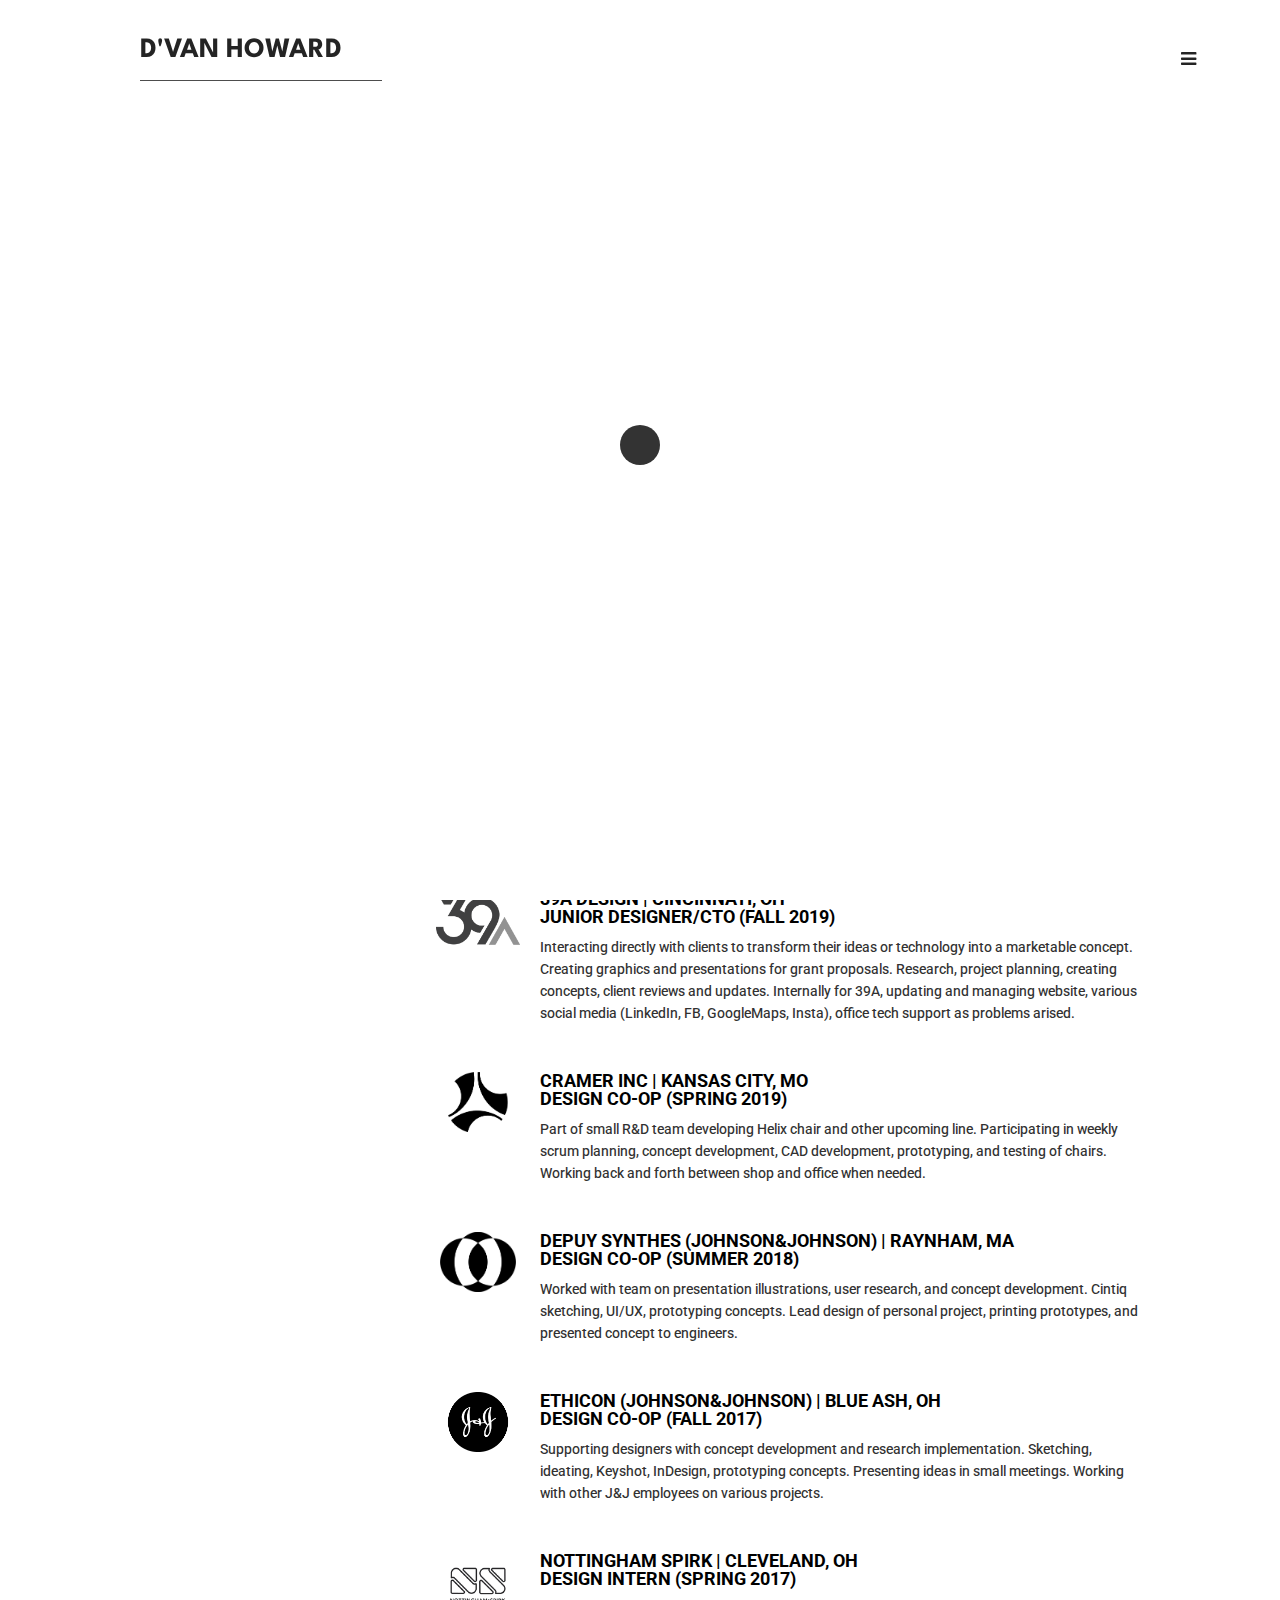
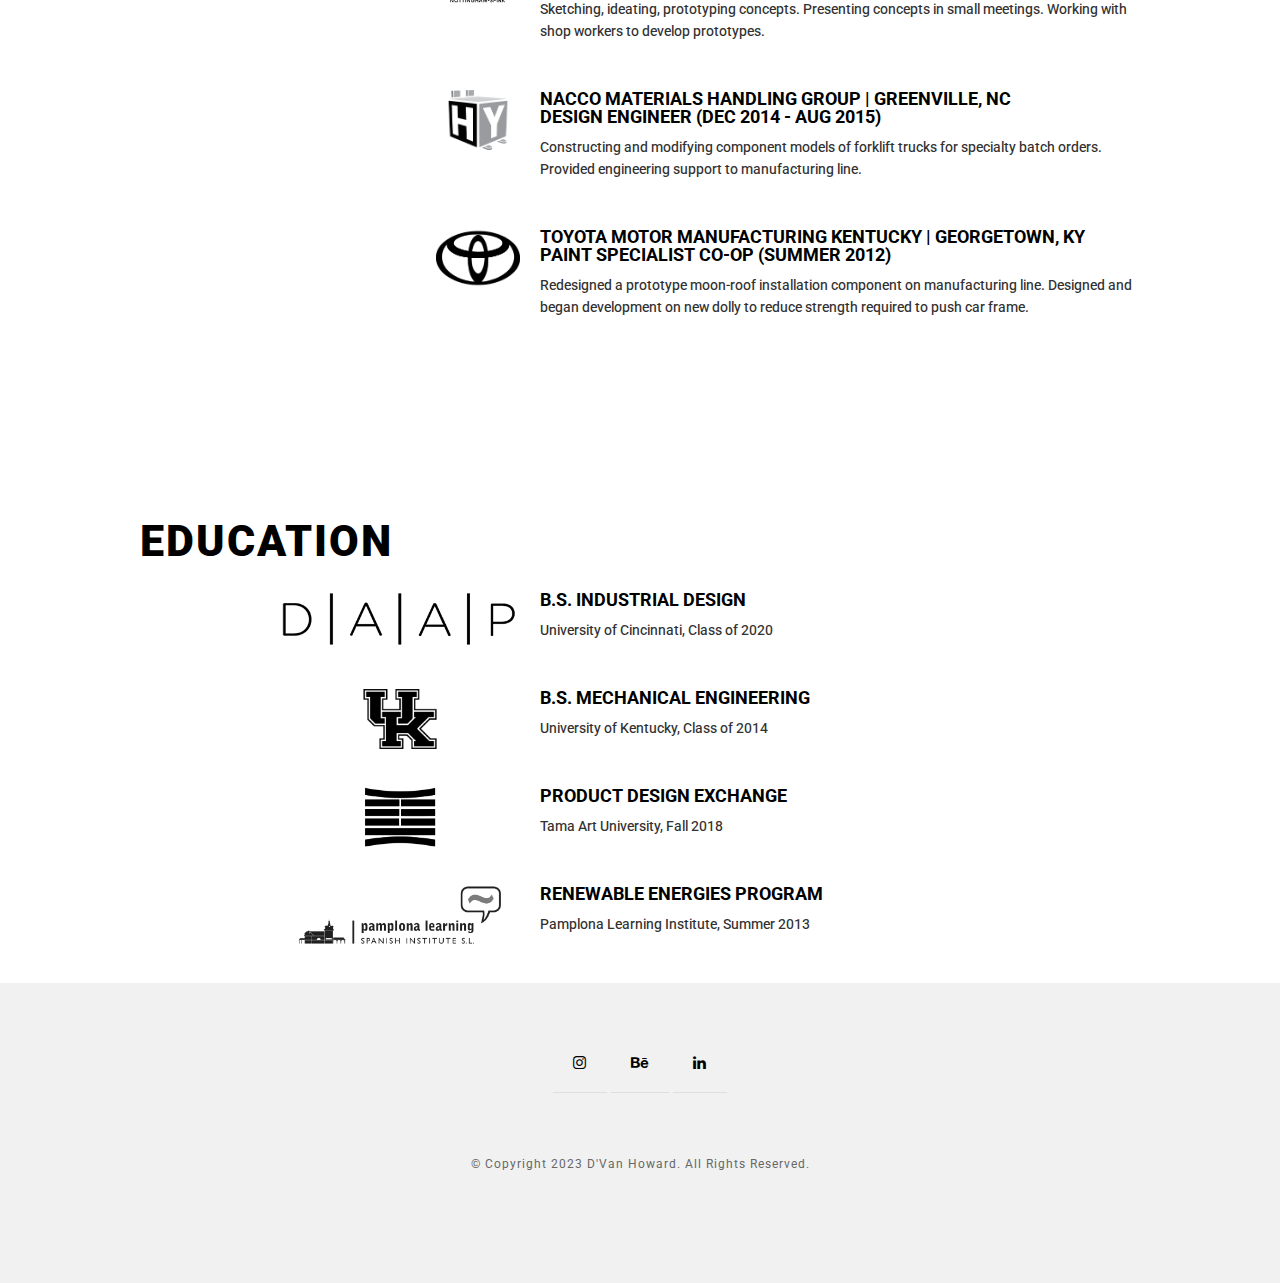
<file: about.html>
<!doctype html>

<html lang="en">
<head>

  <meta charset="utf-8">
  <title>DVAN | DESIGN</title>
  <meta name="description" content="D'Van Howard - 50% Mechanical Engineer, 50% Industrial designer, 100% solutions">
  <meta name="keywords" content="design, industrial, engineering, engineer, product, creative ">
  <meta name="viewport" content="width=device-width, initial-scale=1.0"/>
  <meta name="author" content="dvanhoward.com">
  <link rel="icon" type="image/png" href="img/icon.png" />

<!--Style-->

  <link rel="stylesheet" href="css/reset.css">
  <link rel="stylesheet" href="css/style.css">
  <link rel="stylesheet" href="css/style-responsive.css">  
  <link rel="stylesheet" href="https://maxcdn.bootstrapcdn.com/font-awesome/4.3.0/css/font-awesome.min.css">
  
  <!--[if lt IE 9]>
  <script src="http://html5shiv.googlecode.com/svn/trunk/html5.js"></script>
  <![endif]-->
  
</head>

<body>

<!--Preloader-->

<div class="preloader" id="preloader">
    <div class="item">
      <div class="spinner">
      </div>
    </div>
</div>

<div class="opacity-nav">

        <div class="menu-index2" id="buttons" style="z-index:999999">
        <i class="fa  fa-close"></i>
        </div>

    <ul class="menu-fullscreen">
      <li><a class="ajax-link" href="index.html">Home</a></li>
      <li><a class="ajax-link" href="about.html">About</a></li>
      <li><a class="ajax-link" href="portfolio.html">Portfolio</a></li>
      <li><a class="ajax-link" href="contact.html">Contact</a></li>
    </ul>

</div>


  <!--Header-->
  <header id="fullscreen">
    
      <div class="logo" id="full"><a class="ajax-link" href="index.html">D'VAN HOWARD</a></div>
      
        <div class="menu-index" id="button">
        <i class="fa fa-bars"></i>
        </div>

  </header>

  <div class="clear"></div>

  <!--Content-->

  <div class="content" id="ajax-content">


        <div class="text-intro">

          
                    
          <div class="one-column">
			  <img src="img/me.gif" width="75%" title="gif not jif">
          
          </div>


          <div class="two-column">

            <h1>Hi!</h1>
			  
			  <p>My name is D'Van Howard.<br/><br/>
            I am a multi-passionate creative with an itch to solve problems. My engineering and design backgrounds join together, so that I can make tangible ideas become reality. My aim is to use my interest in technology and design to bring new, exciting, and thoughtful products into the world.
            <br/><br/>
            Enjoy.
            
            </p>
          
          </div>          


        </div>
        
        <div class="clear"></div>

        <div class="text-intro" id="site-type">

          <h1>Experience</h1>

        </div>


  <!--Work Experience-->

  <div class="text-work">
	  <ul>
	  <li><div class="one-column">
			  <img src="img/logo/pt.png">
          
          </div>
	  <div class="two-column">
		  <h2>Pixel and Timber | CINCINNATI, OH</h2>
			  <h2>INDUTRIAL DESIGNER (2021-2022)</h2>
		  <p>Designing products and concepts in Solidworks. Design for manufacturing. Brainstorming, sketching, creating 3D workable concepts, rendering concepts to use for consumer testing. Low fidelity and 3D print prototyping. Communicating with clients and light project management. In house FDM expert/troubleshooter.</p>
		  <br><br><br>
          
		  </div></li>
		  
		  
	  
	  <li><div class="one-column">
			  <img src="img/logo/39a.png">
          
          </div>
	  <div class="two-column">
		  <h2>39A DESIGN | CINCINNATI, OH</h2>
			  <h2>JUNIOR DESIGNER/CTO (FALL 2019)</h2>
		  <p>Interacting directly with clients to transform their ideas or technology into a marketable concept. Creating graphics and presentations for grant proposals. Research, project planning, creating concepts, client reviews and updates. Internally for 39A, updating and managing website, various social media (LinkedIn, FB, GoogleMaps, Insta), office tech support as problems arised.</p>
		  <br><br><br>
          
		  </div></li>
		  
		  
	  <li><div class="one-column">
			  <img src="img/logo/cramer.png">
          
          </div>
	  <div class="two-column">
		  <h2>CRAMER INC | KANSAS CITY, MO</h2>
			  <h2>DESIGN CO-OP (SPRING 2019)</h2>
		  <p>Part of small R&D team developing Helix chair and other upcoming line. Participating in weekly scrum planning, concept development, CAD development, prototyping, and testing of chairs. Working back and forth between shop and office when needed.</p>
		  <br><br><br>
          
		  </div></li>
		  
		  
	  <li><div class="one-column">
			  <img src="img/logo/ds.png">
          
          </div>
	  <div class="two-column">
		  <h2>DEPUY SYNTHES (JOHNSON&JOHNSON) | RAYNHAM, MA</h2>
			  <h2>DESIGN CO-OP (SUMMER 2018)</h2>
		  <p>Worked with team on presentation illustrations, user research, and concept development. Cintiq sketching, UI/UX, prototyping concepts. Lead design of personal project, printing prototypes, and presented concept to engineers.</p>
		  <br><br><br>
          
		  </div></li>
		  
		  
	  <li><div class="one-column">
			  <img src="img/logo/jnj.png">
          
          </div>
	  <div class="two-column">
		  <h2>ETHICON (JOHNSON&JOHNSON) | BLUE ASH, OH</h2>
			  <h2>DESIGN CO-OP (FALL 2017)</h2>
		  <p>Supporting designers with concept development and research implementation. Sketching, ideating, Keyshot, InDesign, prototyping concepts. Presenting ideas in small meetings. Working with other J&J employees on various projects.</p>
		  <br><br><br>
          
		  </div></li>
		  
		  
	  <li><div class="one-column">
			  <img src="img/logo/ns.png">
          
          </div>
	  <div class="two-column">
		  <h2>NOTTINGHAM SPIRK | CLEVELAND, OH</h2>
			  <h2>DESIGN INTERN (SPRING 2017)</h2>
		  <p>Sketching, ideating, prototyping concepts. Presenting concepts in small meetings. Working with shop workers to develop prototypes.</p>
		  <br><br><br>
          
		  </div></li>
		  
		  
	  <li><div class="one-column">
			  <img src="img/logo/nmhg.png">
          
          </div>
	  <div class="two-column">
		  <h2>NACCO MATERIALS HANDLING GROUP | GREENVILLE, NC</h2>
			  <h2>DESIGN ENGINEER (DEC 2014 - AUG 2015)</h2>
		  <p>Constructing and modifying component models of forklift trucks for specialty batch orders. Provided engineering support to manufacturing line.</p>
		  <br><br><br>
          
		  </div></li>
		  
		  
	  <li><div class="one-column">
			  <img src="img/logo/tmmk.png">
          
          </div>
	  <div class="two-column">
		  <h2>TOYOTA MOTOR MANUFACTURING KENTUCKY | GEORGETOWN, KY</h2>
			  <h2>PAINT SPECIALIST CO-OP (SUMMER 2012)</h2>
		  <p>Redesigned a prototype moon-roof installation component on manufacturing line. Designed and began development on new dolly to reduce strength required to push car frame.</p>
		  <br><br><br>
          
		  </div></li>
	  </ul>
	  </div>
	  
	  <div class="clear"></div>

        <div class="text-intro" id="site-type">

          <h1>EDUCATION</h1>

        </div>
	    <div class="text-work">
	  <ul>
	  <li><div class="one-column">
			  <img src="img/logo/daap.png">
          
          </div>
	  <div class="two-column">
		  <h2>B.S. INDUSTRIAL DESIGN</h2>
		  <p>University of Cincinnati, Class of 2020</p>
		  <br><br><br>
          
		  </div></li>
		  
		  
	  <li><div class="one-column">
			  <img src="img/logo/uk.png">
          
          </div>
	  <div class="two-column">
		  <h2>B.S. MECHANICAL ENGINEERING</h2>
		  <p>University of Kentucky, Class of 2014</p>
		  <br><br><br>
          
		  </div></li>
		  
		  
		  
	  <li><div class="one-column">
			  <img src="img/logo/tama.png">
          
          </div>
	  <div class="two-column">
		  <h2>PRODUCT DESIGN EXCHANGE</h2>
		  <p>Tama Art University, Fall 2018</p>
		  <br><br><br>
          
		  </div></li>
		  
		  
	  <li><div class="one-column">
			  <img src="img/logo/pamplona.png">
          
          </div>
	  <div class="two-column">
		  <h2>RENEWABLE ENERGIES PROGRAM</h2>
		  <p>Pamplona Learning Institute, Summer 2013</p>
		  <br><br><br>
          
		  </div></li>
	  </ul>
	  </div>

  </div>



  <!--Home Sidebar-->

<div id="ajax-sidebar"></div>


  <!--Footer-->

  <footer id="ajax-footer">

    <div class="footer-margin">
      <div class="social-footer">
        <a href="https://www.instagram.com/dvan_design/"><i class="fa fa-instagram"></i></a>
        <a href="https://www.behance.net/rawjaat"><i class="fa fa-behance"></i></a>
        <a href="https://www.linkedin.com/in/rawjaat/"><i class="fa fa-linkedin"></i></a>
      
      </div>     
      <div class="copyright">© Copyright 2023 D'Van Howard. All Rights Reserved.</div>
    
    </div>


  </footer>


<!--Scripts-->

  <script src="js/jquery.min.js"></script>
	<script src="js/jquery.easing.min.js"></script>
	<script src="js/modernizr.custom.42534.js" type="text/javascript"></script>
  <script src="js/jquery.waitforimages.js" type="text/javascript"></script>
  <script src="js/typed.js" type="text/javascript"></script>
  <script src="js/masonry.pkgd.min.js" type="text/javascript"></script>  
  <script src="js/imagesloaded.pkgd.min.js" type="text/javascript"></script>    
  <script src="js/jquery.jkit.1.2.16.min.js"></script>
 
  <script src="js/script.js" type="text/javascript"></script>
  
	<script>
    $('#button, #buttons').on('click', function() {
      $( ".opacity-nav" ).fadeToggle( "slow", "linear" );
    // Animation complete.
    });
  </script>


</body>
</html>
</file>
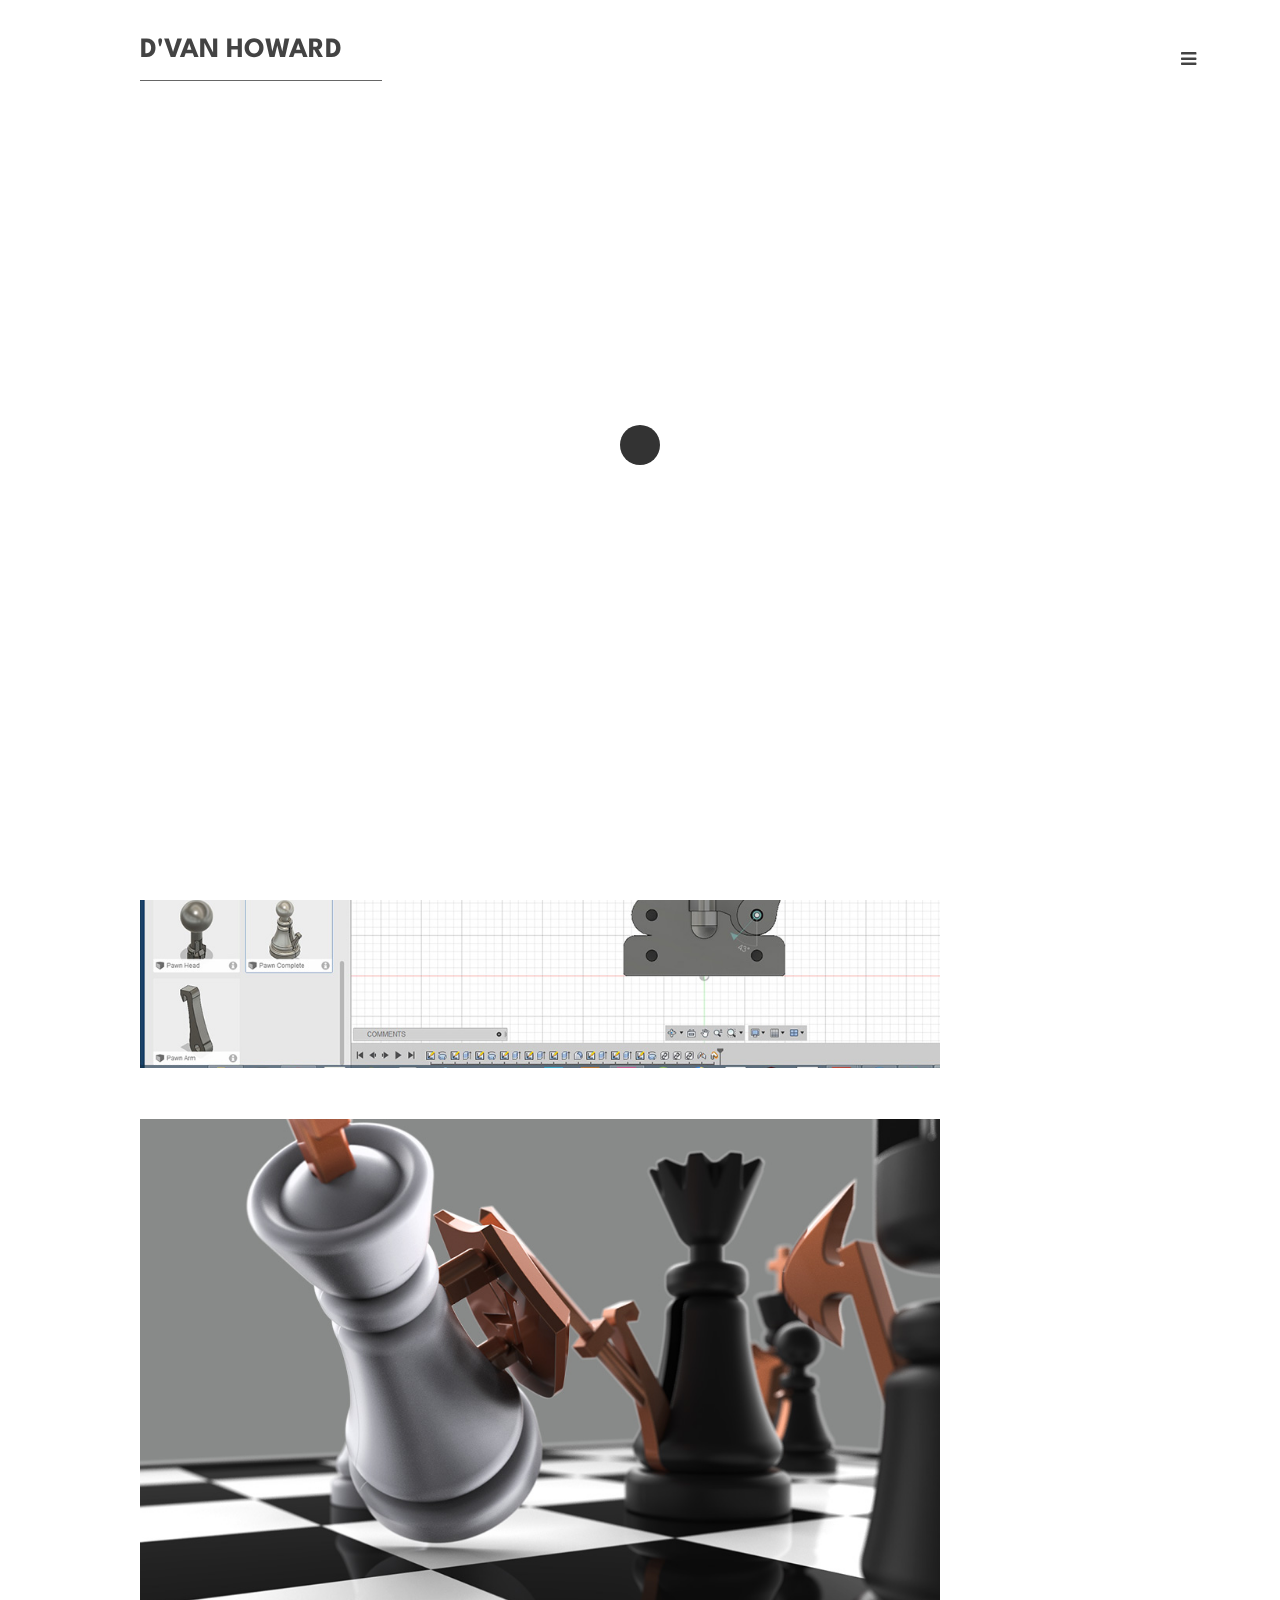
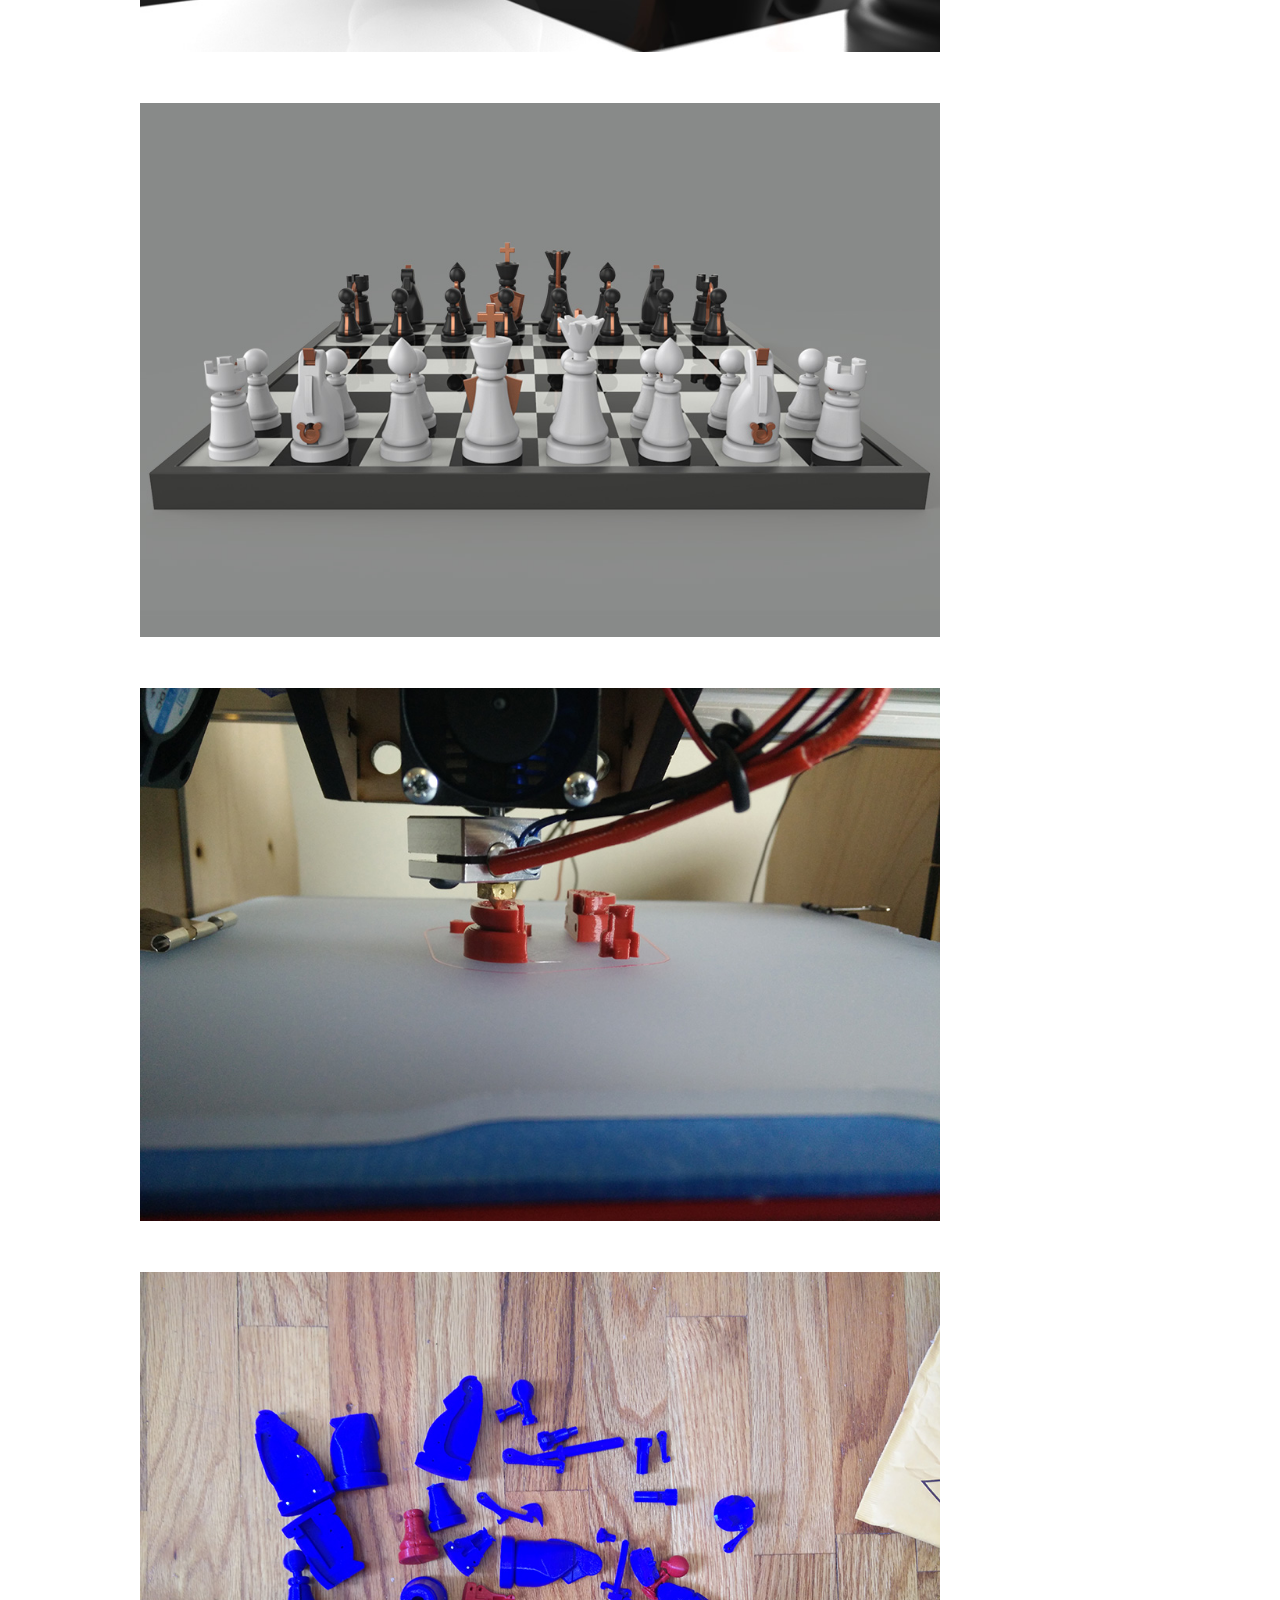
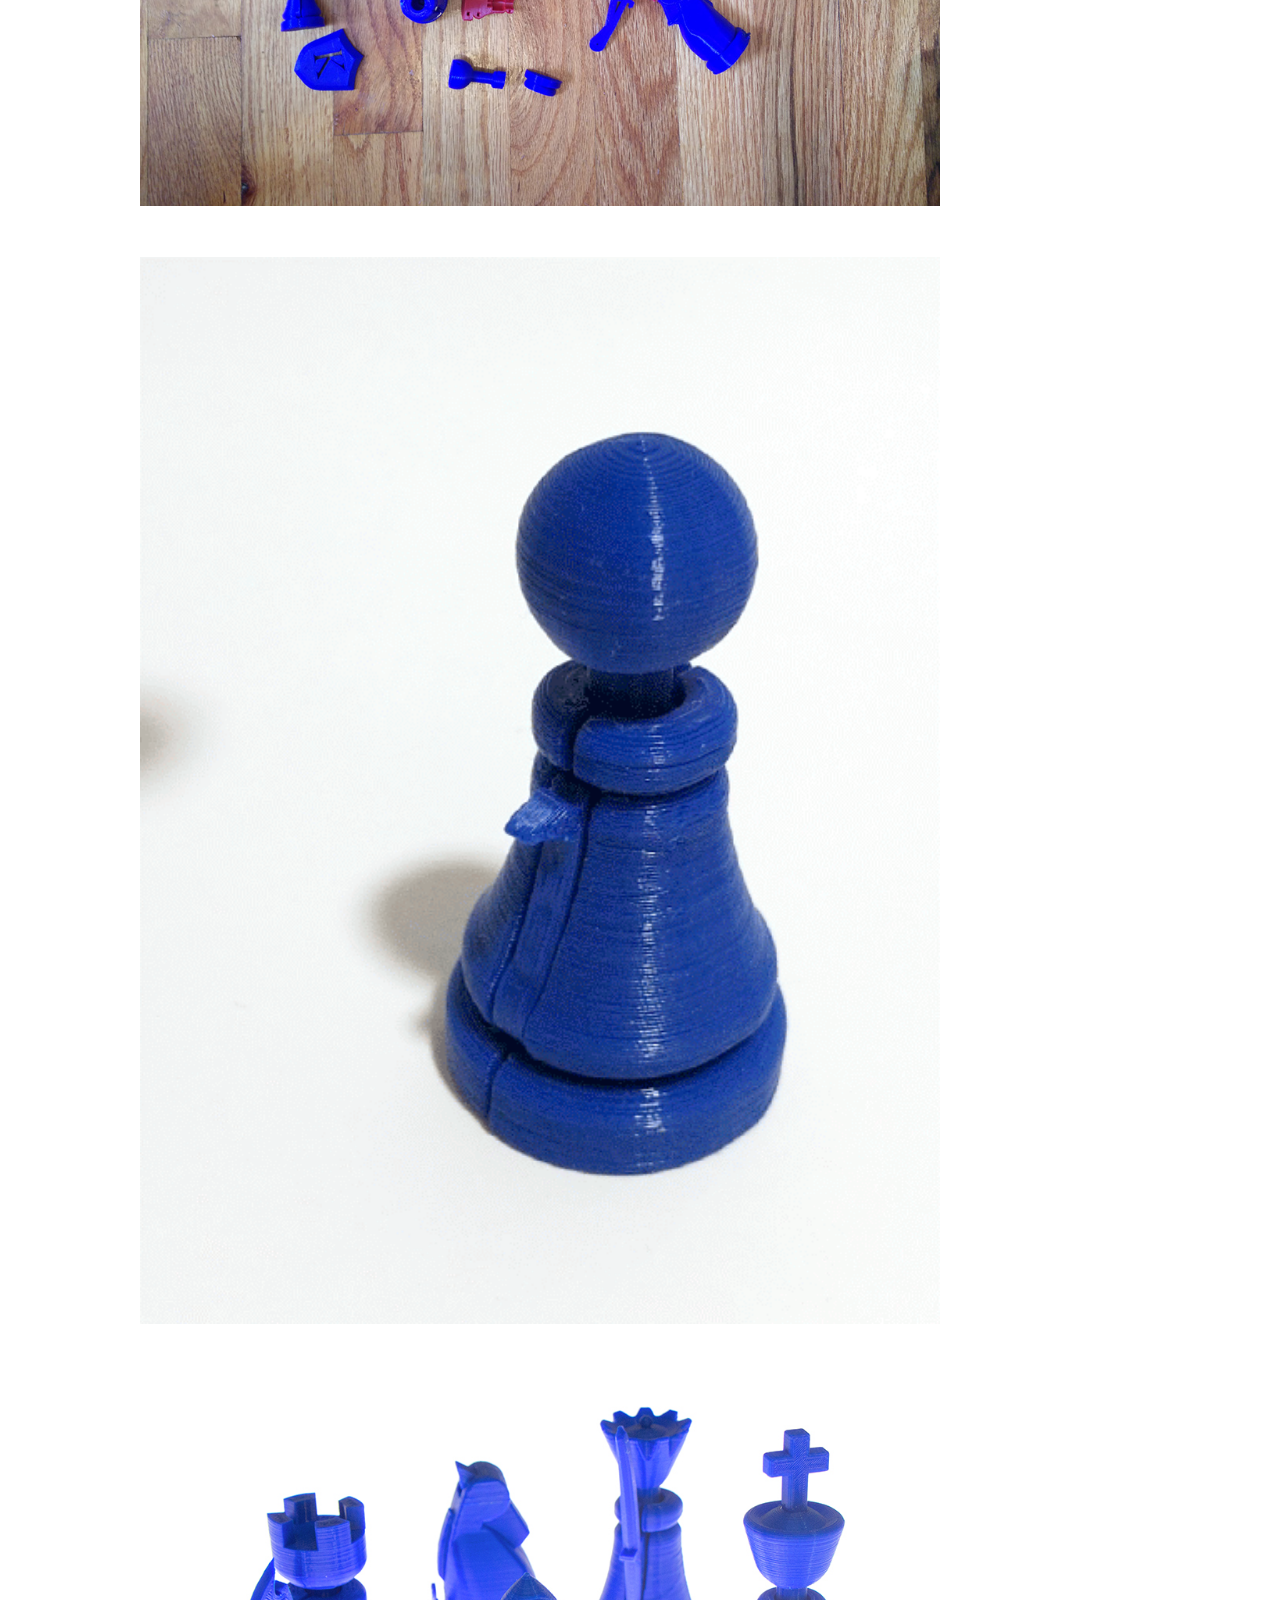
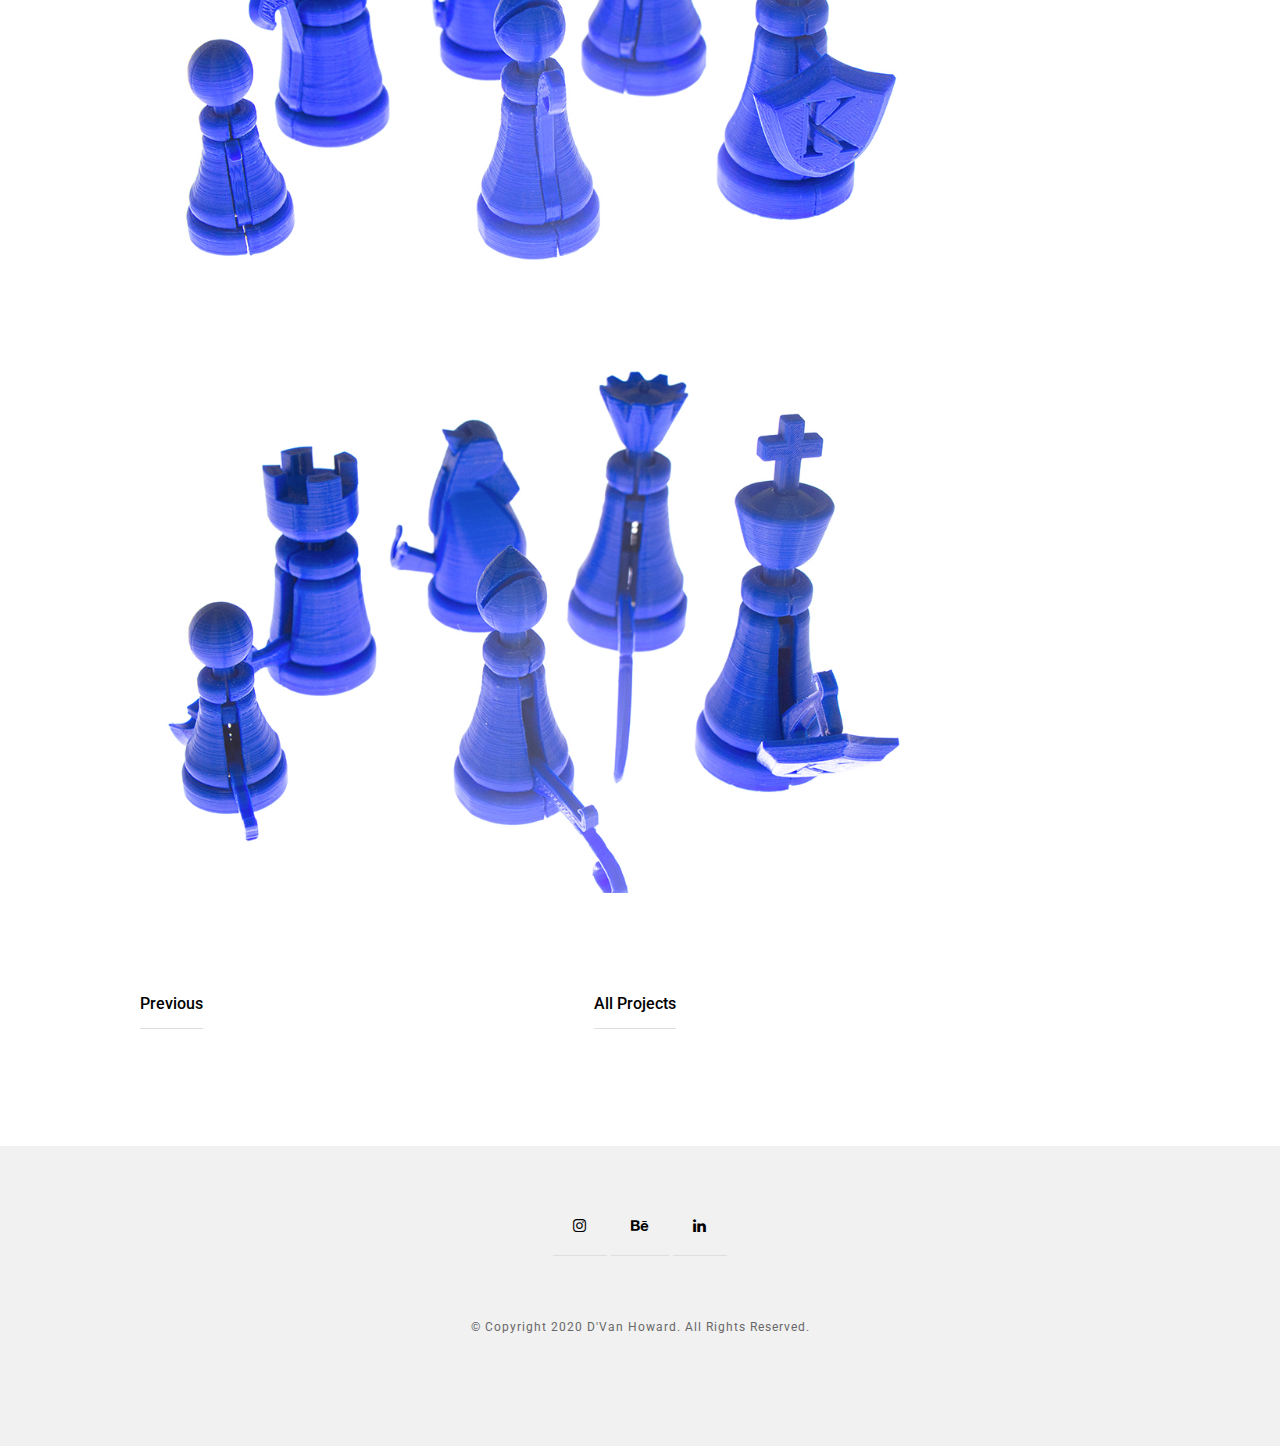
<file: chess.html>
<!doctype html>

<html lang="en">
<head>

  <meta charset="utf-8">
  <title>DVAN | DESIGN</title>
  <meta name="description" content="D'Van Howard - 50% Mechanical Engineer, 50% Industrial designer, 100% solutions">
  <meta name="keywords" content="design, industrial, engineering, engineer, product, creative ">
  <meta name="viewport" content="width=device-width, initial-scale=1.0"/>
  <meta name="author" content="dvanhoward.com">
  <link rel="icon" type="image/png" href="img/logo/favicon.png" />

<!--Style-->

  <link rel="stylesheet" href="css/reset.css">
  <link rel="stylesheet" href="css/style.css">
  <link rel="stylesheet" href="css/style-responsive.css">
  <link rel="stylesheet" href="https://maxcdn.bootstrapcdn.com/font-awesome/4.3.0/css/font-awesome.min.css">
  
  <!--[if lt IE 9]>
  <script src="http://html5shiv.googlecode.com/svn/trunk/html5.js"></script>
  <![endif]-->
  
</head>

<body>

<!--Preloader-->

<div class="preloader" id="preloader">
    <div class="item">
      <div class="spinner">
      </div>
    </div>
</div>

<div class="opacity-nav">

        <div class="menu-index2" id="buttons" style="z-index:999999">
        <i class="fa  fa-close"></i>
        </div>

    <ul class="menu-fullscreen">
      <li><a class="ajax-link" href="index.html">Home</a></li>
      <li><a class="ajax-link" href="about.html">About</a></li>
      <li><a class="ajax-link" href="portfolio.html">Portfolio</a></li>
      <li><a class="ajax-link" href="contact.html">Contact</a></li>
    </ul>

</div>


  <!--Header-->
  <header id="fullscreen">
    
      <div class="logo" id="full"><a class="ajax-link" href="index.html">D'VAN HOWARD</a></div>
      
        <div class="menu-index" id="button">
        <i class="fa fa-bars"></i>
        </div>
        
  </header>

  <div class="clear"></div>

  <!--Content-->

  <div class="content" id="ajax-content">


        <div class="text-intro">

          <h1>ACTION CHESS</h1>
          
                    
	          <div class="one-column">
	            <p>Industrial Design, 3D Printing</p>
	          </div>


		          <div class="two-column">
		            <p>I grew up playing chess, so I'm partial to the more traditional set design. With thousands of different chess set designs out there, I chose to set these apart by making it more interactive to make playing more fun. Each piece has a mechanism to allow the "weapon" to pop out and attack another piece. I focused on the hiearchy of pieces as well, giving each piece a weapon that represents it. For example, the king is the most important piece which you need to protect, so the king is equiped with a shield.

The pieces were modeled in AutoDesk Fusion 360 and I printed the pieces on my 3D printer (Prusa i3v) in PLA. Mutliple interations were needed to ensure that the mechanism within would work for every piece.</p>
		          </div>   
                 				  
                <div class="clear"></div>   				  
                 				        
				        <br/><br/><br/><br/><br/><br/><br/><br/>
				        
				        <img src="img/portfolio/chess/1.jpg" width="80%"><br/><br/><br/><br/>
				        <img src="img/portfolio/chess/2.jpg" width="80%"><br/><br/><br/><br/>
				        <img src="img/portfolio/chess/3.jpg" width="80%"><br/><br/><br/><br/>
				        <img src="img/portfolio/chess/4.jpg" width="80%"><br/><br/><br/><br/>
				        <img src="img/portfolio/chess/5.jpg" width="80%"><br/><br/><br/><br/>
				        <img src="img/portfolio/chess/2.gif" width="80%"><br/><br/><br/><br/>
				        <img src="img/portfolio/chess/6.jpg" width="80%"><br/><br/><br/><br/>
				        <img src="img/portfolio/chess/7.jpg" width="80%">
        
        
					        <div class="prev-next">
					        
					          <div class="prev-button"><a class="ajax-link" href="duolux.html">Previous</a></div>
							<div class="home-button"><a class="ajax-link" href="index.html">All Projects</a></div>
					          <!--<div class="next-button"><a class="ajax-link" href="projects.html">Next</a></div>-->
					
					        </div>
            </div>
        
    </div>



  <!--Home Sidebar-->

<div id="ajax-sidebar"></div>


  <!--Footer-->

  <footer>

    <div class="footer-margin">
      <div class="social-footer">
        <a href="https://www.instagram.com/dvan_design/"><i class="fa fa-instagram"></i></a>
        <a href="https://www.behance.net/rawjaat"><i class="fa fa-behance"></i></a>
        <a href="https://www.linkedin.com/in/rawjaat/"><i class="fa fa-linkedin"></i></a>
      
      </div>     
      <div class="copyright">© Copyright 2020 D'Van Howard. All Rights Reserved.</div>
      

    
    </div>


  </footer>



<!--Scripts-->

  <script src="js/jquery.min.js"></script>
	<script src="js/jquery.easing.min.js"></script>
	<script src="js/modernizr.custom.42534.js" type="text/javascript"></script>
  <script src="js/jquery.waitforimages.js" type="text/javascript"></script>
  <script src="js/typed.js" type="text/javascript"></script>
  <script src="js/masonry.pkgd.min.js" type="text/javascript"></script>  
  <script src="js/imagesloaded.pkgd.min.js" type="text/javascript"></script>    
  <script src="js/jquery.jkit.1.2.16.min.js"></script>
 
  <script src="js/script.js" type="text/javascript"></script>
  
	<script>
    $('#button, #buttons').on('click', function() {
      $( ".opacity-nav" ).fadeToggle( "slow", "linear" );
    // Animation complete.
    });
  </script>


</body>
</html>
</file>
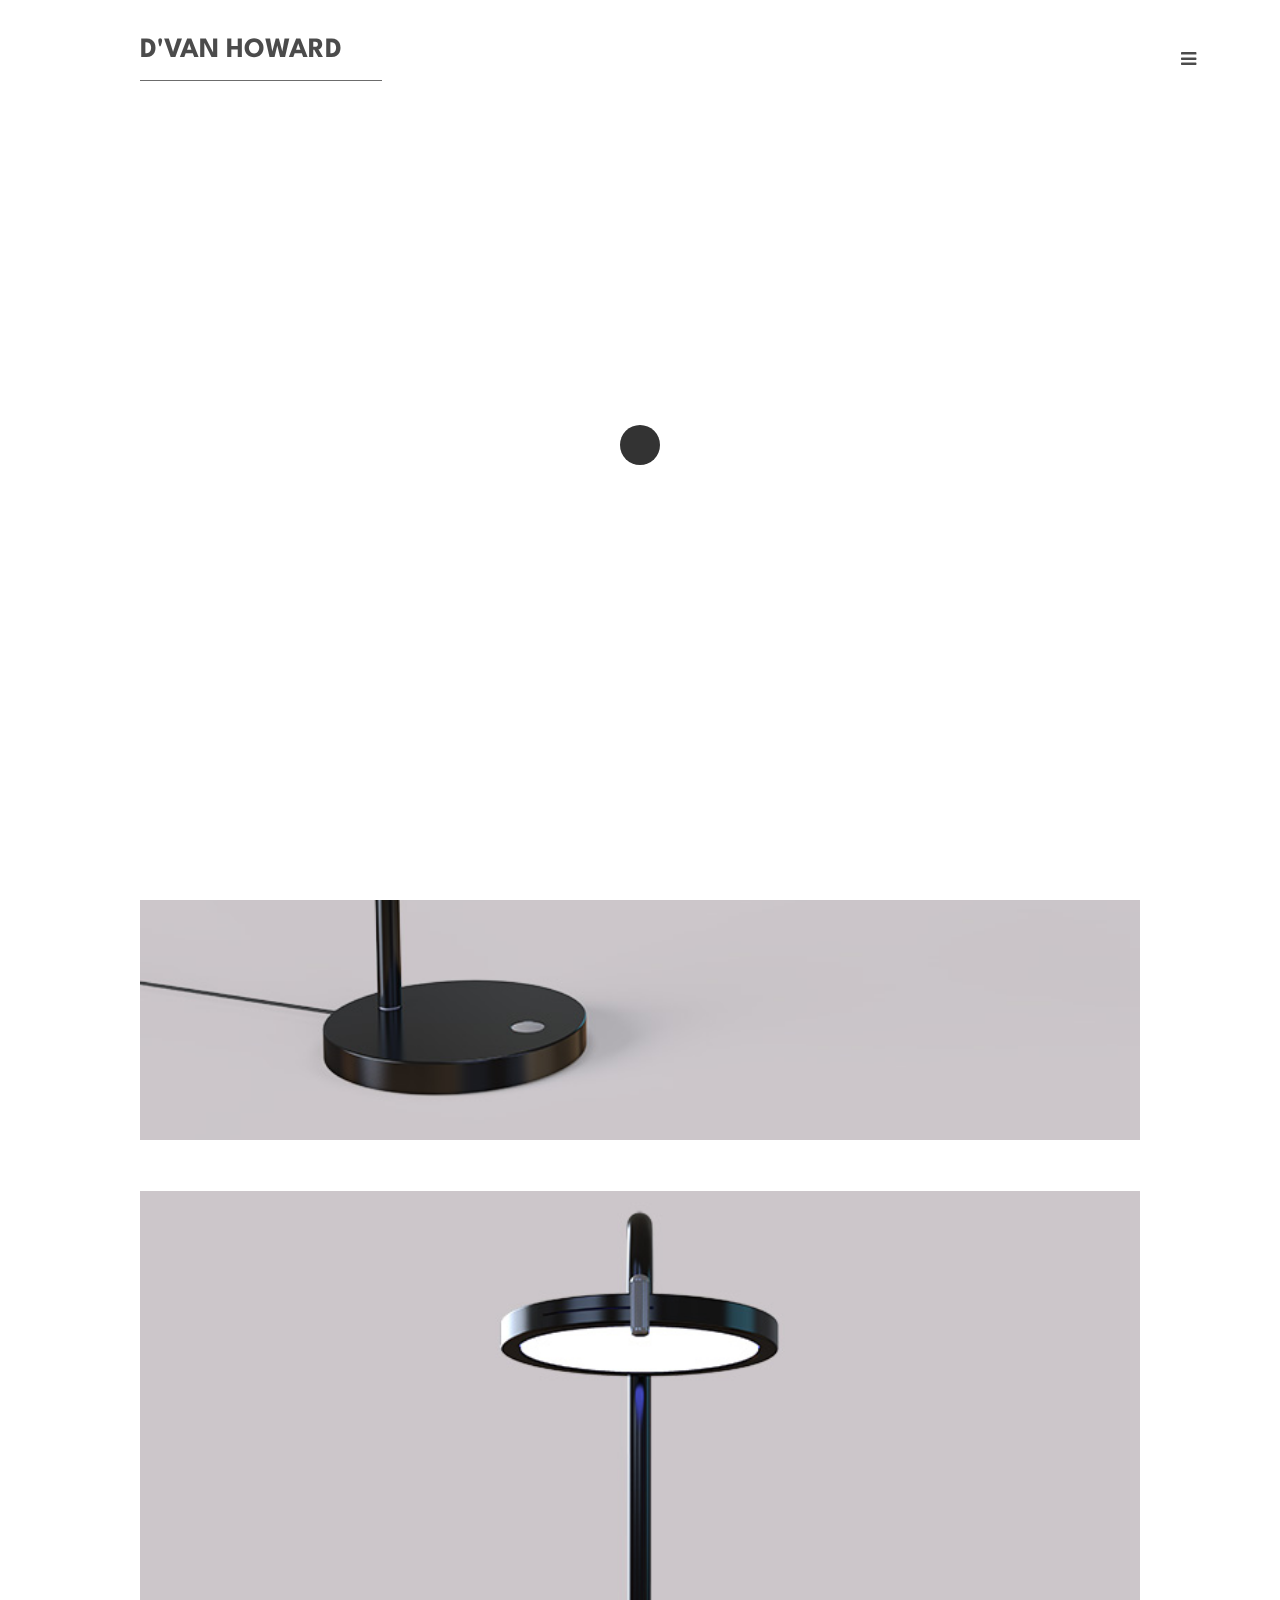
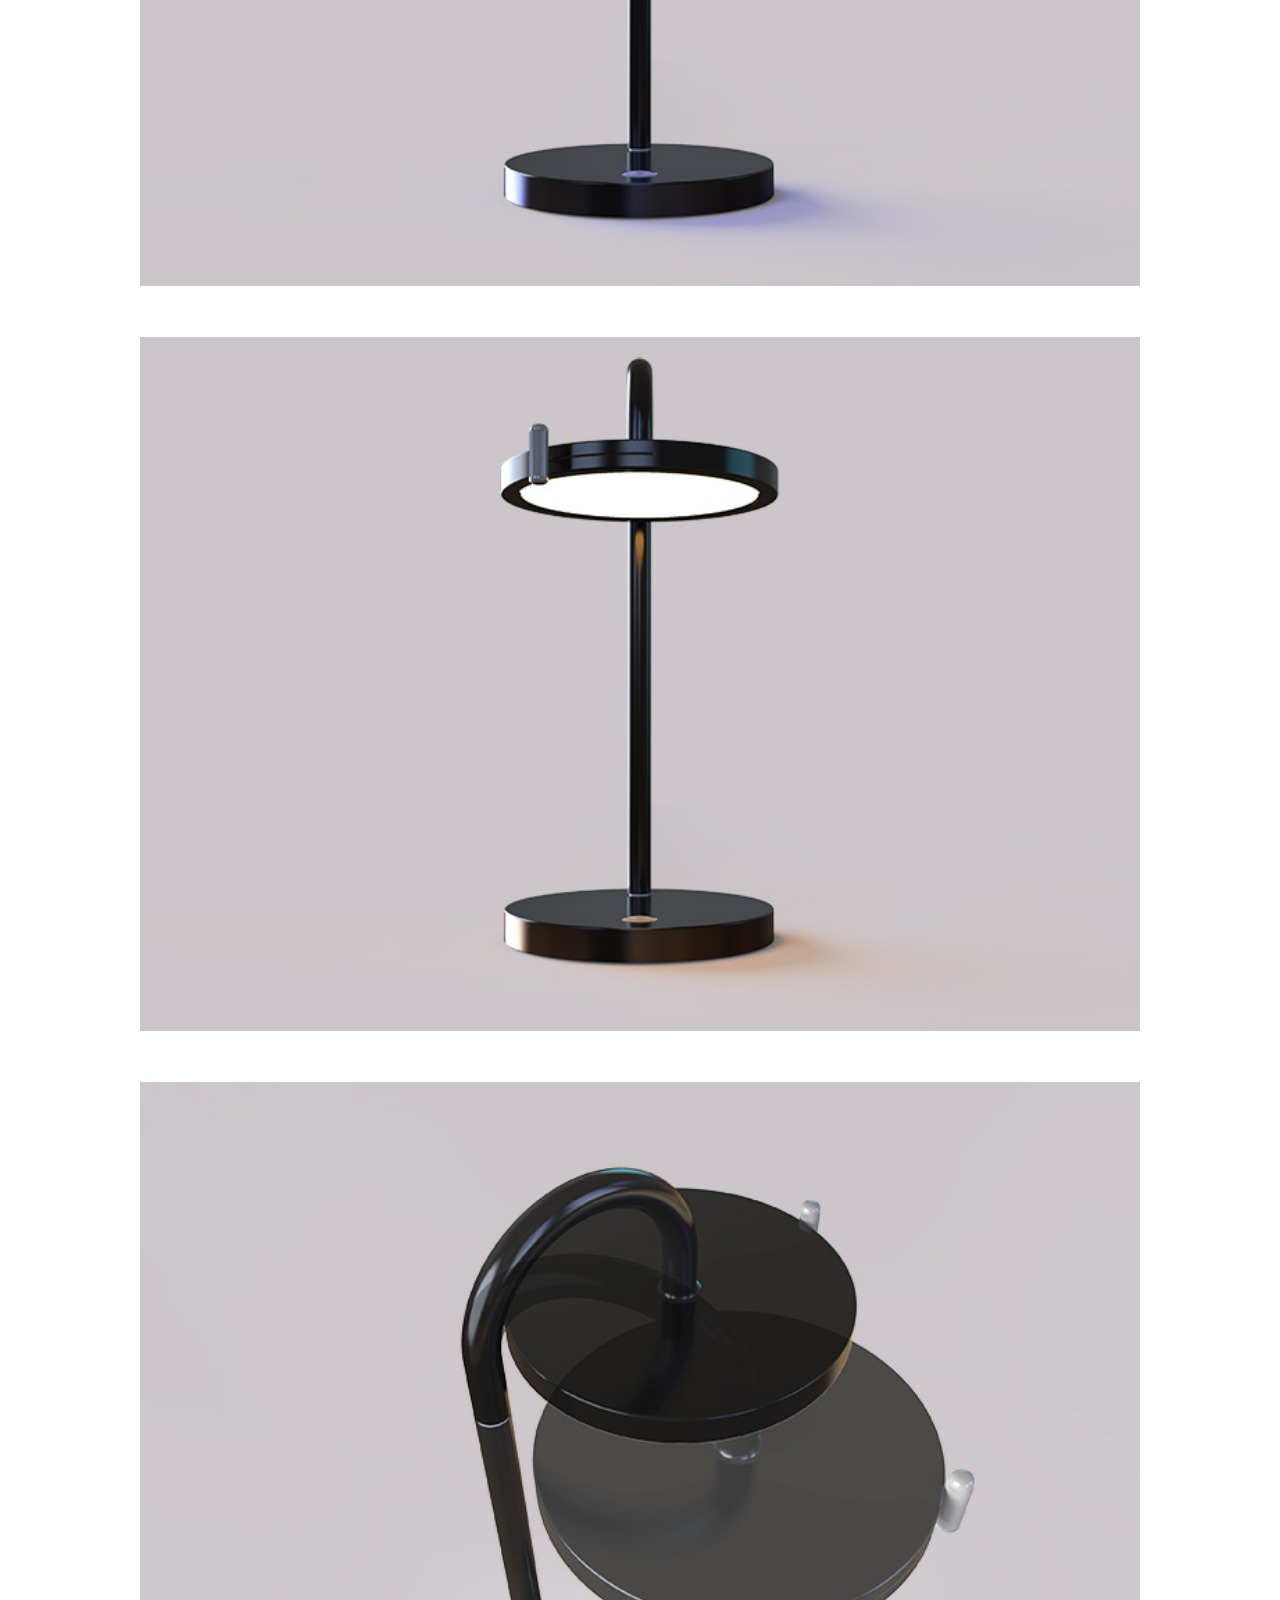
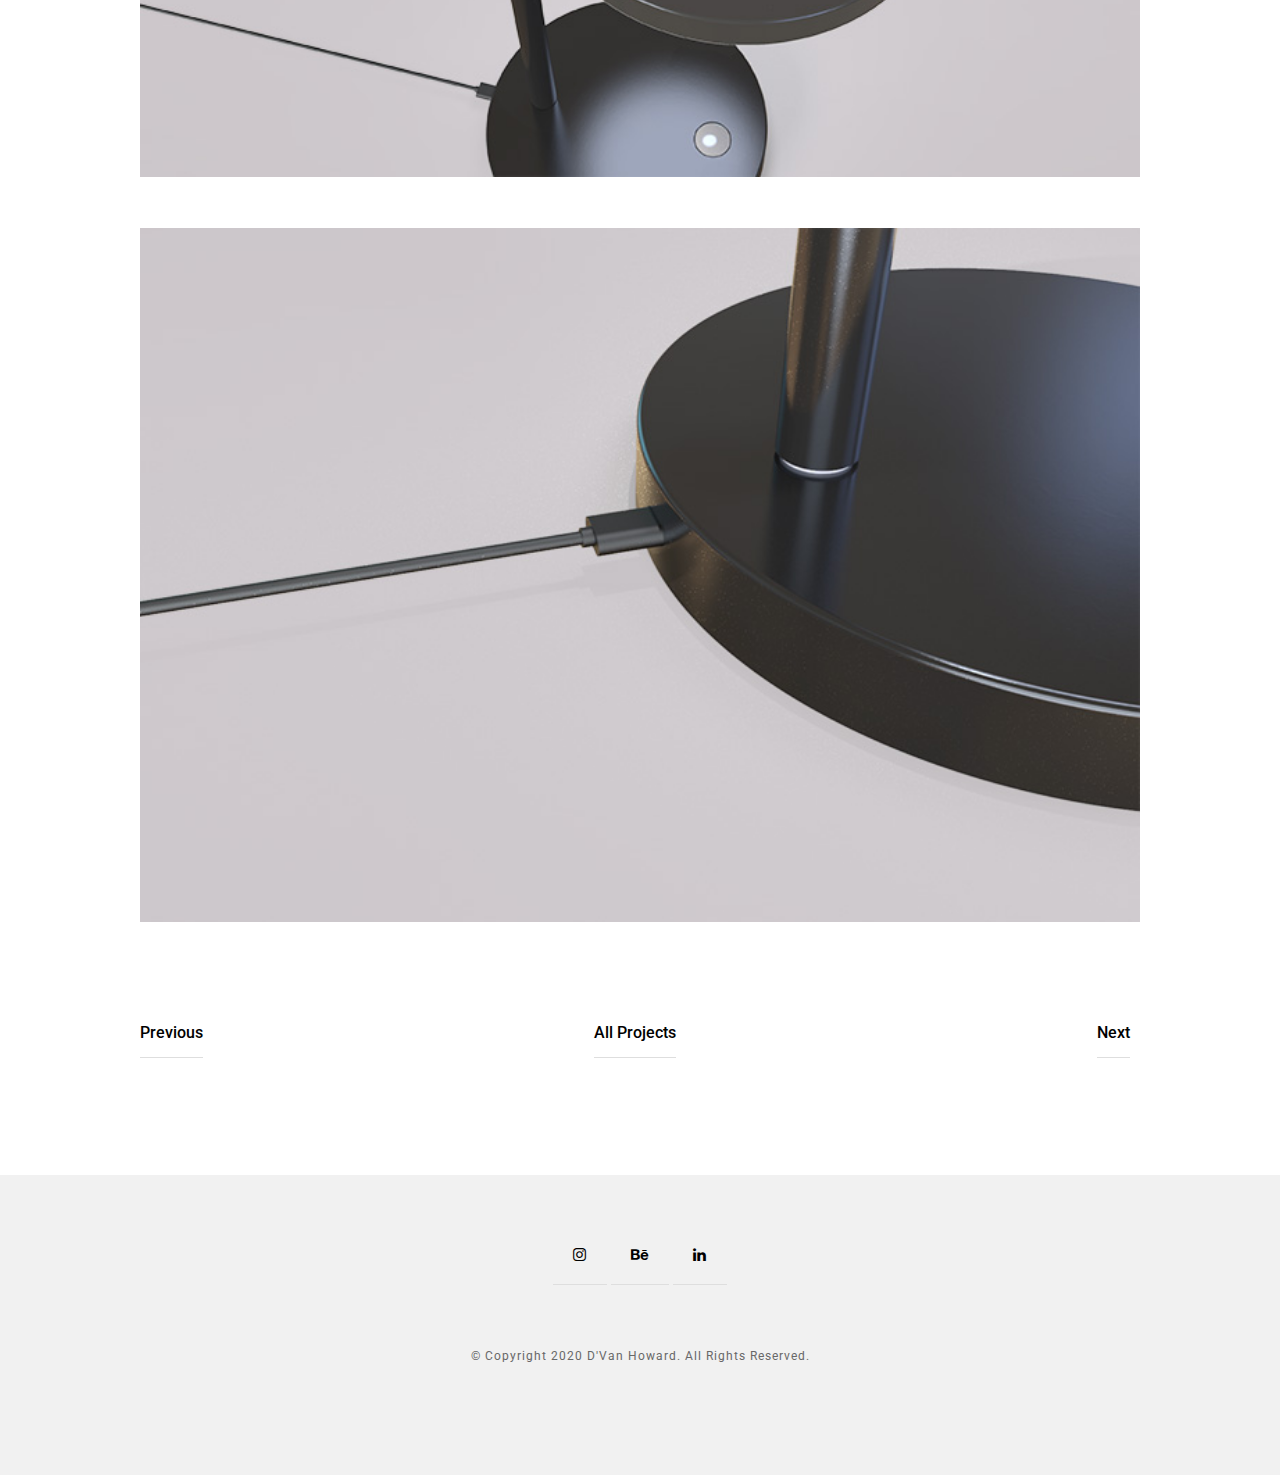
<file: duolux.html>
<!doctype html>

<html lang="en">
<head>

  <meta charset="utf-8">
  <title>DVAN | DESIGN</title>
  <meta name="description" content="D'Van Howard - 50% Mechanical Engineer, 50% Industrial designer, 100% solutions">
  <meta name="keywords" content="design, industrial, engineering, engineer, product, creative ">
  <meta name="viewport" content="width=device-width, initial-scale=1.0"/>
  <meta name="author" content="dvanhoward.com">
  <link rel="icon" type="image/png" href="img/logo/favicon.png" />

<!--Style-->

  <link rel="stylesheet" href="css/reset.css">
  <link rel="stylesheet" href="css/style.css">
  <link rel="stylesheet" href="css/style-responsive.css">
  
  <link rel="stylesheet" href="https://maxcdn.bootstrapcdn.com/font-awesome/4.3.0/css/font-awesome.min.css">
  
  <!--[if lt IE 9]>
  <script src="http://html5shiv.googlecode.com/svn/trunk/html5.js"></script>
  <![endif]-->
  
</head>

<body>

<!--Preloader-->

<div class="preloader" id="preloader">
    <div class="item">
      <div class="spinner">
      </div>
    </div>
</div>

<div class="opacity-nav">

        <div class="menu-index2" id="buttons" style="z-index:999999">
        <i class="fa  fa-close"></i>
        </div>

    <ul class="menu-fullscreen">
      <li><a class="ajax-link" href="index.html">Home</a></li>
      <li><a class="ajax-link" href="about.html">About</a></li>
      <li><a class="ajax-link" href="portfolio.html">Portfolio</a></li>
      <li><a class="ajax-link" href="contact.html">Contact</a></li>
    </ul>

</div>


  <!--Header-->
  <header id="fullscreen">
    
      <div class="logo" id="full"><a class="ajax-link" href="index.html">D'VAN HOWARD</a></div>
      
        <div class="menu-index" id="button">
        <i class="fa fa-bars"></i>
        </div>
        
  </header>

  <div class="clear"></div>

  <!--Content-->

  <div class="content" id="ajax-content">


        <div class="text-intro">

          <h1>DUO/LUX LAMP</h1>
          
                    
	          <div class="one-column">
	            <p>Industrial Design, Lighting</p>
	          </div>


		          <div class="two-column">
		            <p>I originally had a concept for a lamp that would allow you to switch between cool and warm light depending on your needs. As I wasn't satisfied with the design, I had a chance to go back over the project when learning about Okla sustainabilty. With the new inspiration I made this new design with simple features and components for a longer lasting product with a smaller footprint.</p>
		          </div>   
                 				  
                <div class="clear"></div>   				  
                 				        
				        <br/><br/><br/><br/><br/><br/><br/><br/>
				        
				        <img src="img/portfolio/lux/1.jpg" width="100%"><br/><br/><br/><br/>
				        <img src="img/portfolio/lux/2.jpg" width="100%"><br/><br/><br/><br/>
				        <img src="img/portfolio/lux/3.jpg" width="100%"><br/><br/><br/><br/>
				        <img src="img/portfolio/lux/4.jpg" width="100%"><br/><br/><br/><br/>
				        <img src="img/portfolio/lux/5.jpg" width="100%">
        
        
					        <div class="prev-next">
					        
					          <div class="prev-button"><a class="ajax-link" href="sata.html">Previous</a></div>
							<div class="home-button"><a class="ajax-link" href="index.html">All Projects</a></div>
					          <div class="next-button"><a class="ajax-link" href="chess.html">Next</a></div>
					
					        </div>
            </div>
        
    </div>



  <!--Home Sidebar-->

<div id="ajax-sidebar"></div>


  <!--Footer-->

  <footer>

    <div class="footer-margin">
      <div class="social-footer">
        <a href="https://www.instagram.com/dvan_design/"><i class="fa fa-instagram"></i></a>
        <a href="https://www.behance.net/rawjaat"><i class="fa fa-behance"></i></a>
        <a href="https://www.linkedin.com/in/rawjaat/"><i class="fa fa-linkedin"></i></a>
      
      </div>     
      <div class="copyright">© Copyright 2020 D'Van Howard. All Rights Reserved.</div>
      

    
    </div>


  </footer>



<!--Scripts-->

  <script src="js/jquery.min.js"></script>
	<script src="js/jquery.easing.min.js"></script>
	<script src="js/modernizr.custom.42534.js" type="text/javascript"></script>
  <script src="js/jquery.waitforimages.js" type="text/javascript"></script>
  <script src="js/typed.js" type="text/javascript"></script>
  <script src="js/masonry.pkgd.min.js" type="text/javascript"></script>  
  <script src="js/imagesloaded.pkgd.min.js" type="text/javascript"></script>    
  <script src="js/jquery.jkit.1.2.16.min.js"></script>
 
  <script src="js/script.js" type="text/javascript"></script>
  
	<script>
    $('#button, #buttons').on('click', function() {
      $( ".opacity-nav" ).fadeToggle( "slow", "linear" );
    // Animation complete.
    });
  </script>


</body>
</html>
</file>
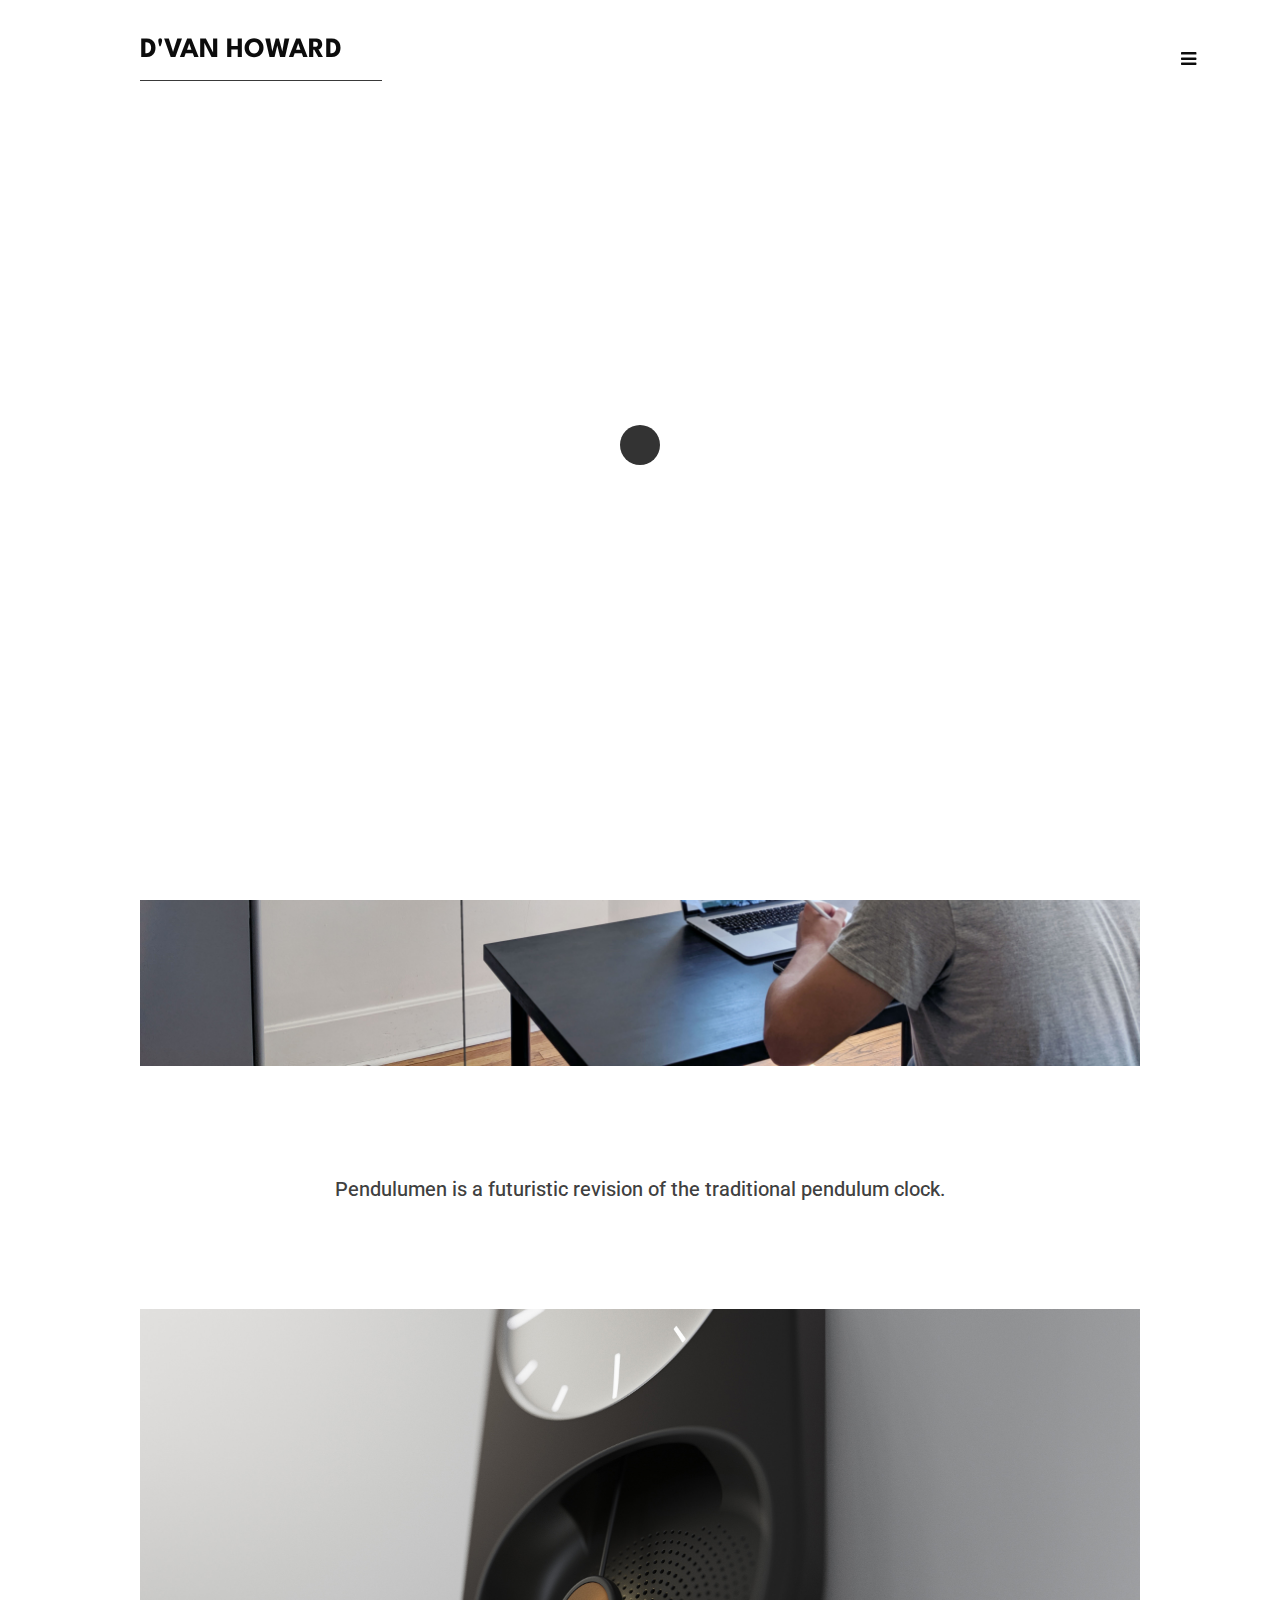
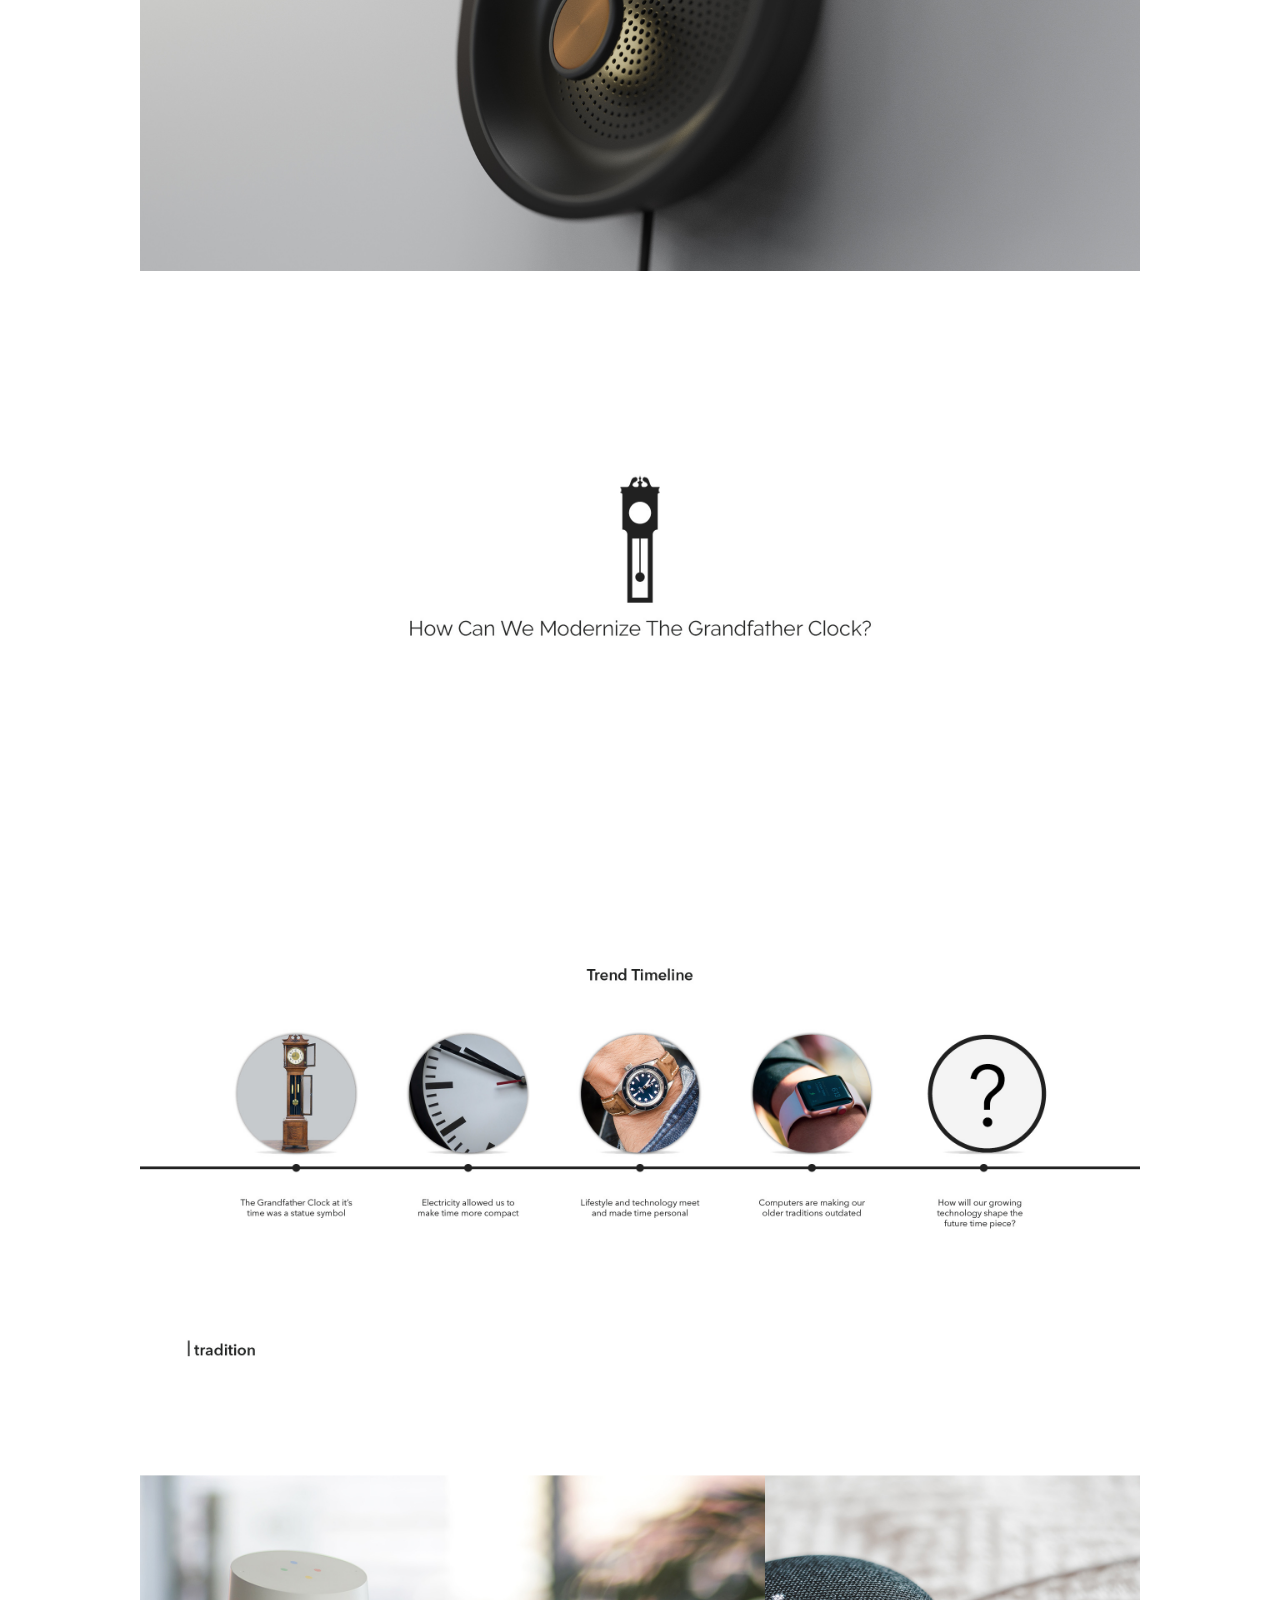
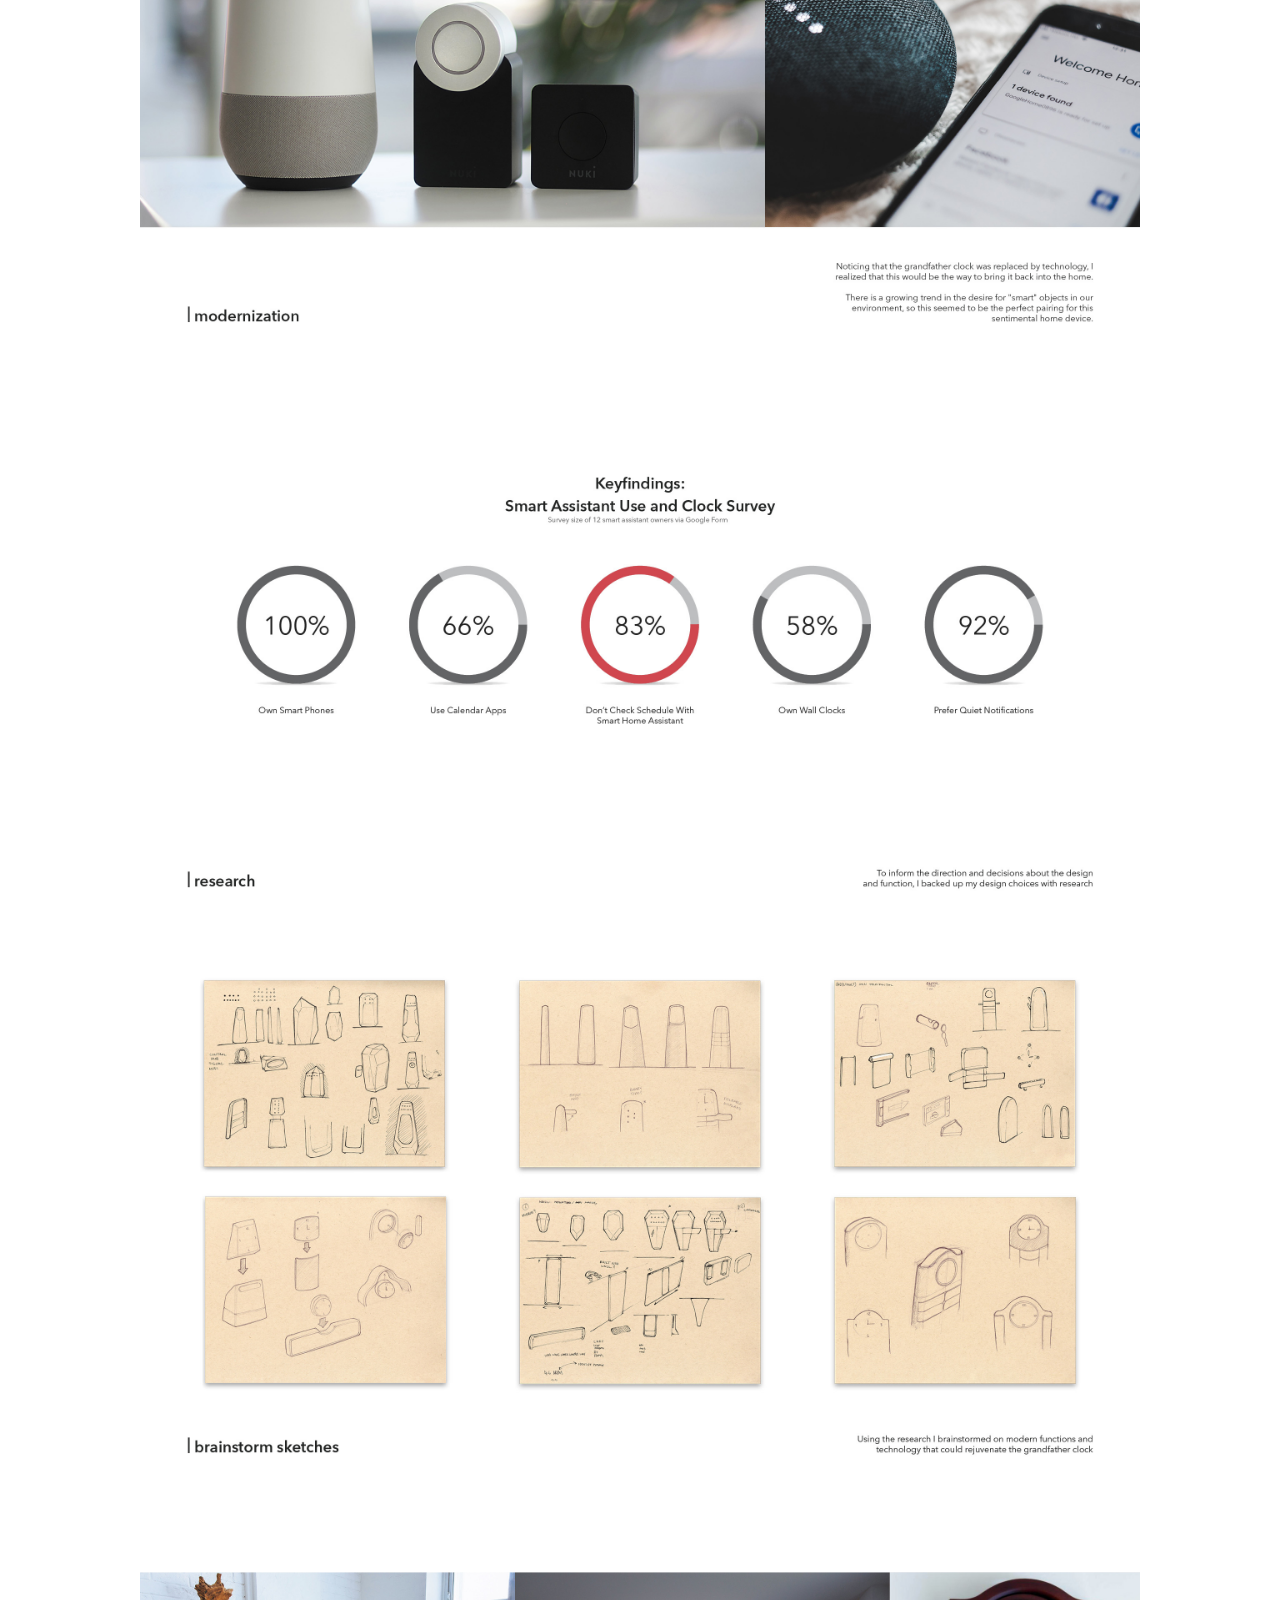
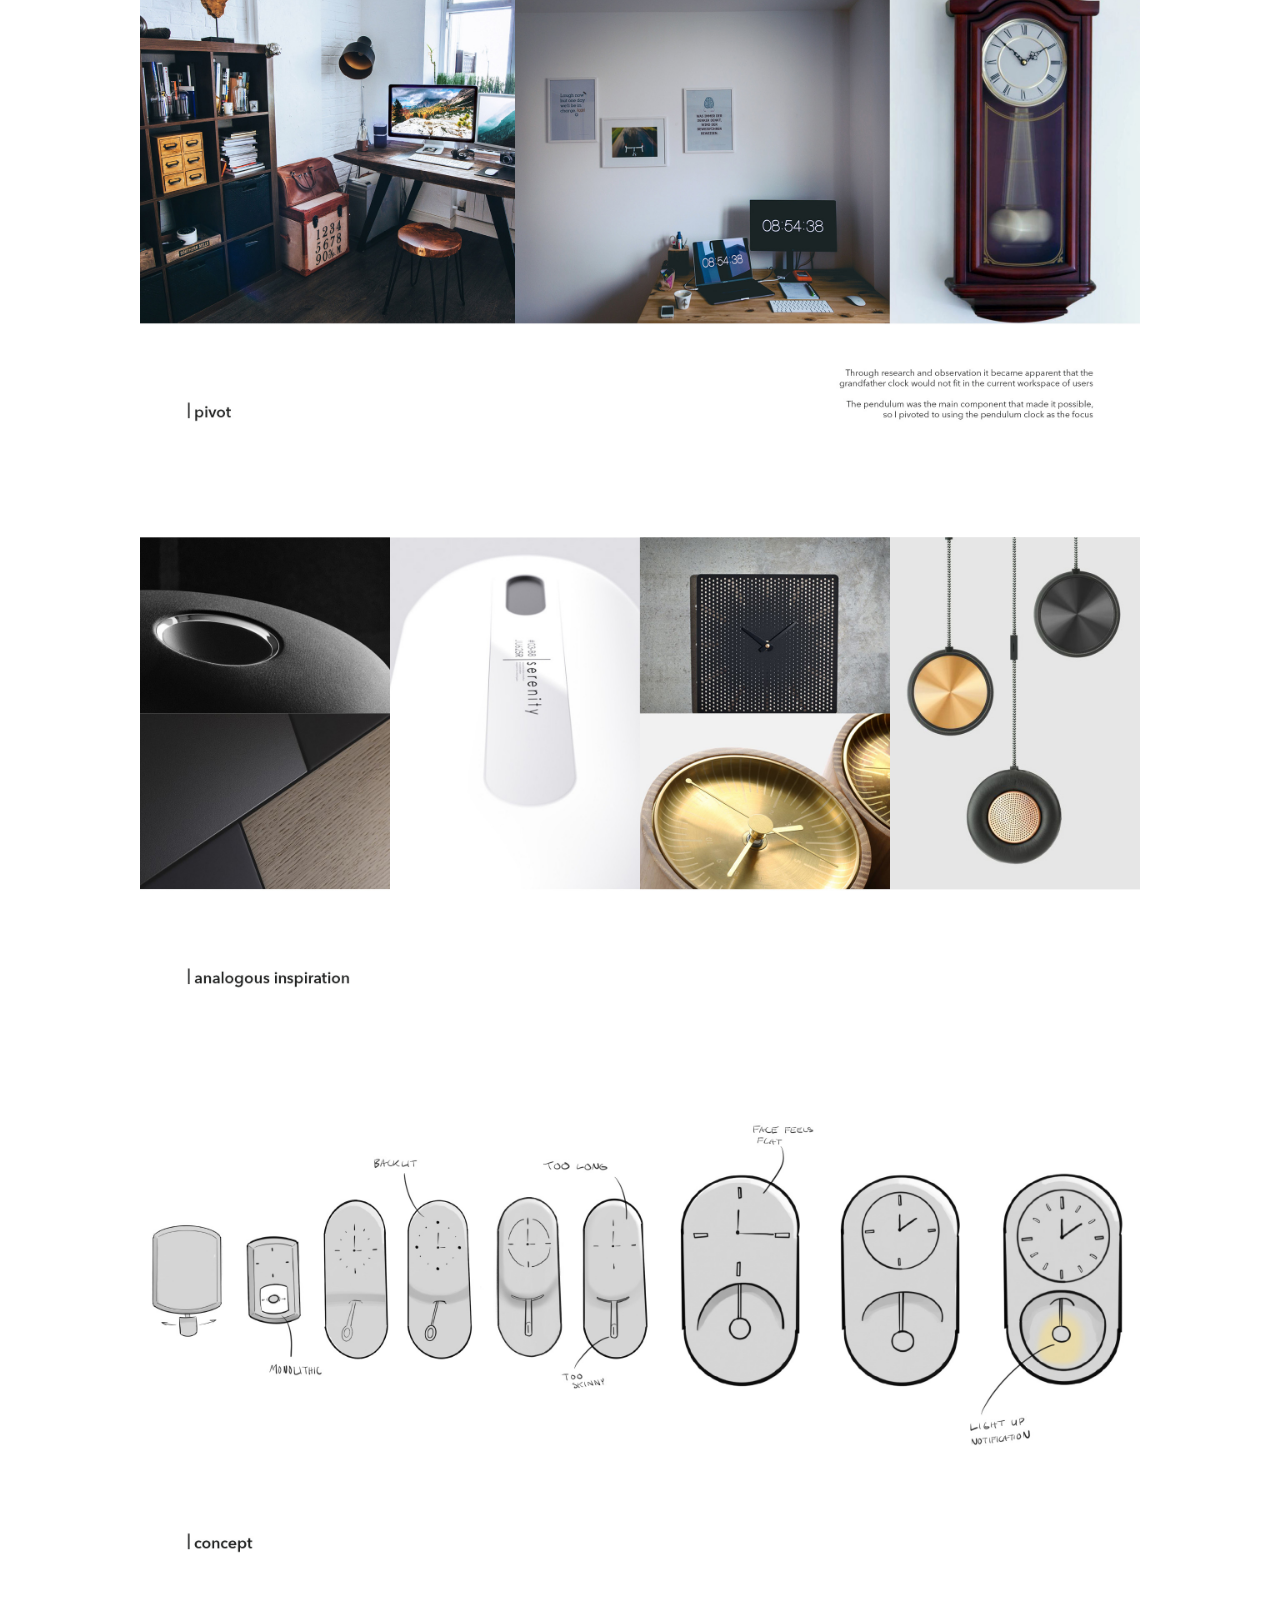
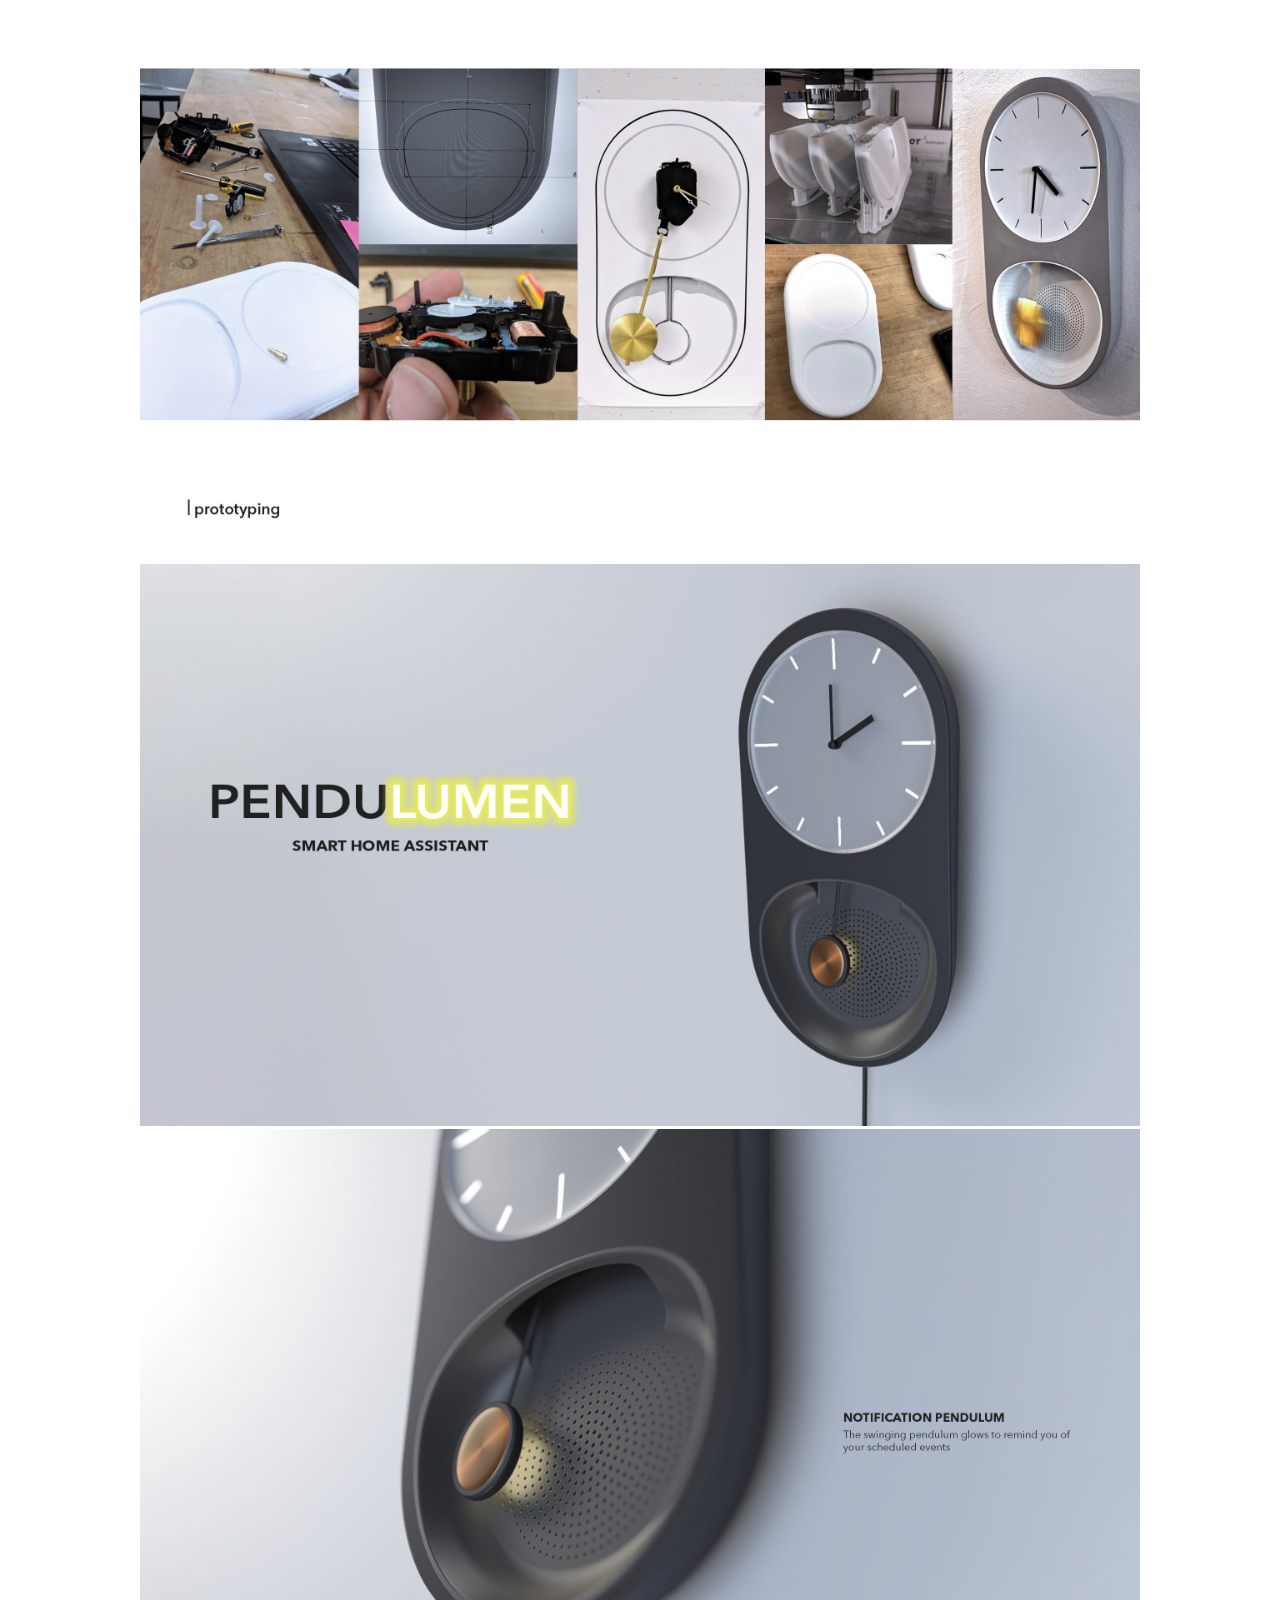
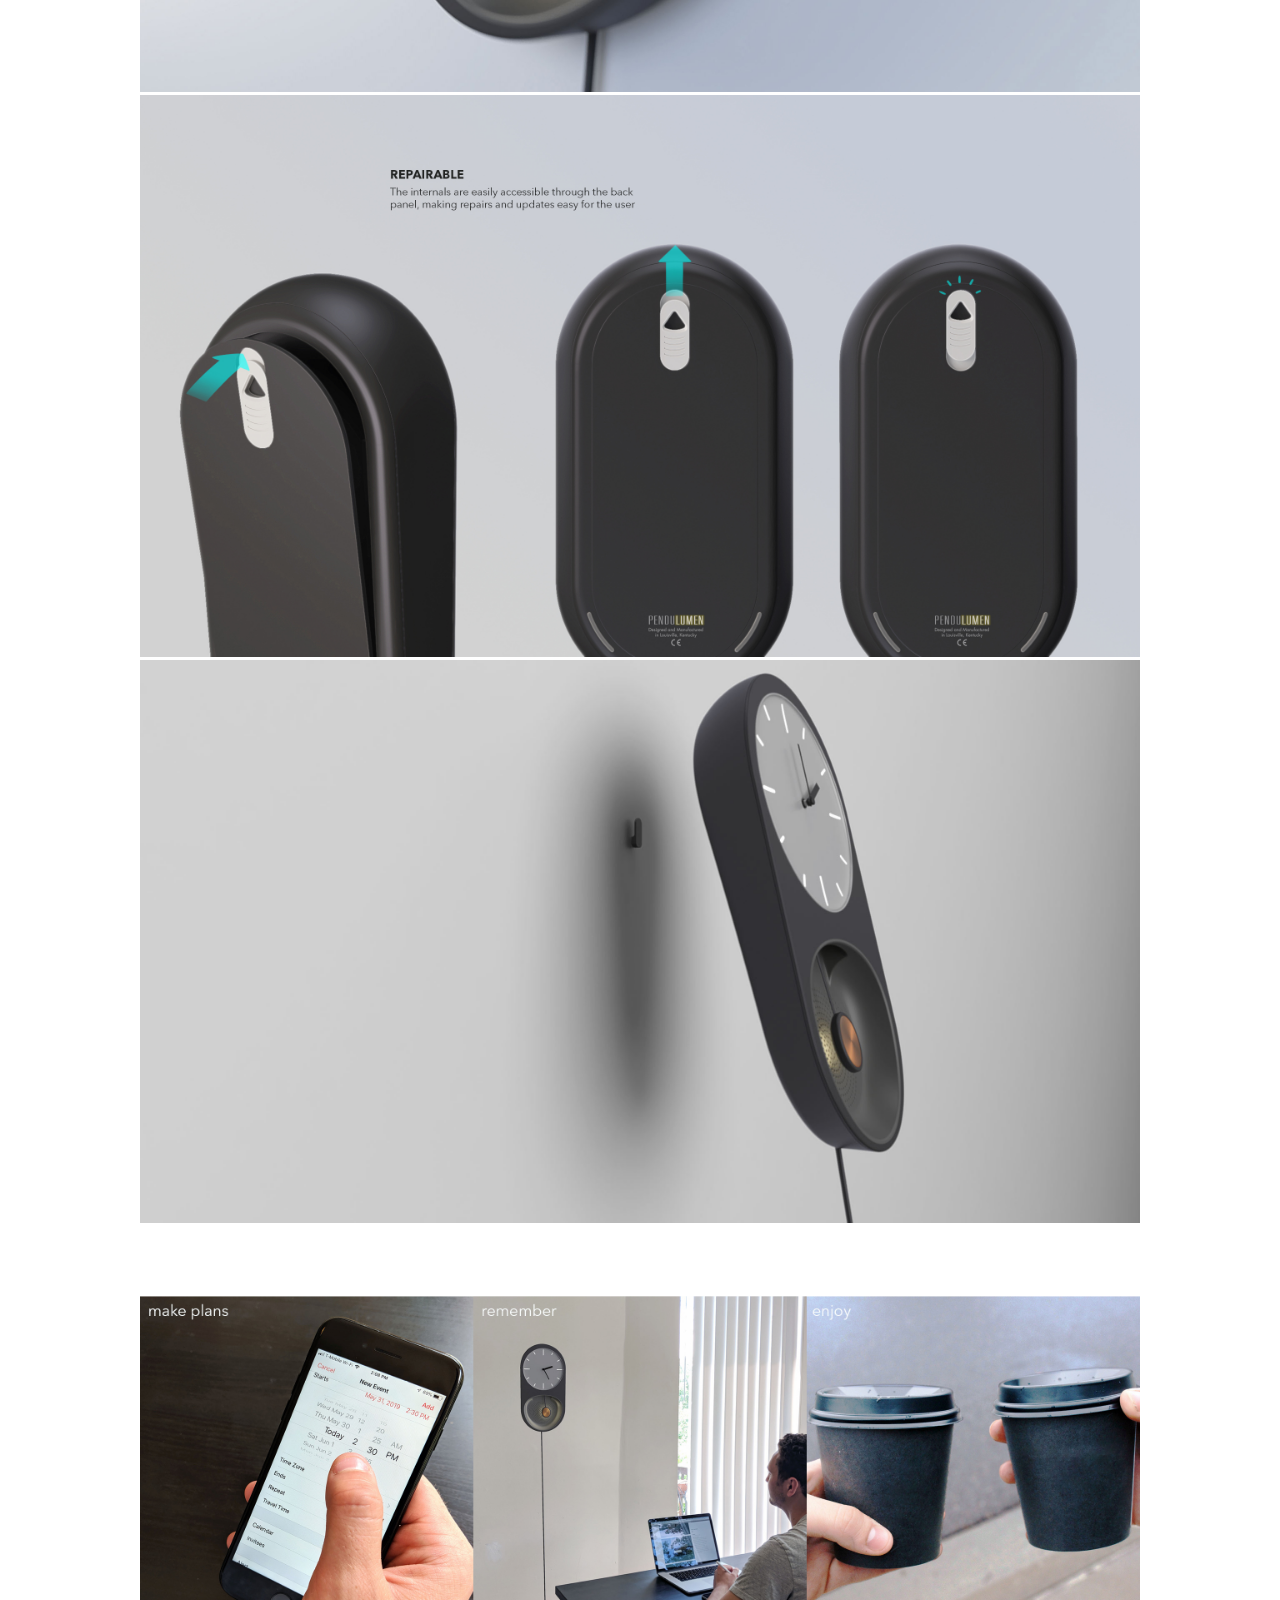
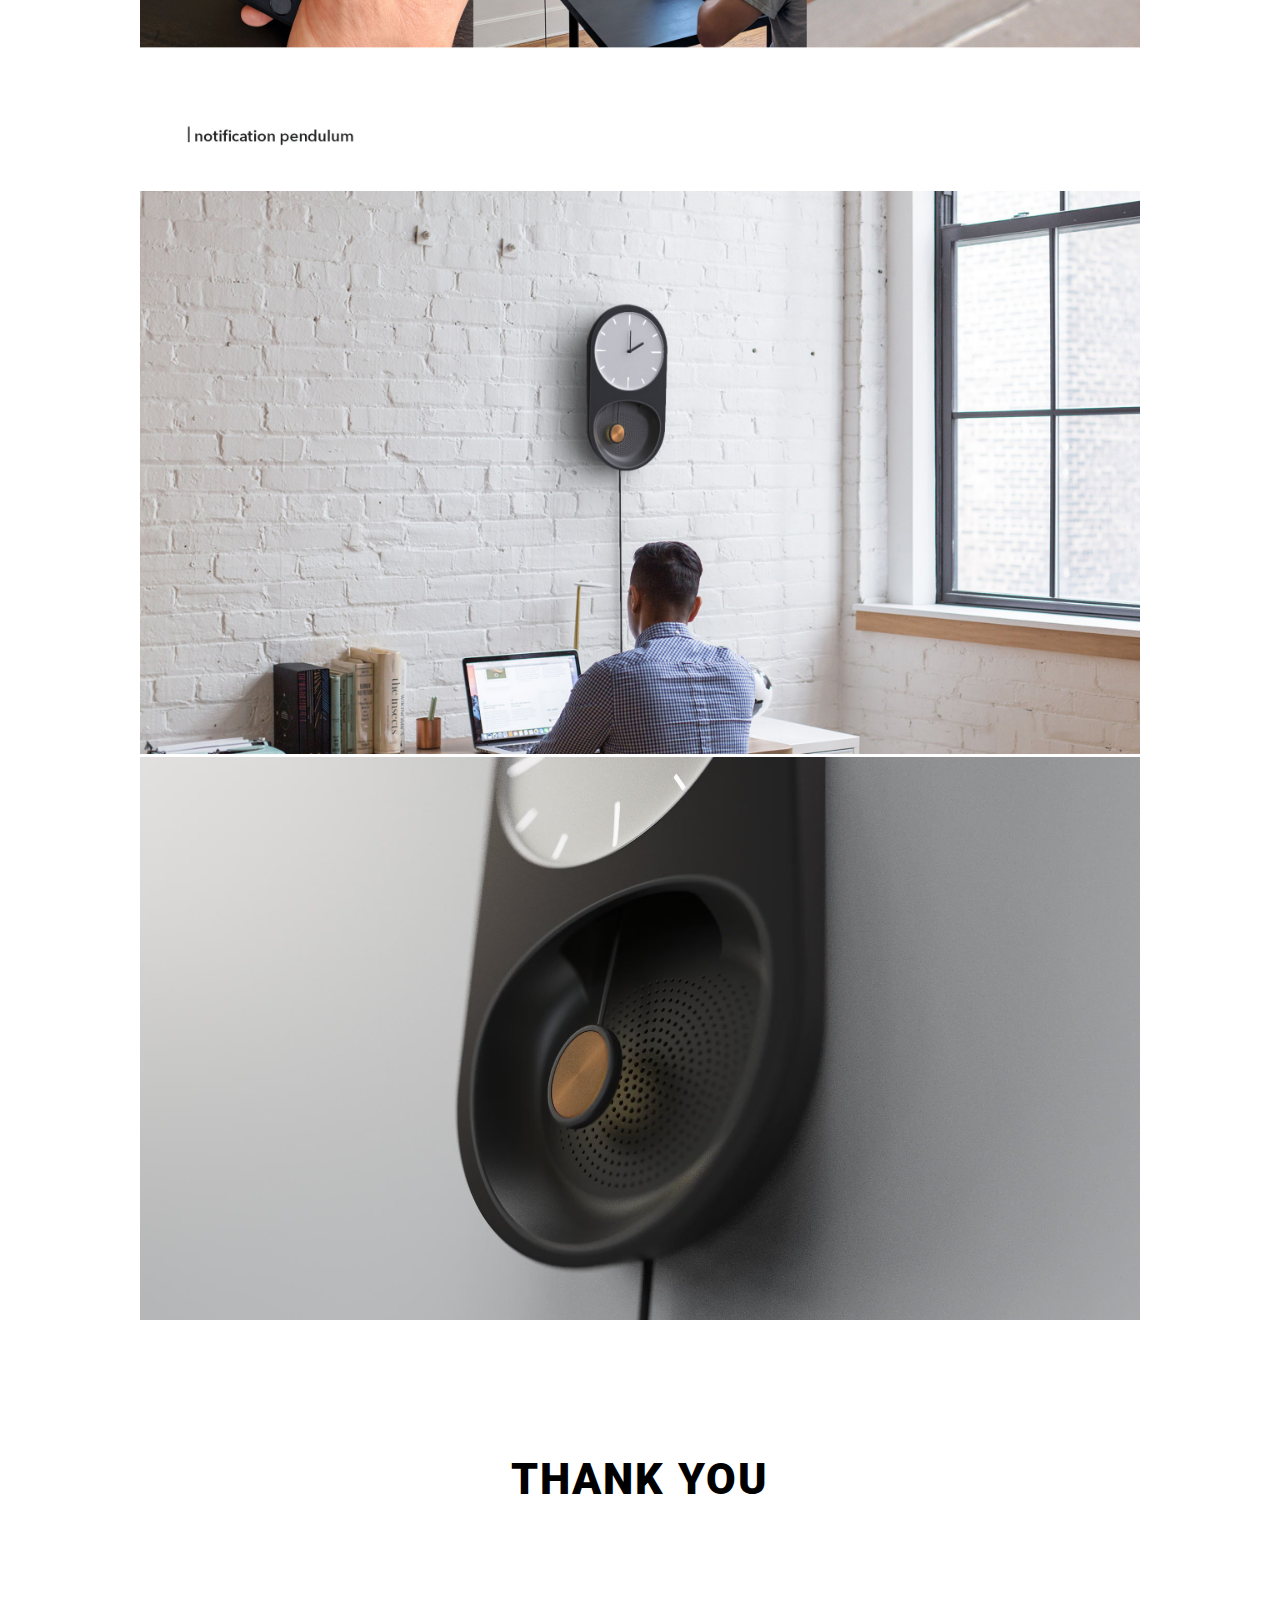
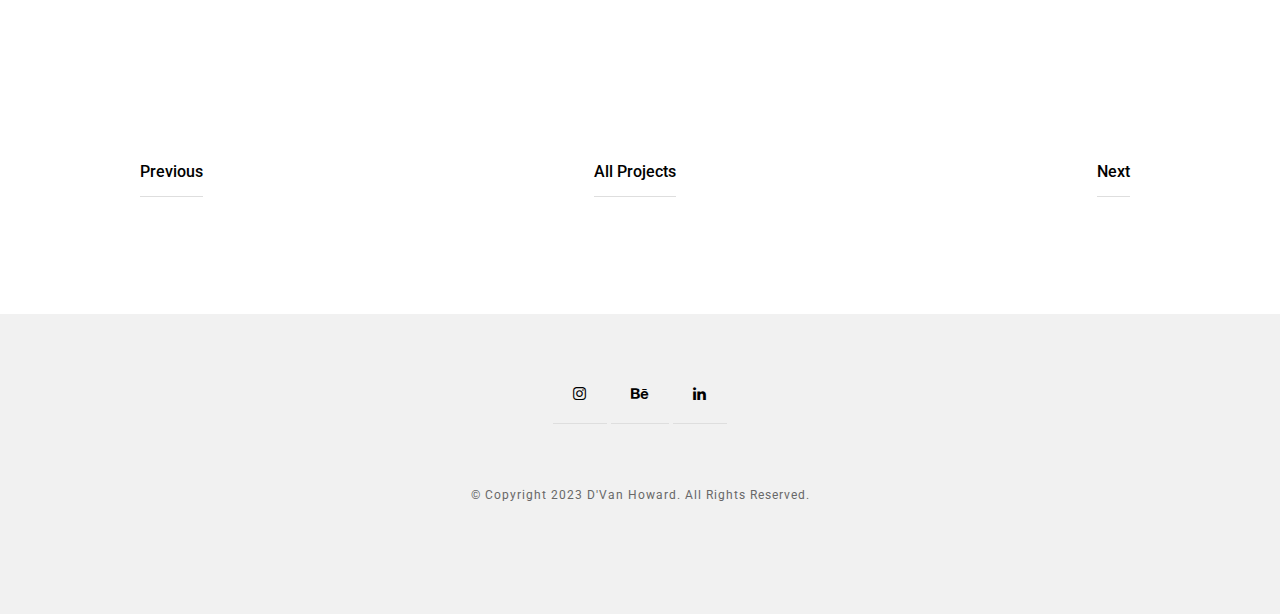
<file: pendulumen.html>
<!doctype html>

<html lang="en"><head>

  <meta charset="utf-8">
  <title>DVAN | DESIGN</title>
  <meta name="description" content="D'Van Howard - 50% Mechanical Engineer, 50% Industrial designer, 100% solutions">
  <meta name="keywords" content="design, industrial, engineering, engineer, product, creative ">
  <meta name="viewport" content="width=device-width, initial-scale=1.0"/>
  <meta name="author" content="dvanhoward.com">
  <link rel="icon" type="image/png" href="img/logo/favicon.png" />

<!--Style-->

  <link rel="stylesheet" href="css/reset.css">
  <link rel="stylesheet" href="css/style.css">
  <link rel="stylesheet" href="css/style-responsive.css">
  <link rel="stylesheet" href="https://maxcdn.bootstrapcdn.com/font-awesome/4.3.0/css/font-awesome.min.css">
	

  
  <!--[if lt IE 9]>
  <script src="http://html5shiv.googlecode.com/svn/trunk/html5.js"></script>
  <![endif]-->
  
</head>

	<style>
	.mySlides, .mySlides1 {display: none;}
	</style>
	
<body>

<!--Preloader-->

<div class="preloader" id="preloader">
    <div class="item">
      <div class="spinner">
      </div>
    </div>
</div>

<div class="opacity-nav">

        <div class="menu-index2" id="buttons" style="z-index:999999">
        <i class="fa fa-close"></i>
        </div>

    <ul class="menu-fullscreen">
      <li><a class="ajax-link" href="index.html">Home</a></li>
      <li><a class="ajax-link" href="about.html">About</a></li>
      <li><a class="ajax-link" href="portfolio.html">Portfolio</a></li>
      <li><a class="ajax-link" href="contact.html">Contact</a></li>
    </ul>

</div>


  <!--Header-->
  <header id="fullscreen">
    
      <div class="logo" id="full"><a class="ajax-link" href="index.html">D'VAN HOWARD</a></div>
      
        <div class="menu-index" id="button">
        <i class="fa fa-bars"></i>
        </div>
        
  </header>

  <div class="clear"></div>

  <!--Content-->

  <div class="content" id="ajax-content">


        <div class="text-intro">

          <h1>PENDULUMEN</h1>
          
                    
	          <div class="one-column">
				  <p>Industrial Design, IoT
	            </p>
	          </div>

   
                 				  
                <div class="clear"></div>   				  
                 				        
				        <br/><br/><br/><br/>
			
				<img src="img/portfolio/lumen/hero.jpg" width="100%">
			
			<div><br><br><br><br><br></div>
			<div class="project-statement">
				
				<h2>Pendulumen is a futuristic revision of the traditional pendulum clock.</h2>
				
			</div>
				<div><br><br><br><br><br></div>
				<img src="img/portfolio/lumen/hero1.jpg" width="100%">
				<img src="img/portfolio/lumen/1.jpg" width="100%">
				<img src="img/portfolio/lumen/2.jpg" width="100%">
				<img src="img/portfolio/lumen/3.jpg" width="100%">
				<img src="img/portfolio/lumen/4.jpg" width="100%">
				<img src="img/portfolio/lumen/5.jpg" width="100%">
				<img src="img/portfolio/lumen/6.jpg" width="100%">
				<img src="img/portfolio/lumen/7.jpg" width="100%">
				<img src="img/portfolio/lumen/8.jpg" width="100%">
				<img src="img/portfolio/lumen/9.jpg" width="100%">
				<img src="img/portfolio/lumen/10.jpg" width="100%">
				<img src="img/portfolio/lumen/11.jpg" width="100%">
				<img src="img/portfolio/lumen/12.jpg" width="100%">
				<img src="img/portfolio/lumen/13.jpg" width="100%">
				<img src="img/portfolio/lumen/14.jpg" width="100%">
				<img src="img/portfolio/lumen/15.jpg" width="100%">
			<br>
			<video width="100%" muted autoplay loop>
 				<source src="img/portfolio/lumen/swing.mp4" type="video/mp4">
				Your browser does not support the video tag.
			</video>
				
			
			<div><br><br><br><br><br><br><br></div>
		  <div class="project-text">
				<h1>THANK YOU</h1>
				
				
			</div>
			
			
			
	  </div>
	  
        <div class="text-intro">
			
					        <div class="prev-next">
					        
					          <div class="prev-button"><a class="ajax-link" href="washi.html">Previous</a></div>
							<div class="home-button"><a class="ajax-link" href="contact.html">All Projects</a></div>
					          <div class="next-button"><a class="ajax-link" href="shade.html">Next</a></div>
					
					        </div>
            </div>
        
    </div>



  <!--Home Sidebar-->

<div id="ajax-sidebar"></div>


  <!--Footer-->

  <footer>

    <div class="footer-margin">
      <div class="social-footer">
        <a href="https://www.instagram.com/dvan_design/"><i class="fa fa-instagram"></i></a>
        <a href="https://www.behance.net/rawjaat"><i class="fa fa-behance"></i></a>
        <a href="https://www.linkedin.com/in/rawjaat/"><i class="fa fa-linkedin"></i></a>
      
      </div>     
      <div class="copyright">© Copyright 2023 D'Van Howard. All Rights Reserved.</div>
      

    
    </div>


  </footer>



<!--Scripts-->

  <script src="js/jquery.min.js"></script>
	<script src="js/jquery.easing.min.js"></script>
	<script src="js/modernizr.custom.42534.js" type="text/javascript"></script>
  <script src="js/jquery.waitforimages.js" type="text/javascript"></script>
  <script src="js/typed.js" type="text/javascript"></script>
  <script src="js/masonry.pkgd.min.js" type="text/javascript"></script>  
  <script src="js/imagesloaded.pkgd.min.js" type="text/javascript"></script>    
  <script src="js/jquery.jkit.1.2.16.min.js"></script>
 
  <script src="js/script.js" type="text/javascript"></script>
  
	<script>
    $('#button, #buttons').on('click', function() {
      $( ".opacity-nav" ).fadeToggle( "slow", "linear" );
    // Animation complete.
    });
		
/*-------------------------------------------
Functions Show / Hide Preloader
---------------------------------------------*/

var slideIndex1 = 0;
showSlides1();

function showSlides1() {
  var j;
  var slides1 = document.getElementsByClassName("mySlides1");
  var dots1 = document.getElementsByClassName("dot1");
  for (j = 0; j < slides1.length; j++) {
    slides1[j].style.display = "none";  
  }
  slideIndex1++;
  if (slideIndex1 > slides1.length) {slideIndex1 = 1}    
  for (j = 0; j < dots1.length; j++) {
    dots1[j].className = dots1[j].className.replace(" active", "");
  }
  slides1[slideIndex1-1].style.display = "block";  
  dots1[slideIndex1-1].className += " active";
  setTimeout(showSlides1, 7000); // Change image every X000 seconds
}
	
	
	
var slideIndex = 0;
showSlides();

function showSlides() {
  var i;
  var slides = document.getElementsByClassName("mySlides");
  var dots = document.getElementsByClassName("dot");
  for (i = 0; i < slides.length; i++) {
    slides[i].style.display = "none";  
  }
  slideIndex++;
  if (slideIndex > slides.length) {slideIndex = 1}    
  for (i = 0; i < dots.length; i++) {
    dots[i].className = dots[i].className.replace(" active", "");
  }
  slides[slideIndex-1].style.display = "block";  
  dots[slideIndex-1].className += " active";
  setTimeout(showSlides, 4500); // Change image every X000 seconds
}

		
		
  </script>


</body>
</html>
</file>
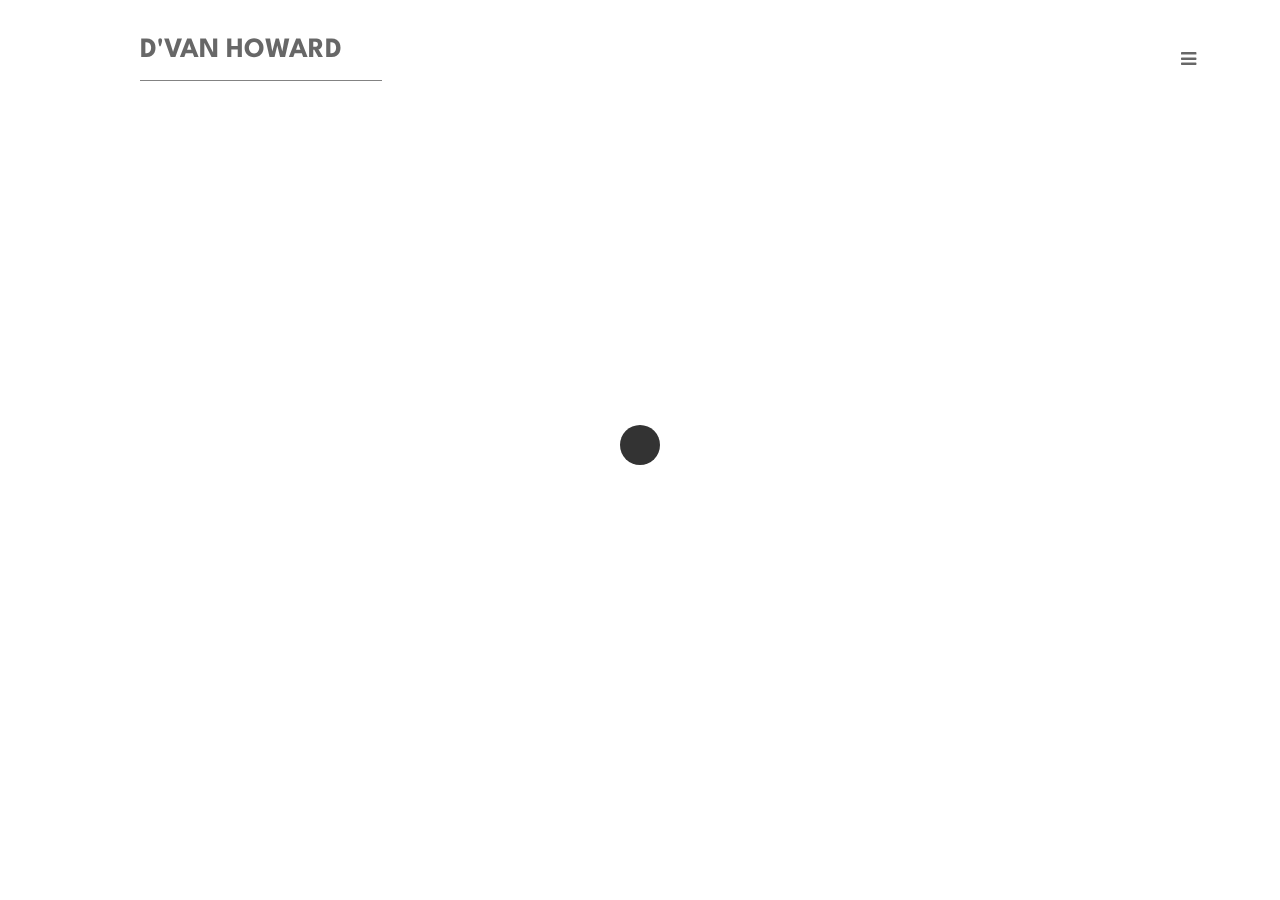
<file: portfolio.html>
<!doctype html>

<html lang="en">
<head>

  <meta charset="utf-8">
  <title>DVAN | DESIGN</title>
  <meta name="description" content="D'Van Howard - 50% Mechanical Engineer, 50% Industrial designer, 100% solutions">
  <meta name="keywords" content="design, industrial, engineering, engineer, product, creative ">
  <meta name="viewport" content="width=device-width, initial-scale=1.0"/>
  <meta name="author" content="dvanhoward.com">
  <link rel="icon" type="image/png" href="img/icon.png" />

<!--Style-->

  <link rel="stylesheet" href="css/reset.css">
  <link rel="stylesheet" href="css/style.css">
  <link rel="stylesheet" href="css/style-responsive.css">  
  <link rel="stylesheet" href="https://maxcdn.bootstrapcdn.com/font-awesome/4.3.0/css/font-awesome.min.css">
  
  <!--[if lt IE 9]>
  <script src="http://html5shiv.googlecode.com/svn/trunk/html5.js"></script>
  <![endif]-->
  
</head>

<body>

<!--Preloader-->

<div class="preloader" id="preloader">
    <div class="item">
      <div class="spinner">
      </div>
    </div>
</div>

<div class="opacity-nav">

        <div class="menu-index2" id="buttons" style="z-index:999999">
        <i class="fa  fa-close"></i>
        </div>

    <ul class="menu-fullscreen">
      <li><a class="ajax-link" href="index.html">Home</a></li>
      <li><a class="ajax-link" href="about.html">About</a></li>
      <li><a class="ajax-link" href="portfolio.html">Portfolio</a></li>
      <li><a class="ajax-link" href="contact.html">Contact</a></li>
    </ul>

</div>


  <!--Header-->
  <header id="fullscreen">
    
      <div class="logo" id="full"><a class="ajax-link" href="index.html">D'VAN HOWARD</a></div>
      
        <div class="menu-index" id="button">
        <i class="fa fa-bars"></i>
        </div>

  </header>

  <div class="clear"></div>

  <!--Content-->

  <div class="content" id="ajax-content">

        <div class="text-intro">

          <h1>Take a Look</h1>
			<br><br>
							<h2><a href="img/files/Howard-Portfolio.pdf" target="_blank">Download 2022 Portfolio</a></h2><br>
							<h2><a href="img/files/Howard-Resume-letter-2022.pdf" target="_blank">Download 2022 Resume</a></h2>

          
          
          
        </div>
        
	<br/><br/><br/><br/><br/><br/><br/><br/>      
  </div>




  <!--Home Sidebar-->

<div id="ajax-sidebar"></div>



  <!--Footer-->
  <footer>

    <div class="footer-margin">
      <div class="social-footer">
        <a href="https://www.instagram.com/dvan_design/"><i class="fa fa-instagram"></i></a>
        <a href="https://www.behance.net/rawjaat"><i class="fa fa-behance"></i></a>
        <a href="https://www.linkedin.com/in/rawjaat/"><i class="fa fa-linkedin"></i></a>
      
      </div>     
      <div class="copyright">© Copyright 2023 D'Van Howard. All Rights Reserved.</div>

      

    
    </div>


  </footer>


<!--Scripts-->

  <script src="js/jquery.min.js"></script>
	<script src="js/jquery.easing.min.js"></script>
	<script src="js/modernizr.custom.42534.js" type="text/javascript"></script>
  <script src="js/jquery.waitforimages.js" type="text/javascript"></script>
  <script src="js/typed.js" type="text/javascript"></script>
  <script src="js/masonry.pkgd.min.js" type="text/javascript"></script>  
  <script src="js/imagesloaded.pkgd.min.js" type="text/javascript"></script>    
  <script src="js/jquery.jkit.1.2.16.min.js"></script>
 
  <script src="js/script.js" type="text/javascript"></script>
  
	<script>
    $('#button, #buttons').on('click', function() {
      $( ".opacity-nav" ).fadeToggle( "slow", "linear" );
    // Animation complete.
    });
  </script>


</body>
</html>
</file>
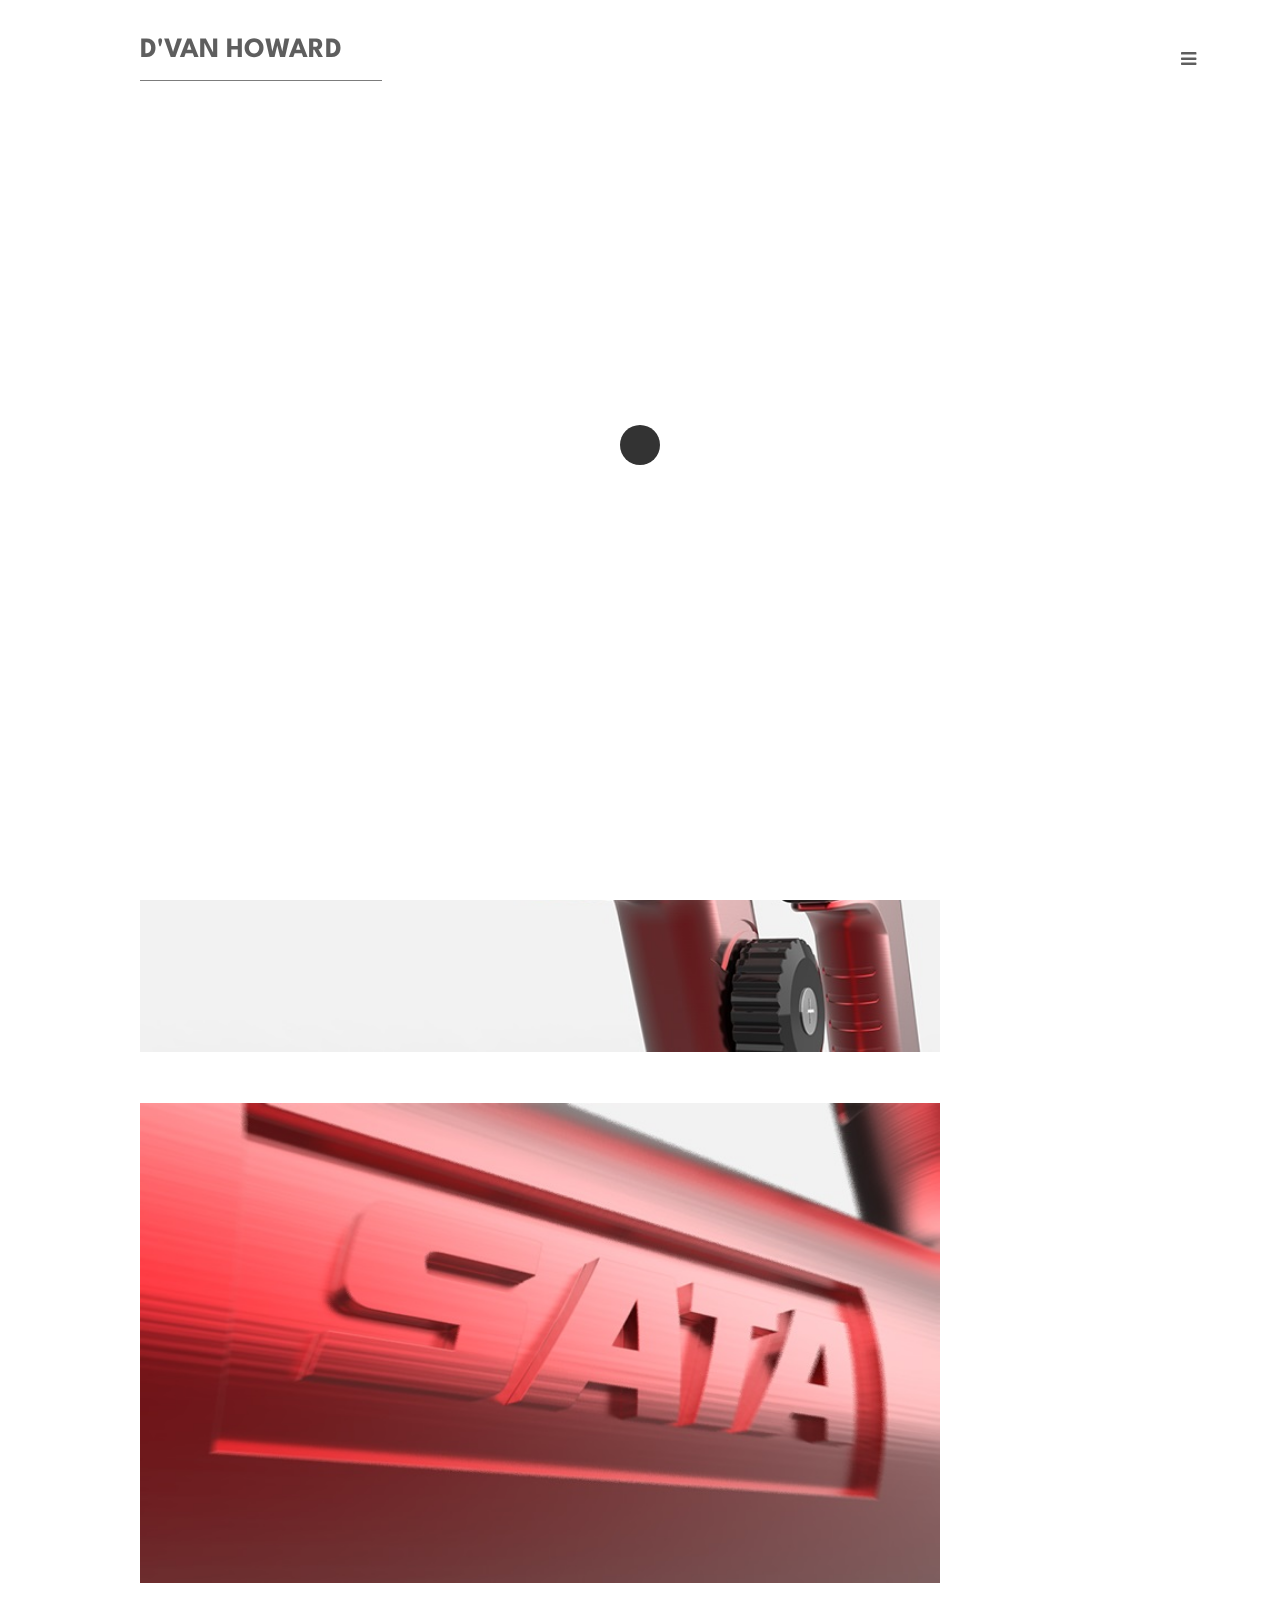
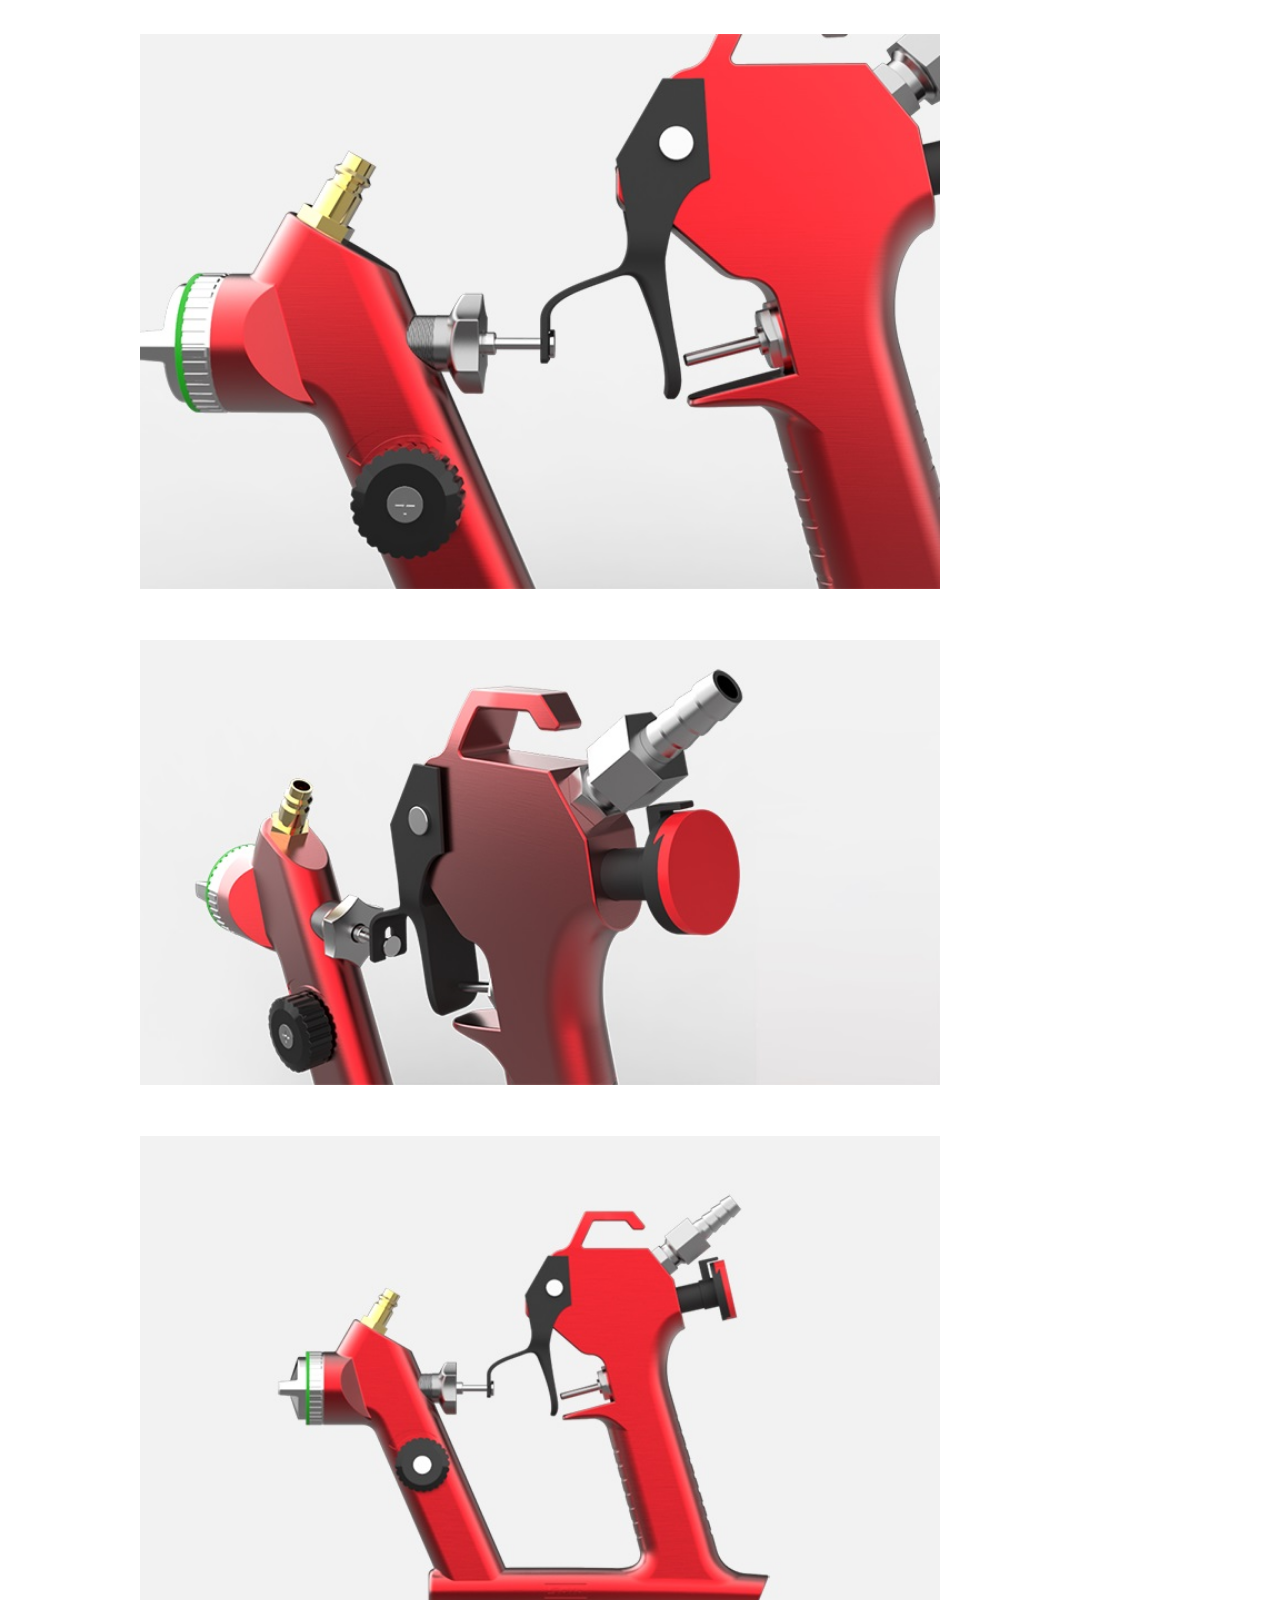
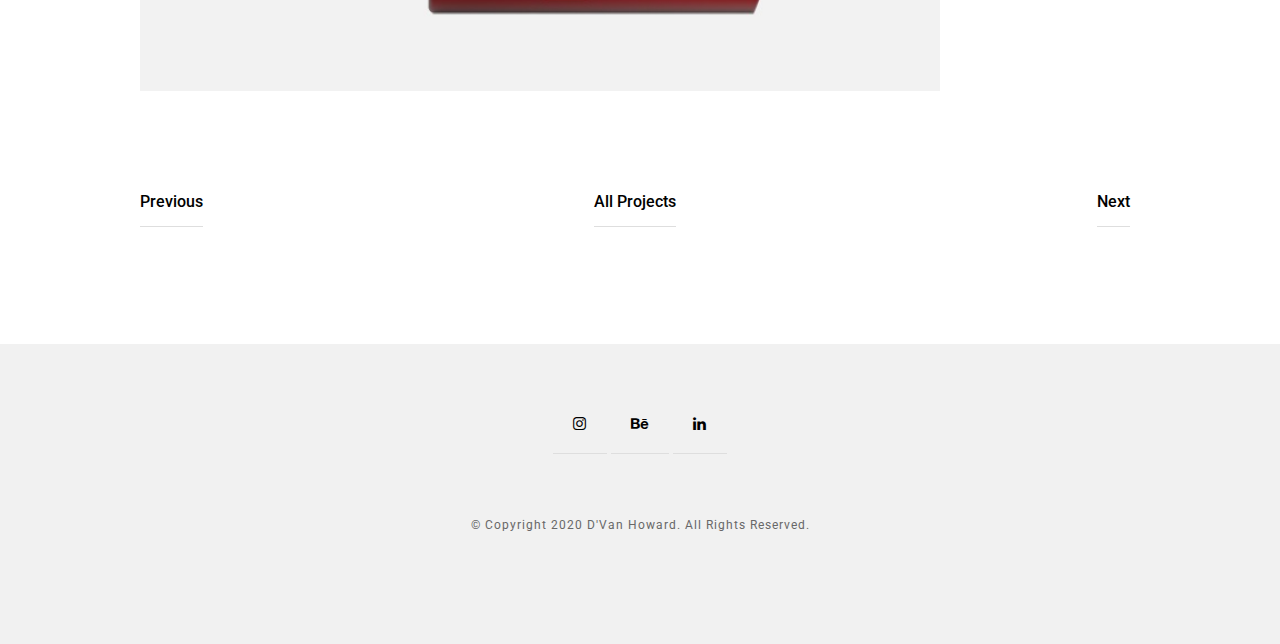
<file: sata.html>
<!doctype html>

<html lang="en">
<head>

  <meta charset="utf-8">
  <title>DVAN | DESIGN</title>
  <meta name="description" content="D'Van Howard - 50% Mechanical Engineer, 50% Industrial designer, 100% solutions">
  <meta name="keywords" content="design, industrial, engineering, engineer, product, creative ">
  <meta name="viewport" content="width=device-width, initial-scale=1.0"/>
  <meta name="author" content="dvanhoward.com">
  <link rel="icon" type="image/png" href="img/logo/favicon.png" />

<!--Style-->

  <link rel="stylesheet" href="css/reset.css">
  <link rel="stylesheet" href="css/style.css">
  <link rel="stylesheet" href="css/style-responsive.css">
  <link rel="stylesheet" href="https://maxcdn.bootstrapcdn.com/font-awesome/4.3.0/css/font-awesome.min.css">
  
  <!--[if lt IE 9]>
  <script src="http://html5shiv.googlecode.com/svn/trunk/html5.js"></script>
  <![endif]-->
  
</head>

<body>

<!--Preloader-->

<div class="preloader" id="preloader">
    <div class="item">
      <div class="spinner">
      </div>
    </div>
</div>

<div class="opacity-nav">

        <div class="menu-index2" id="buttons" style="z-index:999999">
        <i class="fa  fa-close"></i>
        </div>

    <ul class="menu-fullscreen">
      <li><a class="ajax-link" href="index.html">Home</a></li>
      <li><a class="ajax-link" href="about.html">About</a></li>
      <li><a class="ajax-link" href="portfolio.html">Portfolio</a></li>
      <li><a class="ajax-link" href="contact.html">Contact</a></li>
    </ul>

</div>


  <!--Header-->
  <header id="fullscreen">
    
      <div class="logo" id="full"><a class="ajax-link" href="index.html">D'VAN HOWARD</a></div>
      
        <div class="menu-index" id="button">
        <i class="fa fa-bars"></i>
        </div>
        
  </header>

  <div class="clear"></div>

  <!--Content-->

  <div class="content" id="ajax-content">


        <div class="text-intro">

          <h1>SATAJET 5500 D</h1>
          <h1>ENTERPRISE</h1>
                    
	          <div class="one-column">
	            <p>Industrial Design, Power Tool</p>
	          </div>


		          <div class="two-column">
		            <p>Every DAAP student has completed the fabled power tool project. I choose to redesign the HVLP Spray Gun. In the current market, SATA rules at the top so if you can't beat them, join them. From my research, one flaw in the design is the reliance on a air compression system that comes from the wall, but what if it could come from above? Check out my portfolio for more details.</p>
		          </div>   
                 				  
                <div class="clear"></div>   				  
                 				        
				        <br/><br/><br/><br/><br/><br/><br/><br/>
				        
				        <img src="img/portfolio/sata/1.jpg" width="80%"><br/><br/><br/><br/>
				        <img src="img/portfolio/sata/2.jpg" width="80%"><br/><br/><br/><br/>
				        <img src="img/portfolio/sata/3.jpg" width="80%"><br/><br/><br/><br/>
				        <img src="img/portfolio/sata/4.jpg" width="80%"><br/><br/><br/><br/>
				        <img src="img/portfolio/sata/5.jpg" width="80%">
        
        
					        <div class="prev-next">
					        
					          <div class="prev-button"><a class="ajax-link" href="pendulumen.html">Previous</a></div>
							<div class="home-button"><a class="ajax-link" href="index.html">All Projects</a></div>
					          <div class="next-button"><a class="ajax-link" href="duolux.html">Next</a></div>
					
					        </div>
            </div>
        
    </div>



  <!--Home Sidebar-->

<div id="ajax-sidebar"></div>


  <!--Footer-->

  <footer>

    <div class="footer-margin">
      <div class="social-footer">
        <a href="https://www.instagram.com/dvan_design/"><i class="fa fa-instagram"></i></a>
        <a href="https://www.behance.net/rawjaat"><i class="fa fa-behance"></i></a>
        <a href="https://www.linkedin.com/in/rawjaat/"><i class="fa fa-linkedin"></i></a>
      
      </div>     
      <div class="copyright">© Copyright 2020 D'Van Howard. All Rights Reserved.</div>
      

    
    </div>


  </footer>



<!--Scripts-->

  <script src="js/jquery.min.js"></script>
	<script src="js/jquery.easing.min.js"></script>
	<script src="js/modernizr.custom.42534.js" type="text/javascript"></script>
  <script src="js/jquery.waitforimages.js" type="text/javascript"></script>
  <script src="js/typed.js" type="text/javascript"></script>
  <script src="js/masonry.pkgd.min.js" type="text/javascript"></script>  
  <script src="js/imagesloaded.pkgd.min.js" type="text/javascript"></script>    
  <script src="js/jquery.jkit.1.2.16.min.js"></script>
 
  <script src="js/script.js" type="text/javascript"></script>
  
	<script>
    $('#button, #buttons').on('click', function() {
      $( ".opacity-nav" ).fadeToggle( "slow", "linear" );
    // Animation complete.
    });
  </script>


</body>
</html>
</file>
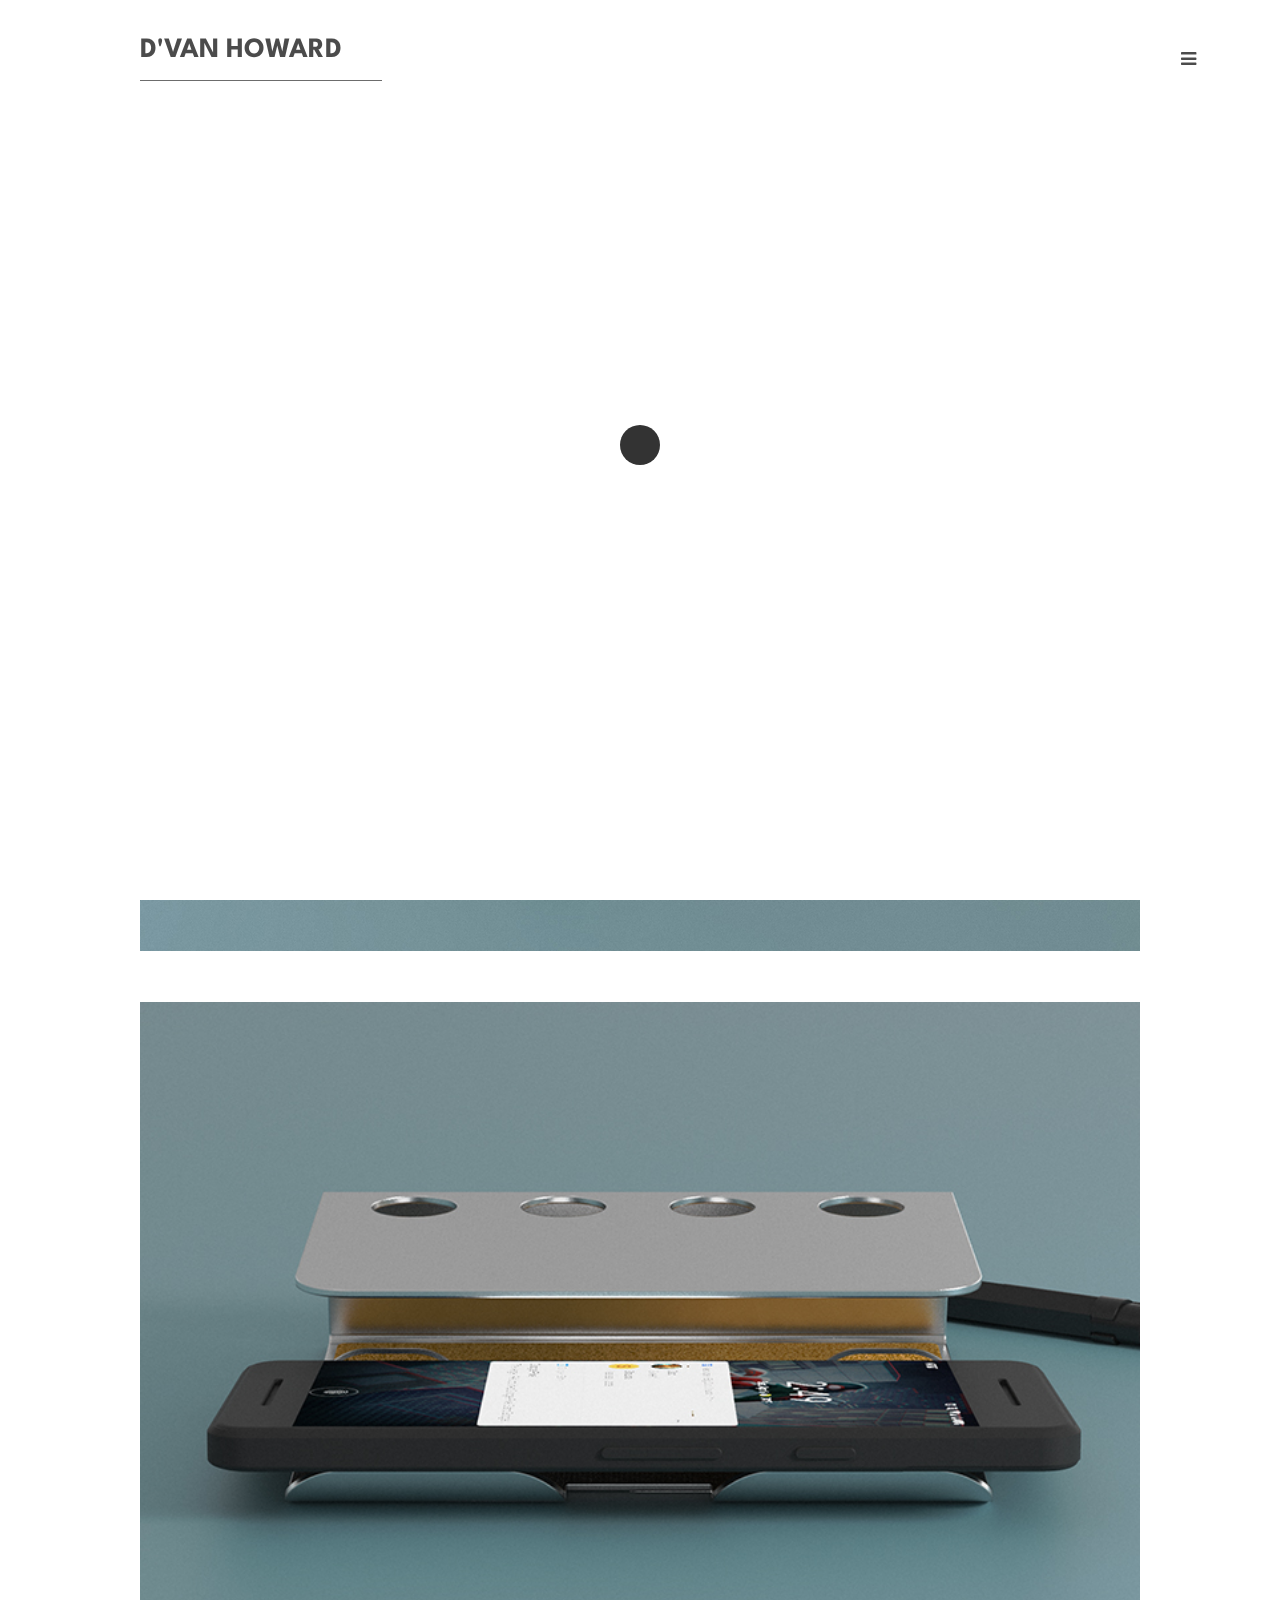
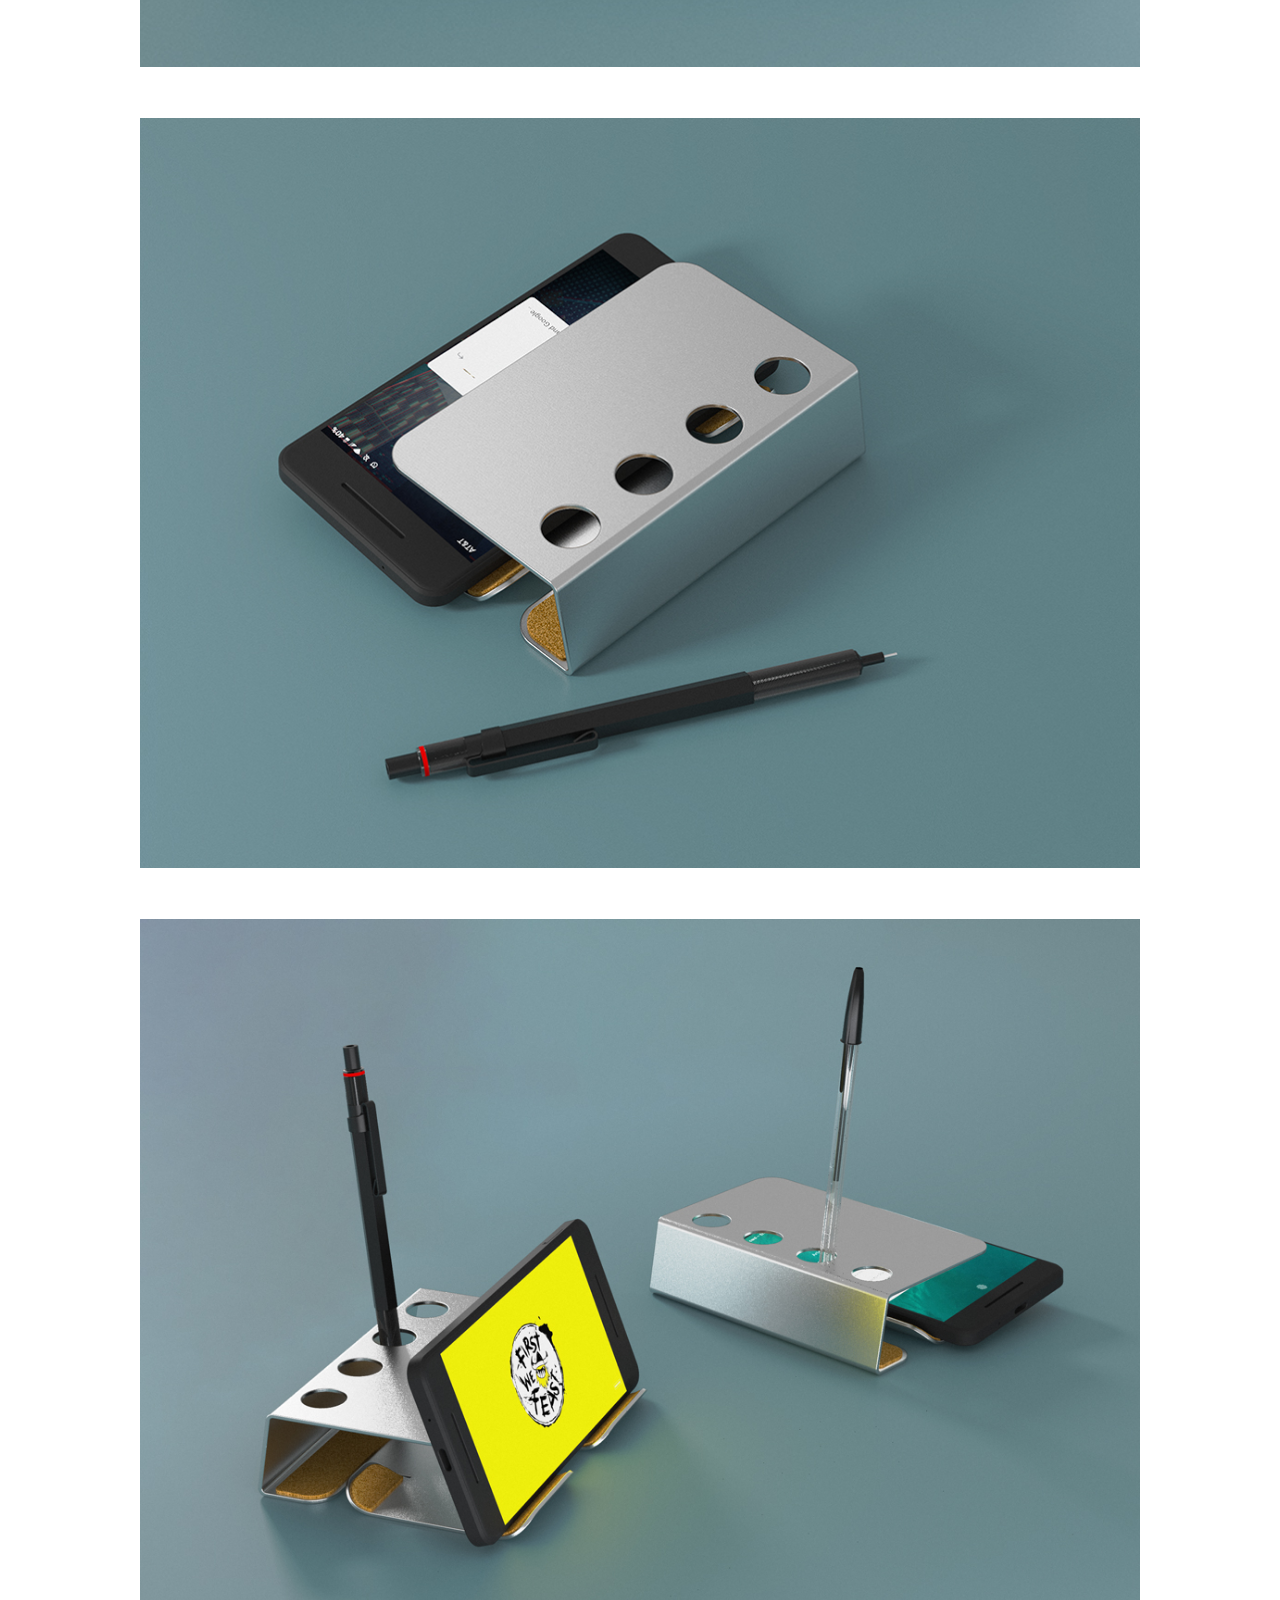
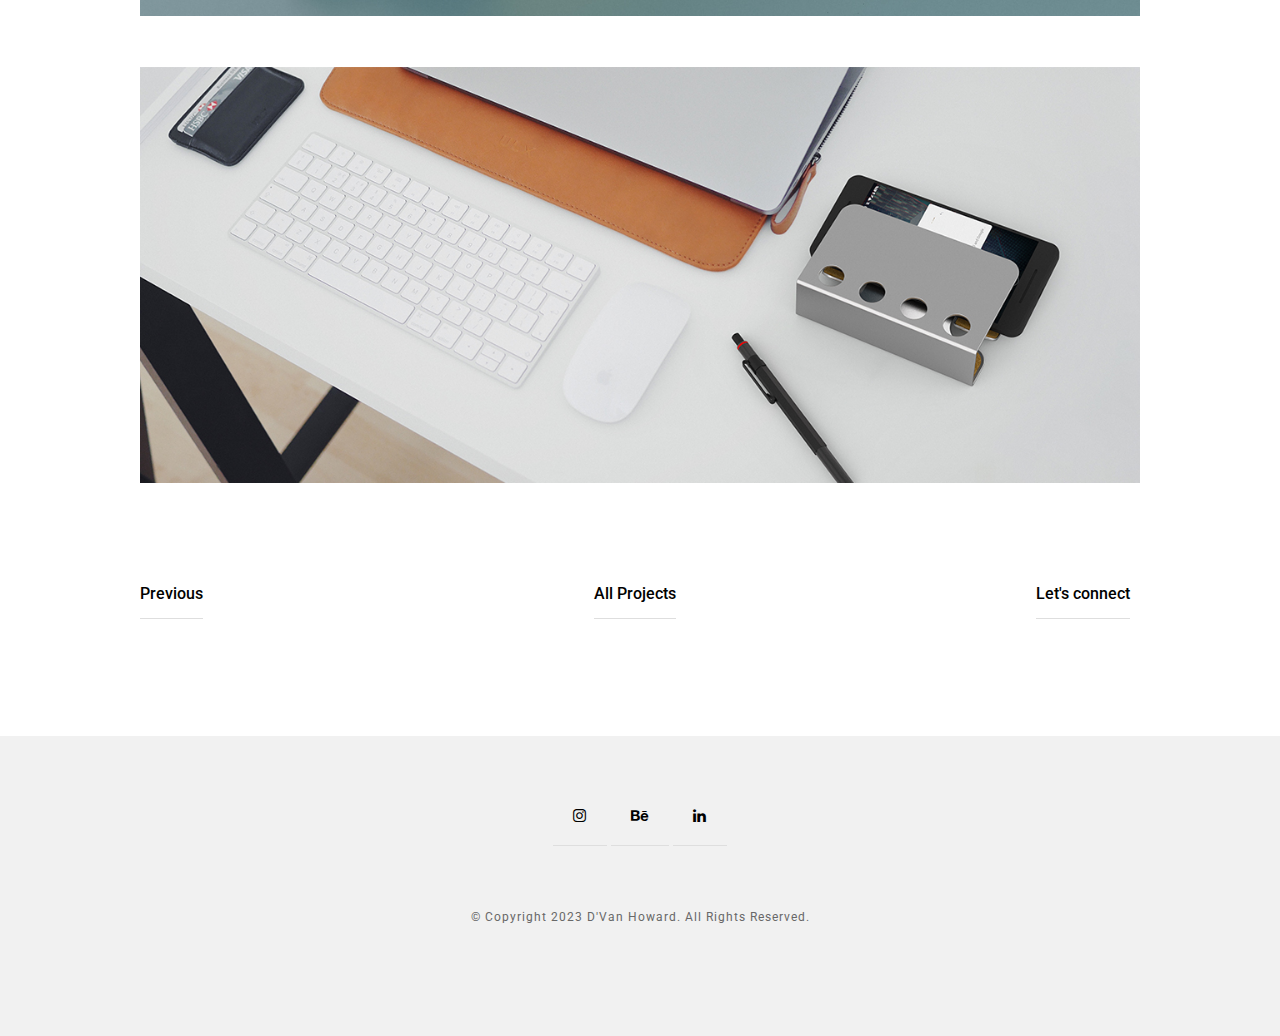
<file: shade.html>
<!doctype html>

<html lang="en">
<head>

  <meta charset="utf-8">
  <title>DVAN | DESIGN</title>
  <meta name="description" content="D'Van Howard - 50% Mechanical Engineer, 50% Industrial designer, 100% solutions">
  <meta name="keywords" content="design, industrial, engineering, engineer, product, creative ">
  <meta name="viewport" content="width=device-width, initial-scale=1.0"/>
  <meta name="author" content="dvanhoward.com">
  <link rel="icon" type="image/png" href="img/logo/favicon.png" />

<!--Style-->

  <link rel="stylesheet" href="css/reset.css">
  <link rel="stylesheet" href="css/style.css">
  <link rel="stylesheet" href="css/style-responsive.css">
  
  <link rel="stylesheet" href="https://maxcdn.bootstrapcdn.com/font-awesome/4.3.0/css/font-awesome.min.css">
  
  <!--[if lt IE 9]>
  <script src="http://html5shiv.googlecode.com/svn/trunk/html5.js"></script>
  <![endif]-->
  
</head>

<body>

<!--Preloader-->

<div class="preloader" id="preloader">
    <div class="item">
      <div class="spinner">
      </div>
    </div>
</div>

<div class="opacity-nav">

        <div class="menu-index2" id="buttons" style="z-index:999999">
        <i class="fa  fa-close"></i>
        </div>

    <ul class="menu-fullscreen">
      <li><a class="ajax-link" href="index.html">Home</a></li>
      <li><a class="ajax-link" href="about.html">About</a></li>
      <li><a class="ajax-link" href="portfolio.html">Portfolio</a></li>
      <li><a class="ajax-link" href="contact.html">Contact</a></li>
    </ul>

</div>


  <!--Header-->
  <header id="fullscreen">
    
      <div class="logo" id="full"><a class="ajax-link" href="index.html">D'VAN HOWARD</a></div>
      
        <div class="menu-index" id="button">
        <i class="fa fa-bars"></i>
        </div>
        
  </header>

  <div class="clear"></div>

  <!--Content-->

  <div class="content" id="ajax-content">


        <div class="text-intro">

          <h1>SHADE</h1>
          
                    
	          <div class="one-column">
	            <p>Industrial Design, Home, Office</p>
	          </div>


		          <div class="two-column">
		            <p>As one of my projects while studying abroad at Tama Art University in Tokyo, Japan, the goal of the project was to identify a problem and develop a solution. I chose to tackle the problem of smartphone addiction and where it can be most harmful. SHADE is a desk organizer that is designed to help you curb your smartphone addiction and focus on work. Smartphones have areas when they can be useful, but while working it can be fatal to your productivity. The desk squire is meant to give your phone a home away from your pocket, blocking the screen while still being readily accessible.</p>
		          </div>   
                 				  
                <div class="clear"></div>   				  
                 				        
				        <br/><br/><br/><br/><br/><br/><br/>
				        
				        <img src="img/portfolio/shade/1.jpg" width="100%"><br/><br/><br/><br/>
				        <img src="img/portfolio/shade/2.jpg" width="100%"><br/><br/><br/><br/>
				        <img src="img/portfolio/shade/3.jpg" width="100%"><br/><br/><br/><br/>
				        <img src="img/portfolio/shade/4.jpg" width="100%"><br/><br/><br/><br/>
				        <img src="img/portfolio/shade/6.jpg" width="100%">
        
        
					        <div class="prev-next">
					        
					          <div class="prev-button"><a class="ajax-link" href="pendulumen.html">Previous</a></div>
							<div class="home-button"><a class="ajax-link" href="index.html">All Projects</a></div>
					          <div class="next-button"><a class="ajax-link" href="contact.html">Let's connect</a></div>
					
					        </div>
            </div>
        
    </div>



  <!--Home Sidebar-->

<div id="ajax-sidebar"></div>


  <!--Footer-->

  <footer>

    <div class="footer-margin">
      <div class="social-footer">
        <a href="https://www.instagram.com/dvan_design/"><i class="fa fa-instagram"></i></a>
        <a href="https://www.behance.net/rawjaat"><i class="fa fa-behance"></i></a>
        <a href="https://www.linkedin.com/in/rawjaat/"><i class="fa fa-linkedin"></i></a>
      
      </div>     
      <div class="copyright">© Copyright 2023 D'Van Howard. All Rights Reserved.</div>
      

    
    </div>


  </footer>



<!--Scripts-->

  <script src="js/jquery.min.js"></script>
	<script src="js/jquery.easing.min.js"></script>
	<script src="js/modernizr.custom.42534.js" type="text/javascript"></script>
  <script src="js/jquery.waitforimages.js" type="text/javascript"></script>
  <script src="js/typed.js" type="text/javascript"></script>
  <script src="js/masonry.pkgd.min.js" type="text/javascript"></script>  
  <script src="js/imagesloaded.pkgd.min.js" type="text/javascript"></script>    
  <script src="js/jquery.jkit.1.2.16.min.js"></script>
 
  <script src="js/script.js" type="text/javascript"></script>
  
	<script>
    $('#button, #buttons').on('click', function() {
      $( ".opacity-nav" ).fadeToggle( "slow", "linear" );
    // Animation complete.
    });
  </script>


</body>
</html>
</file>
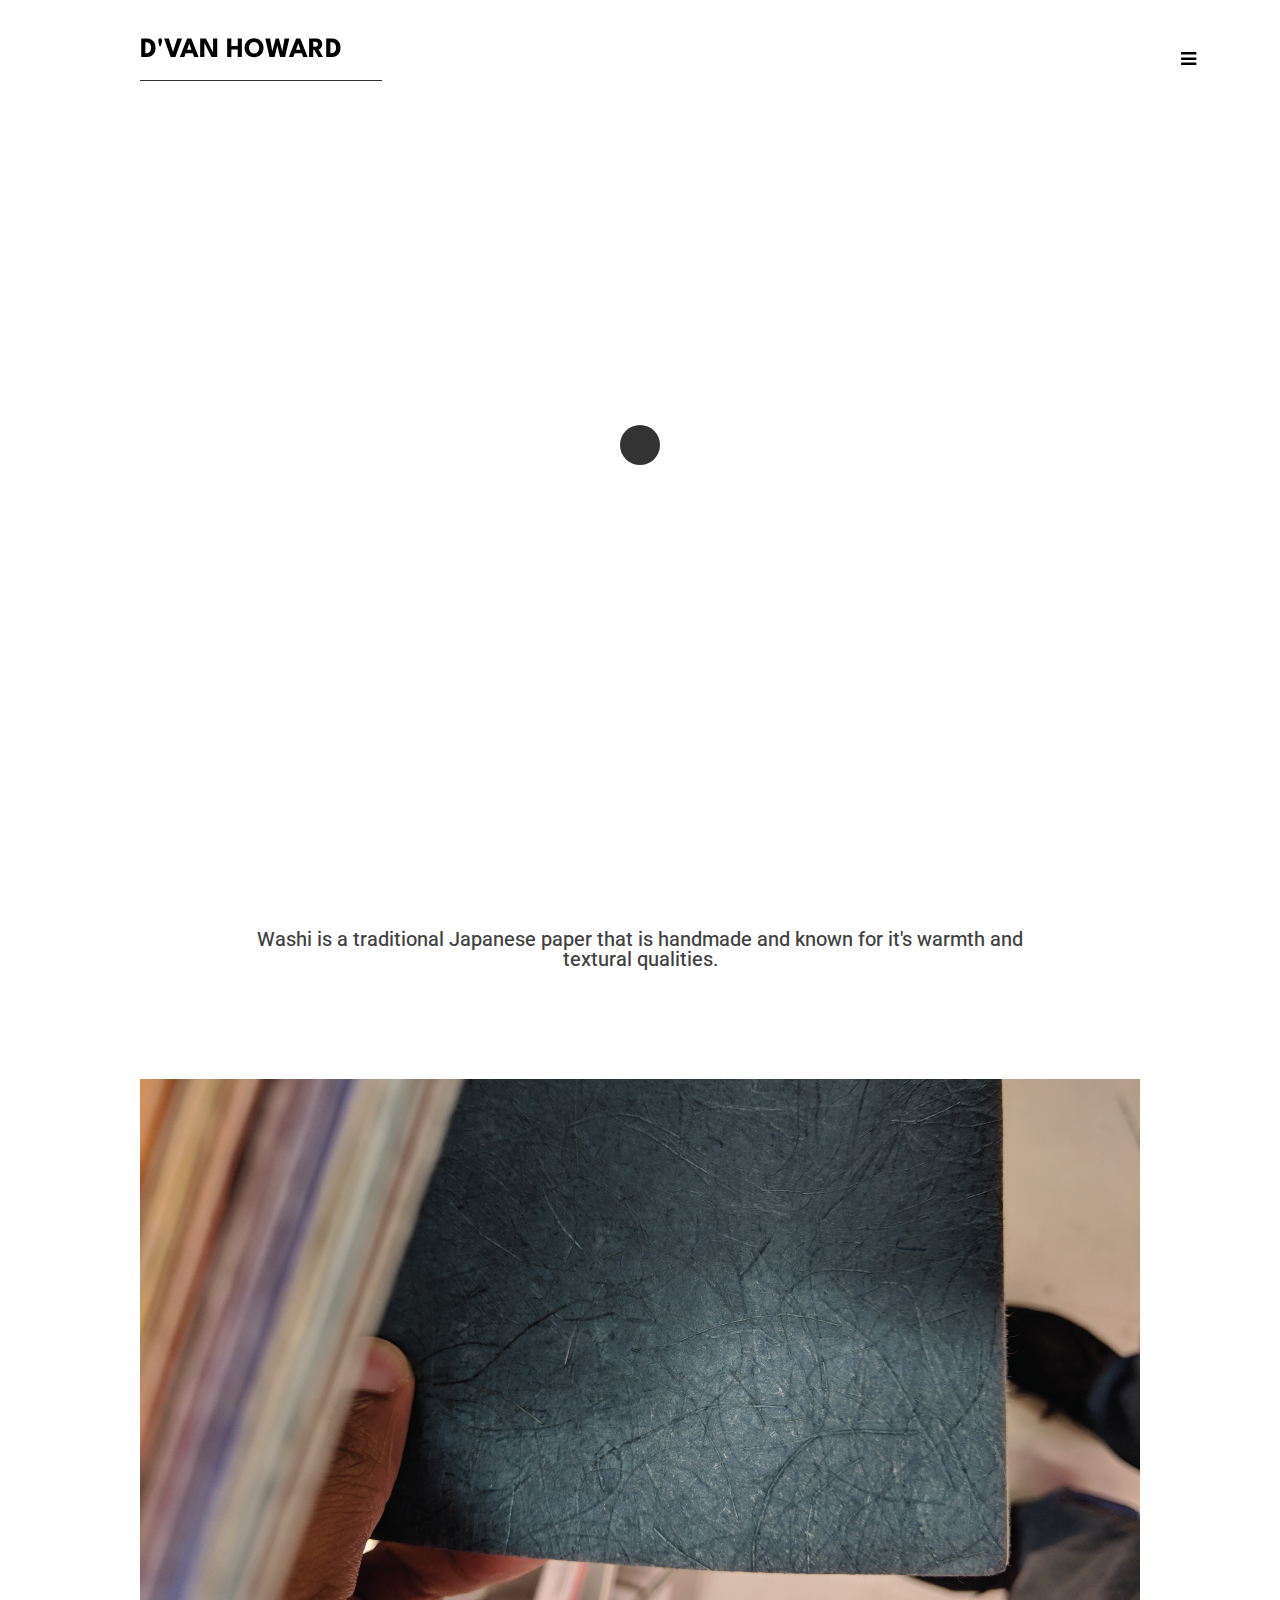
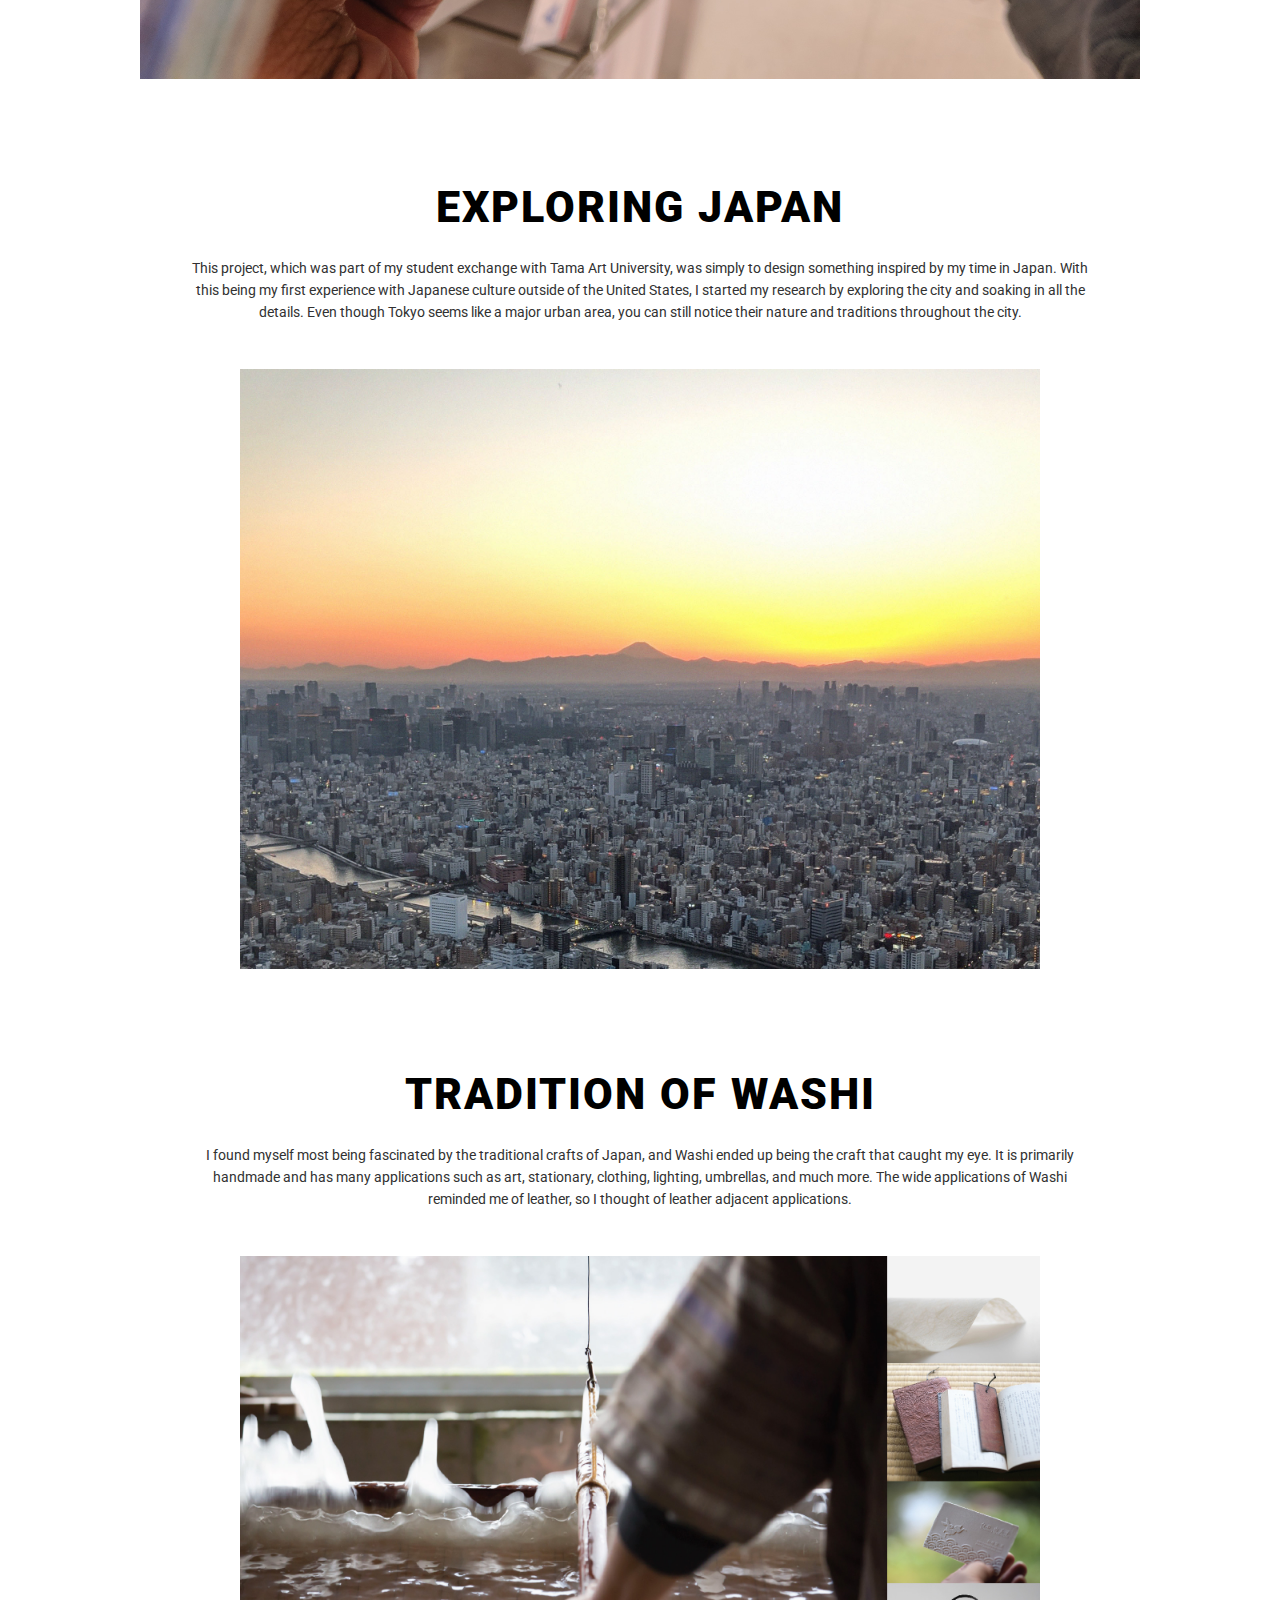
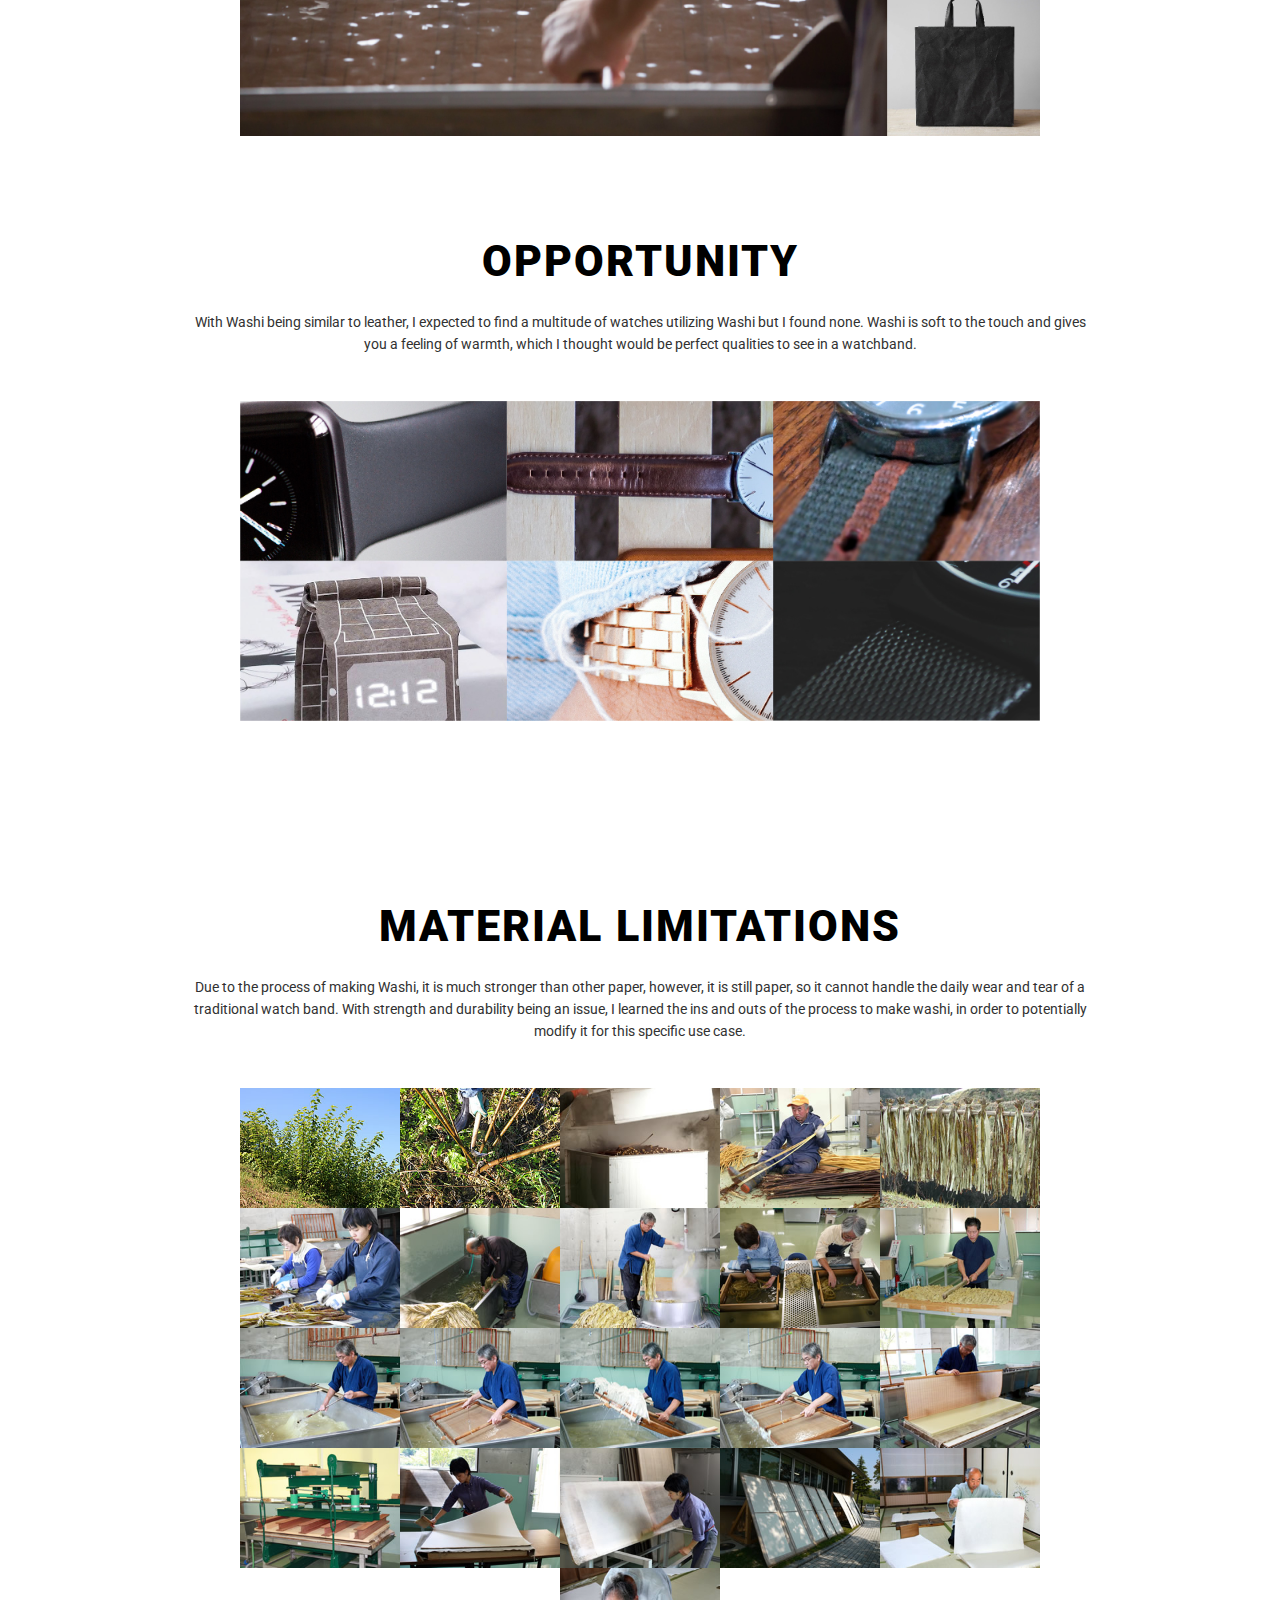
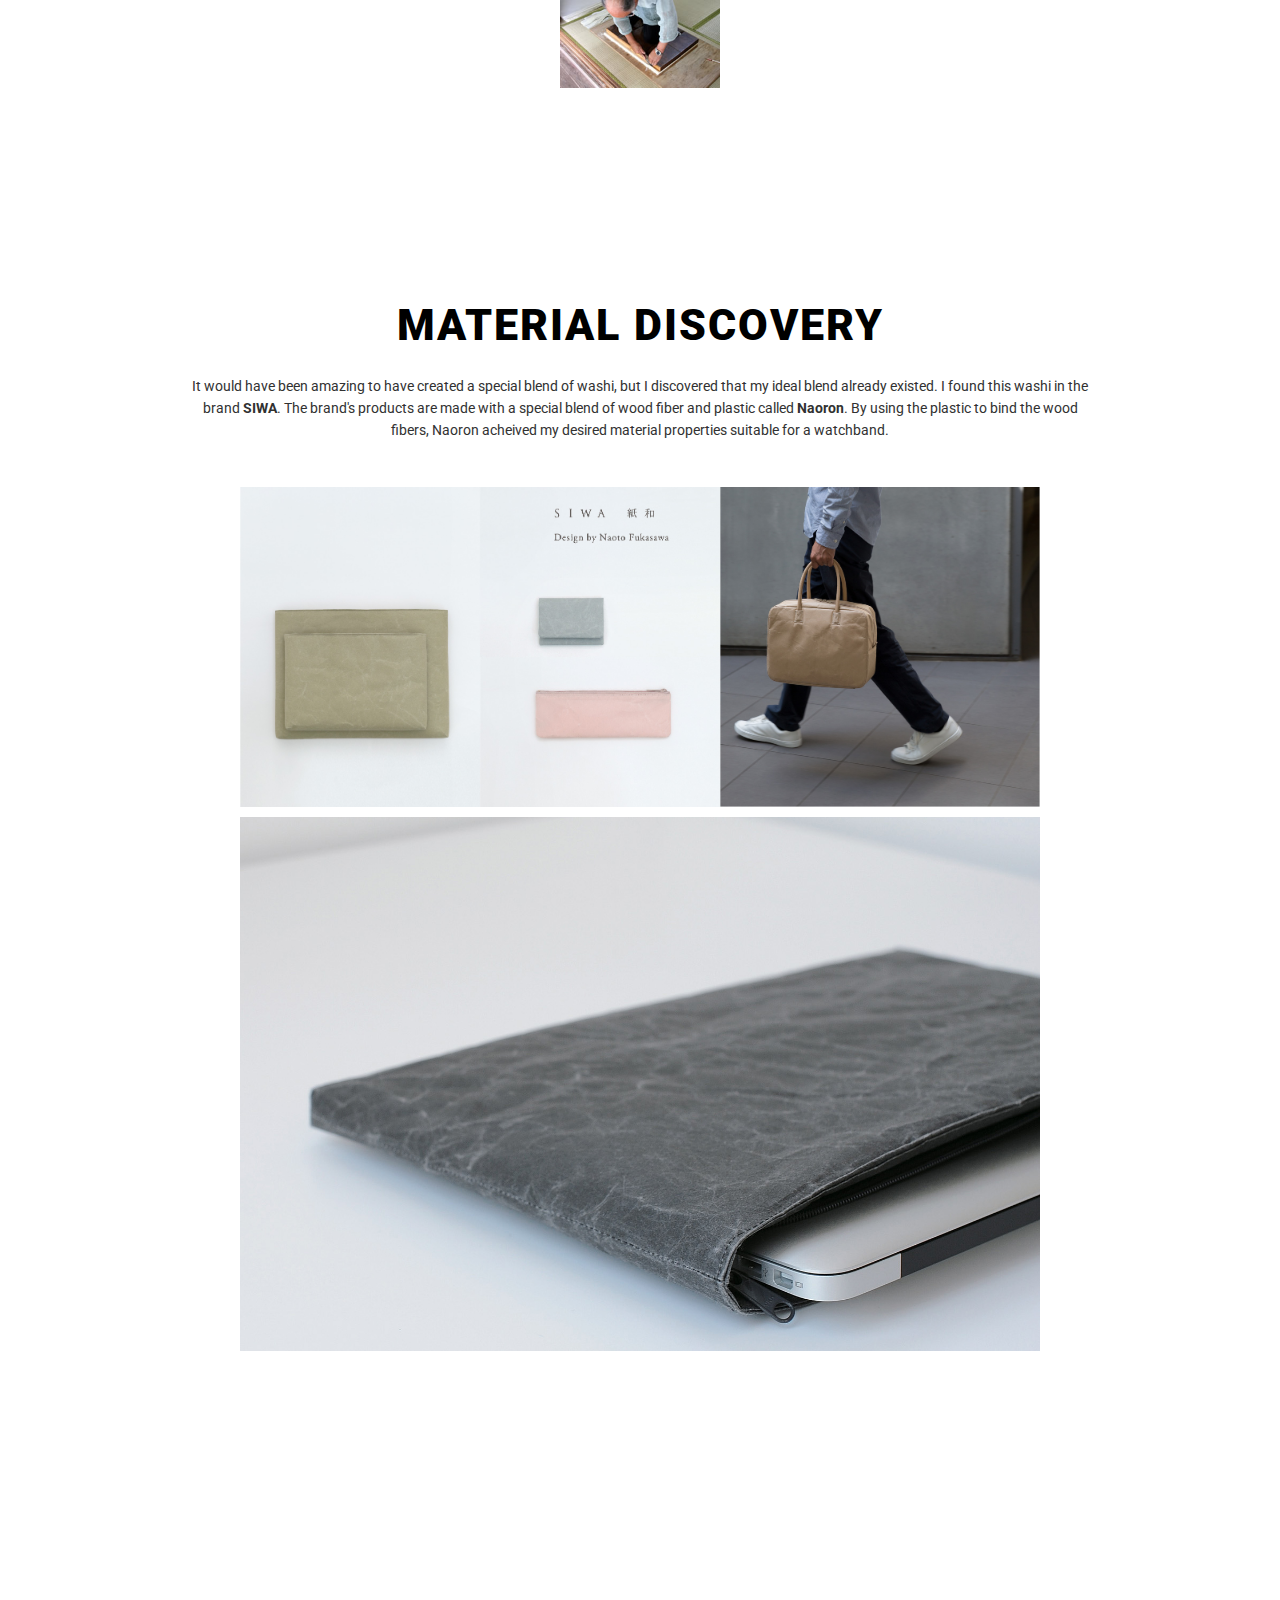
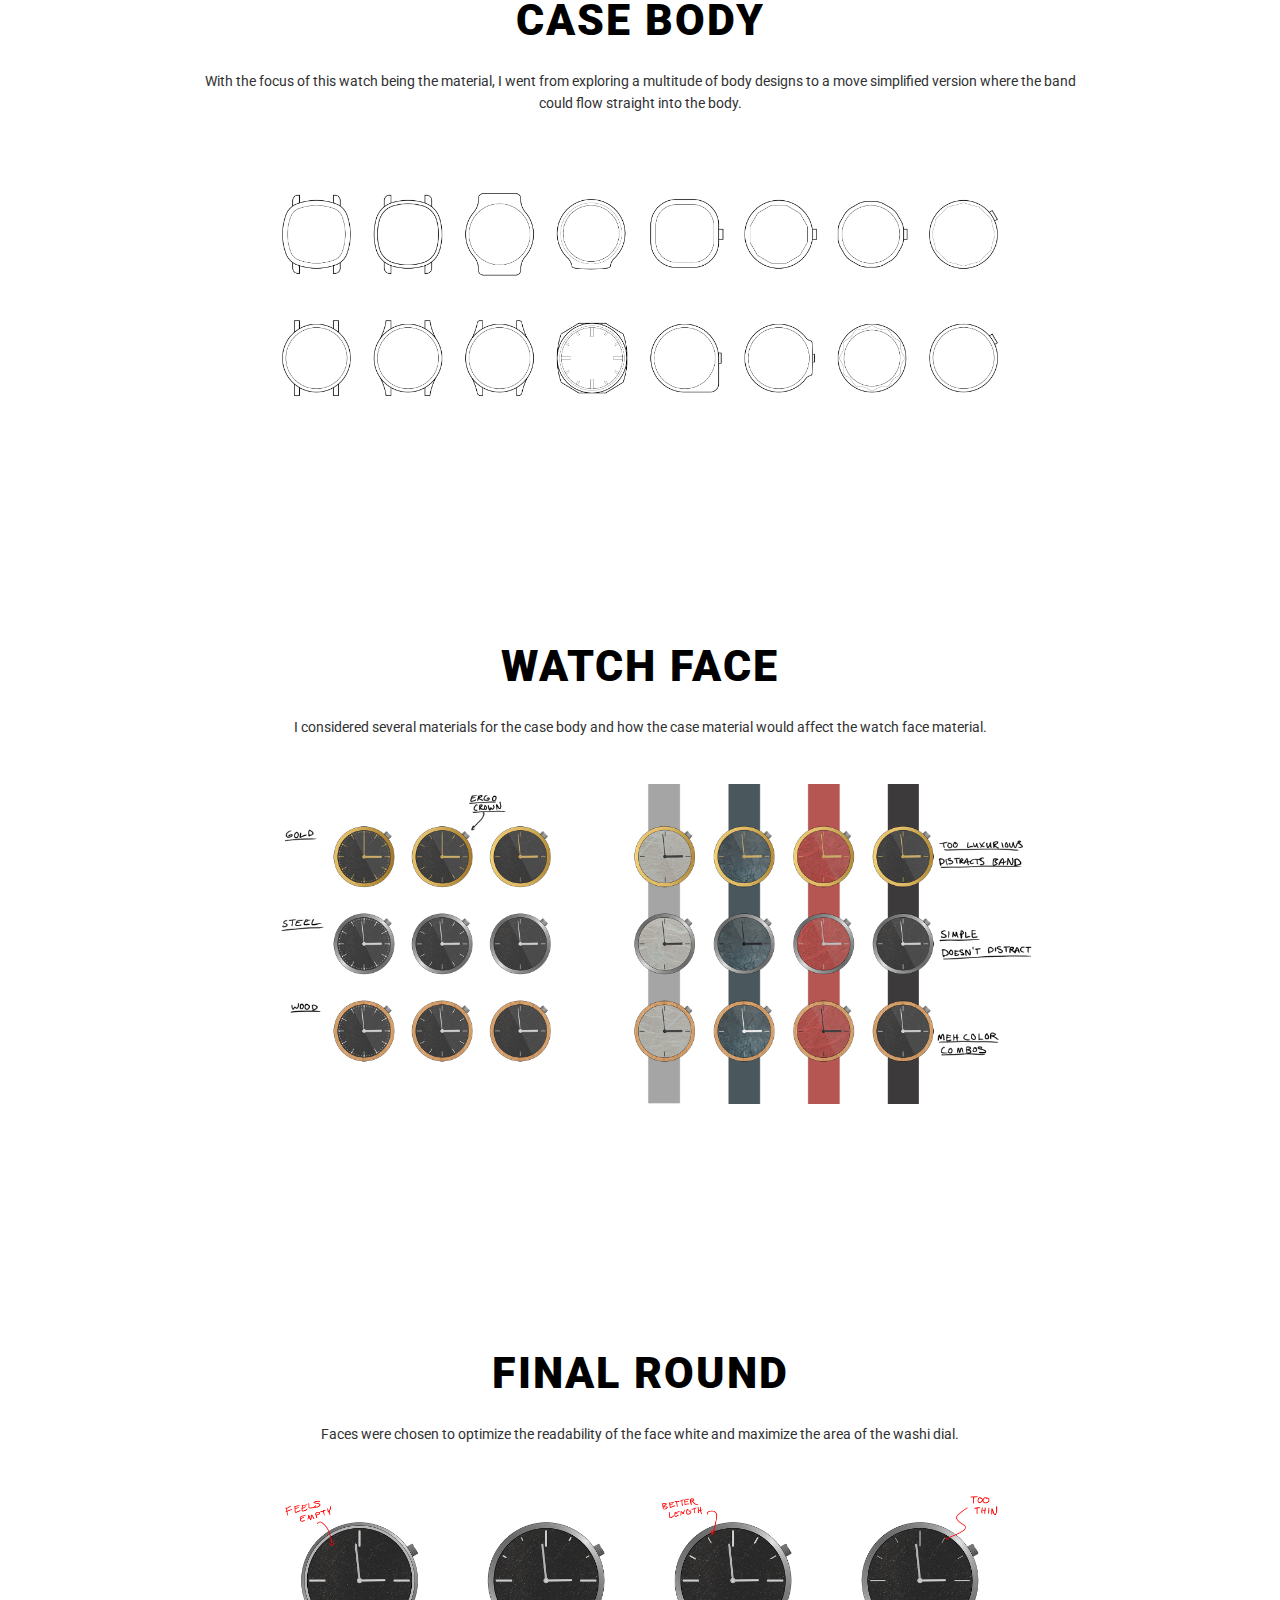
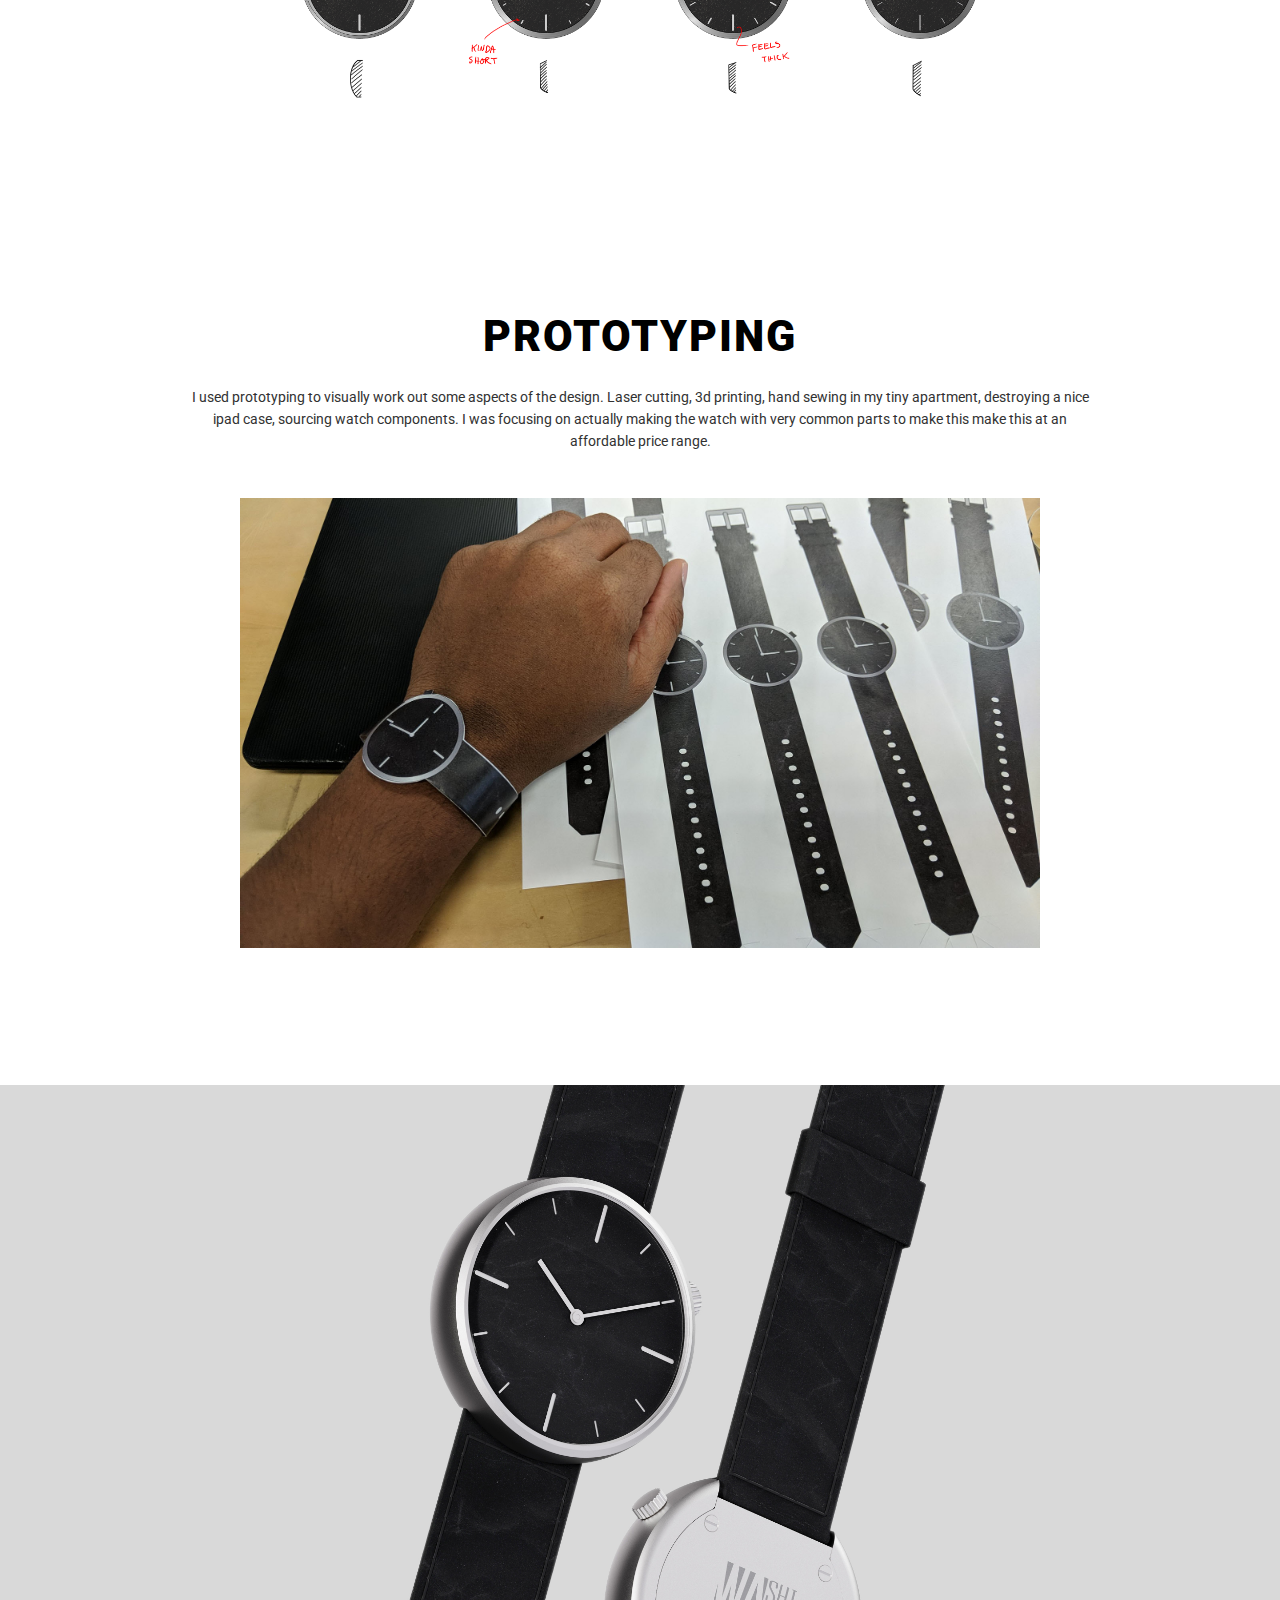
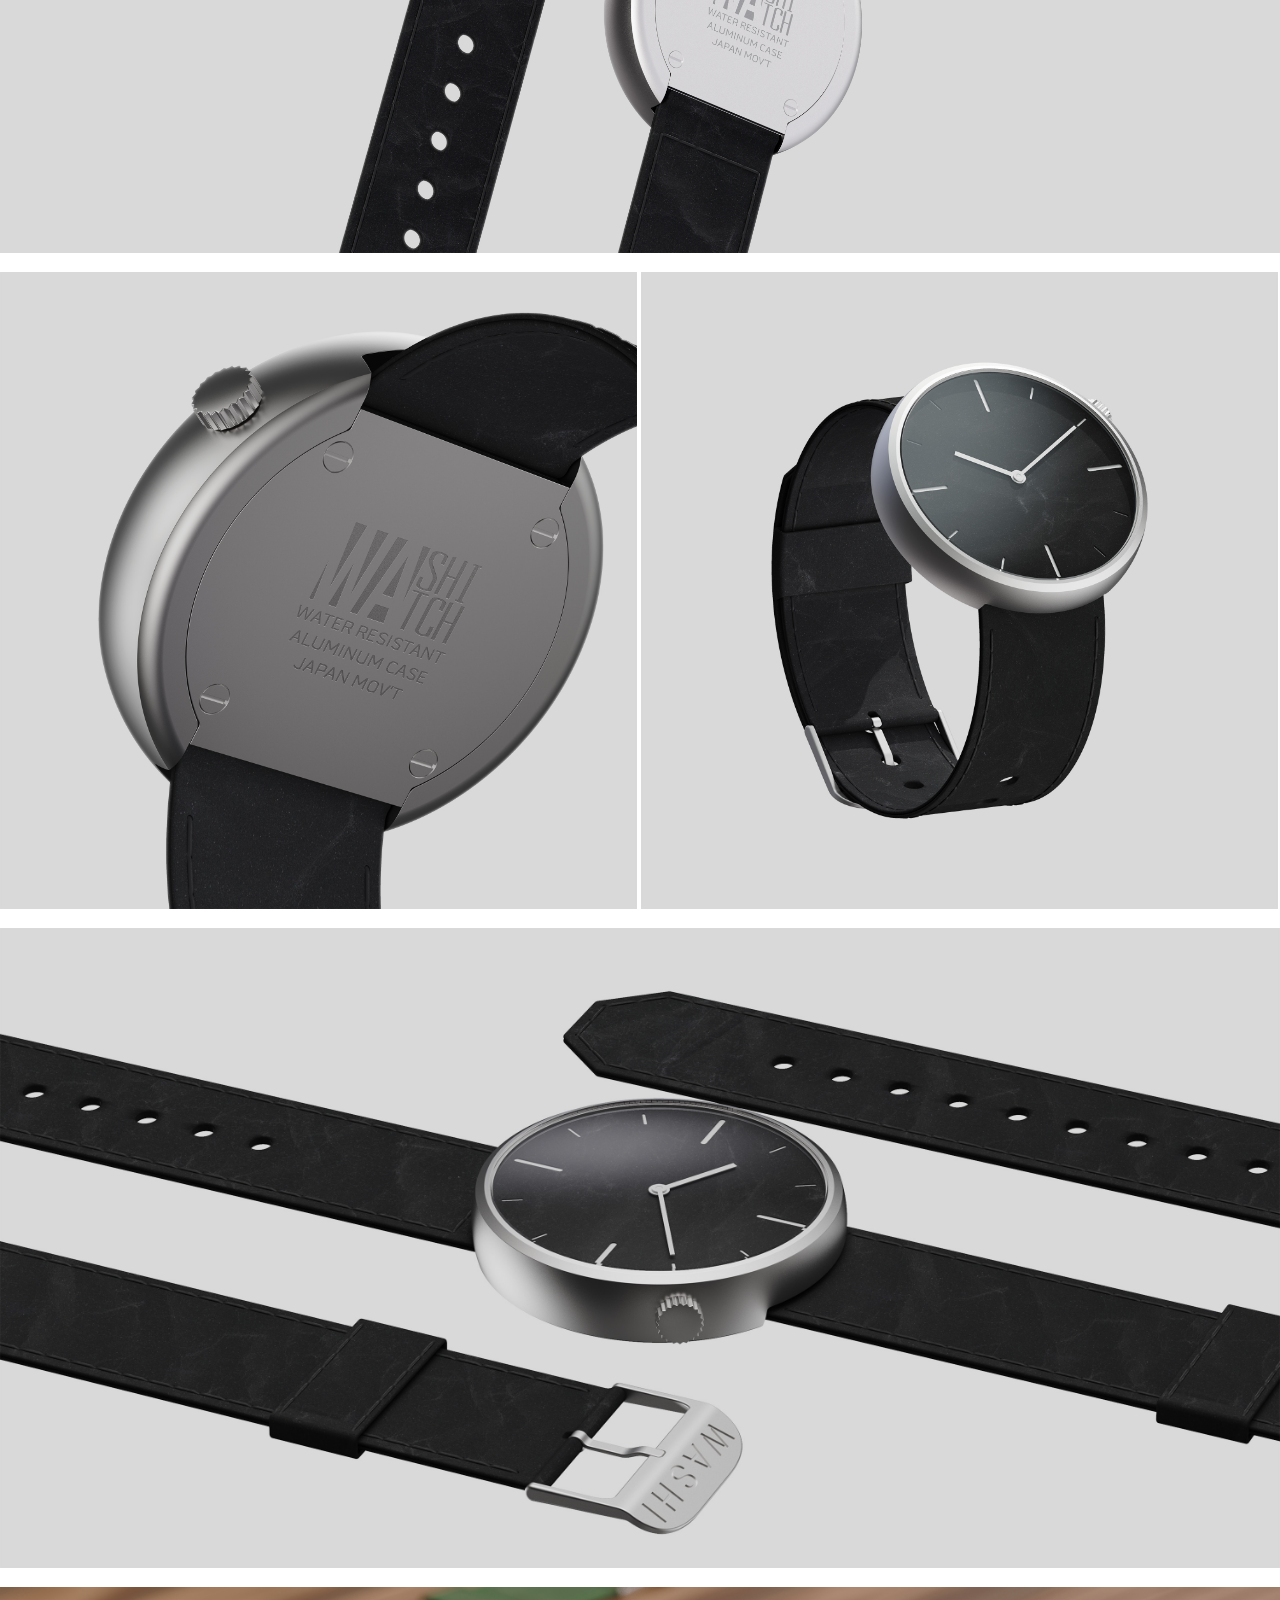
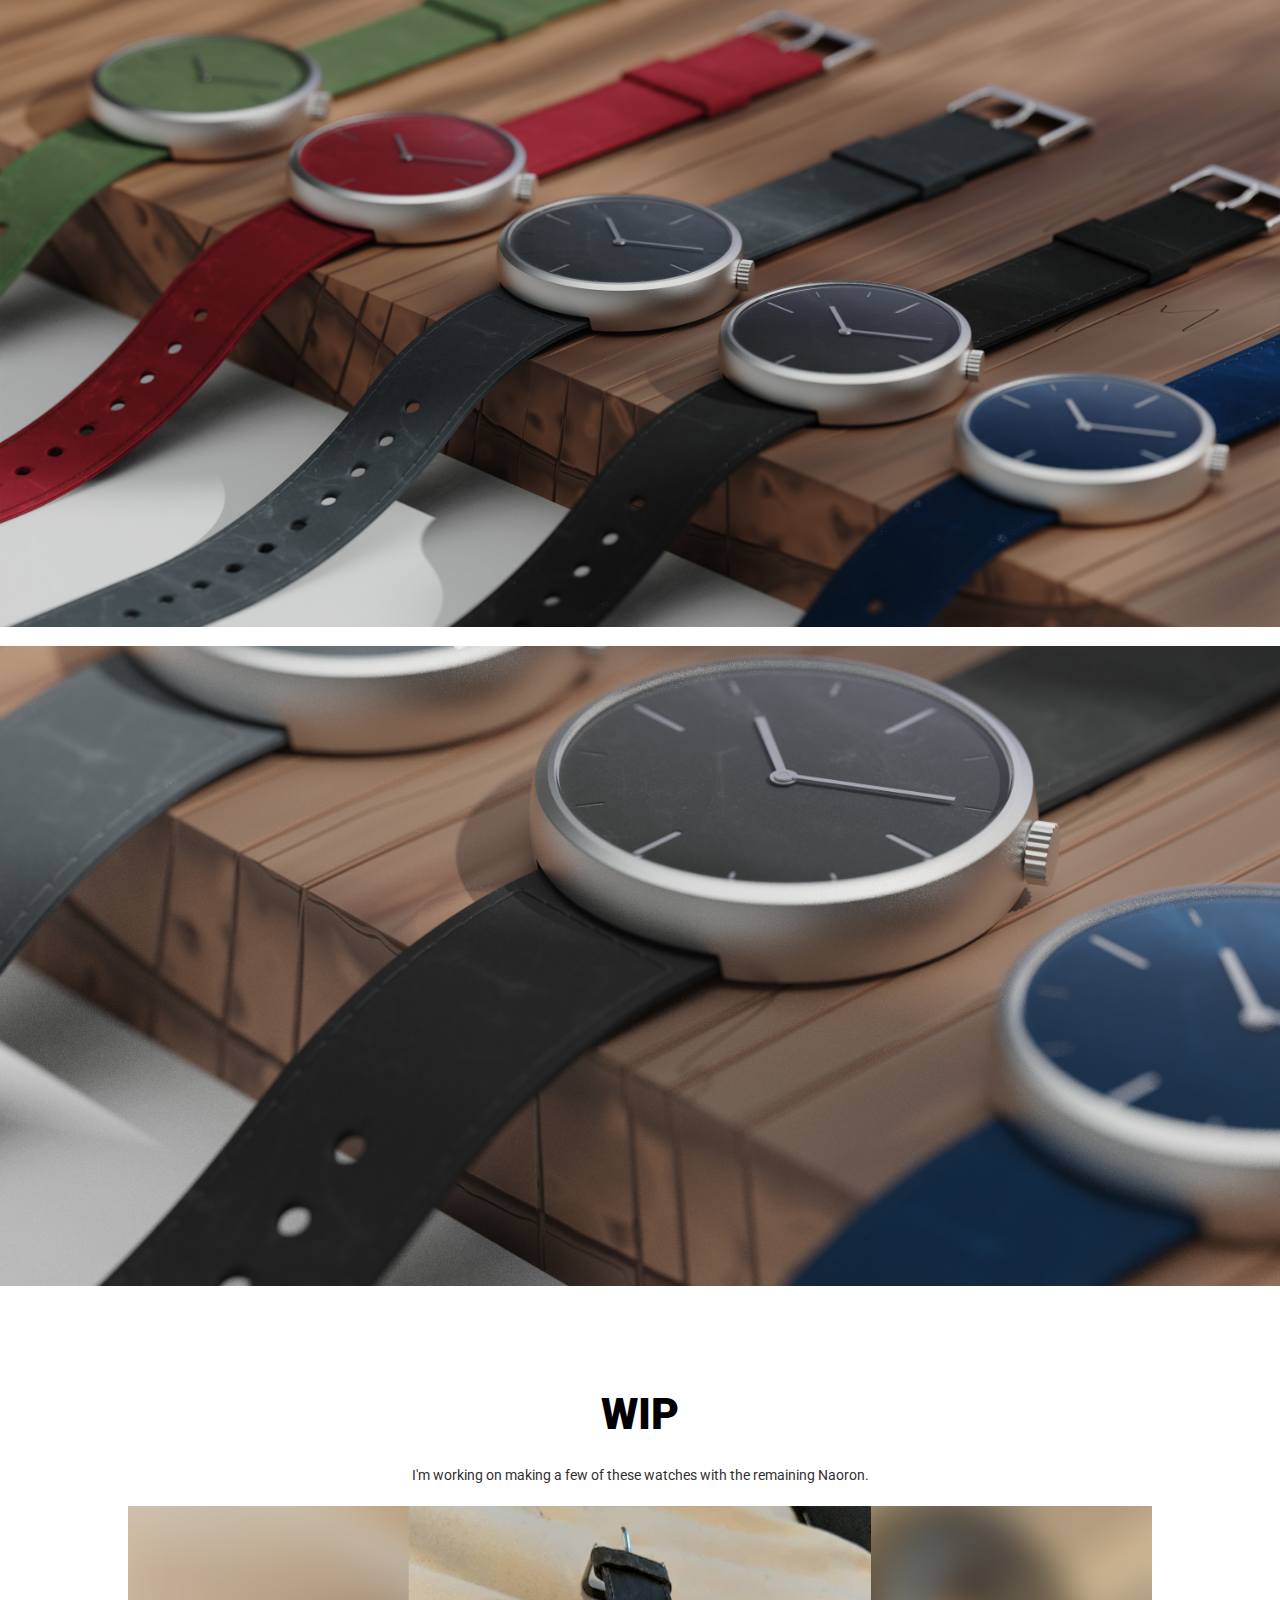
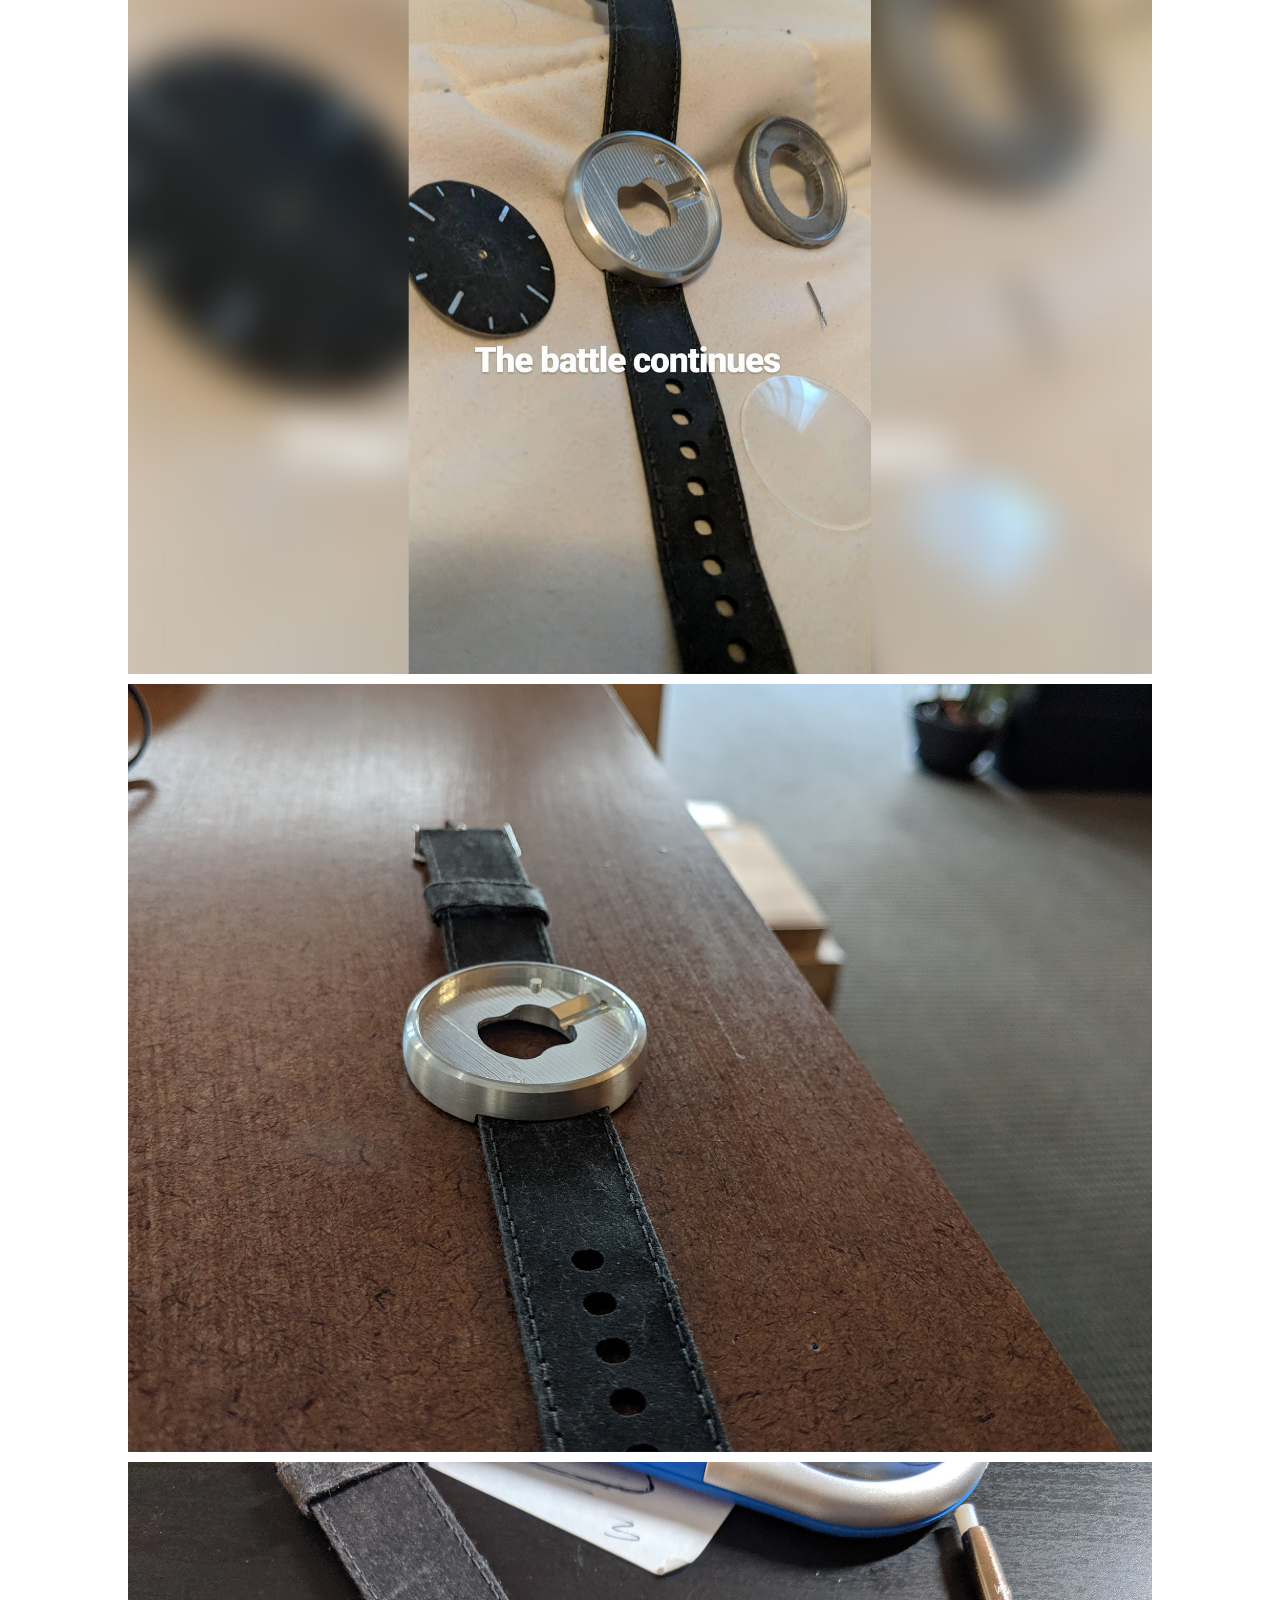
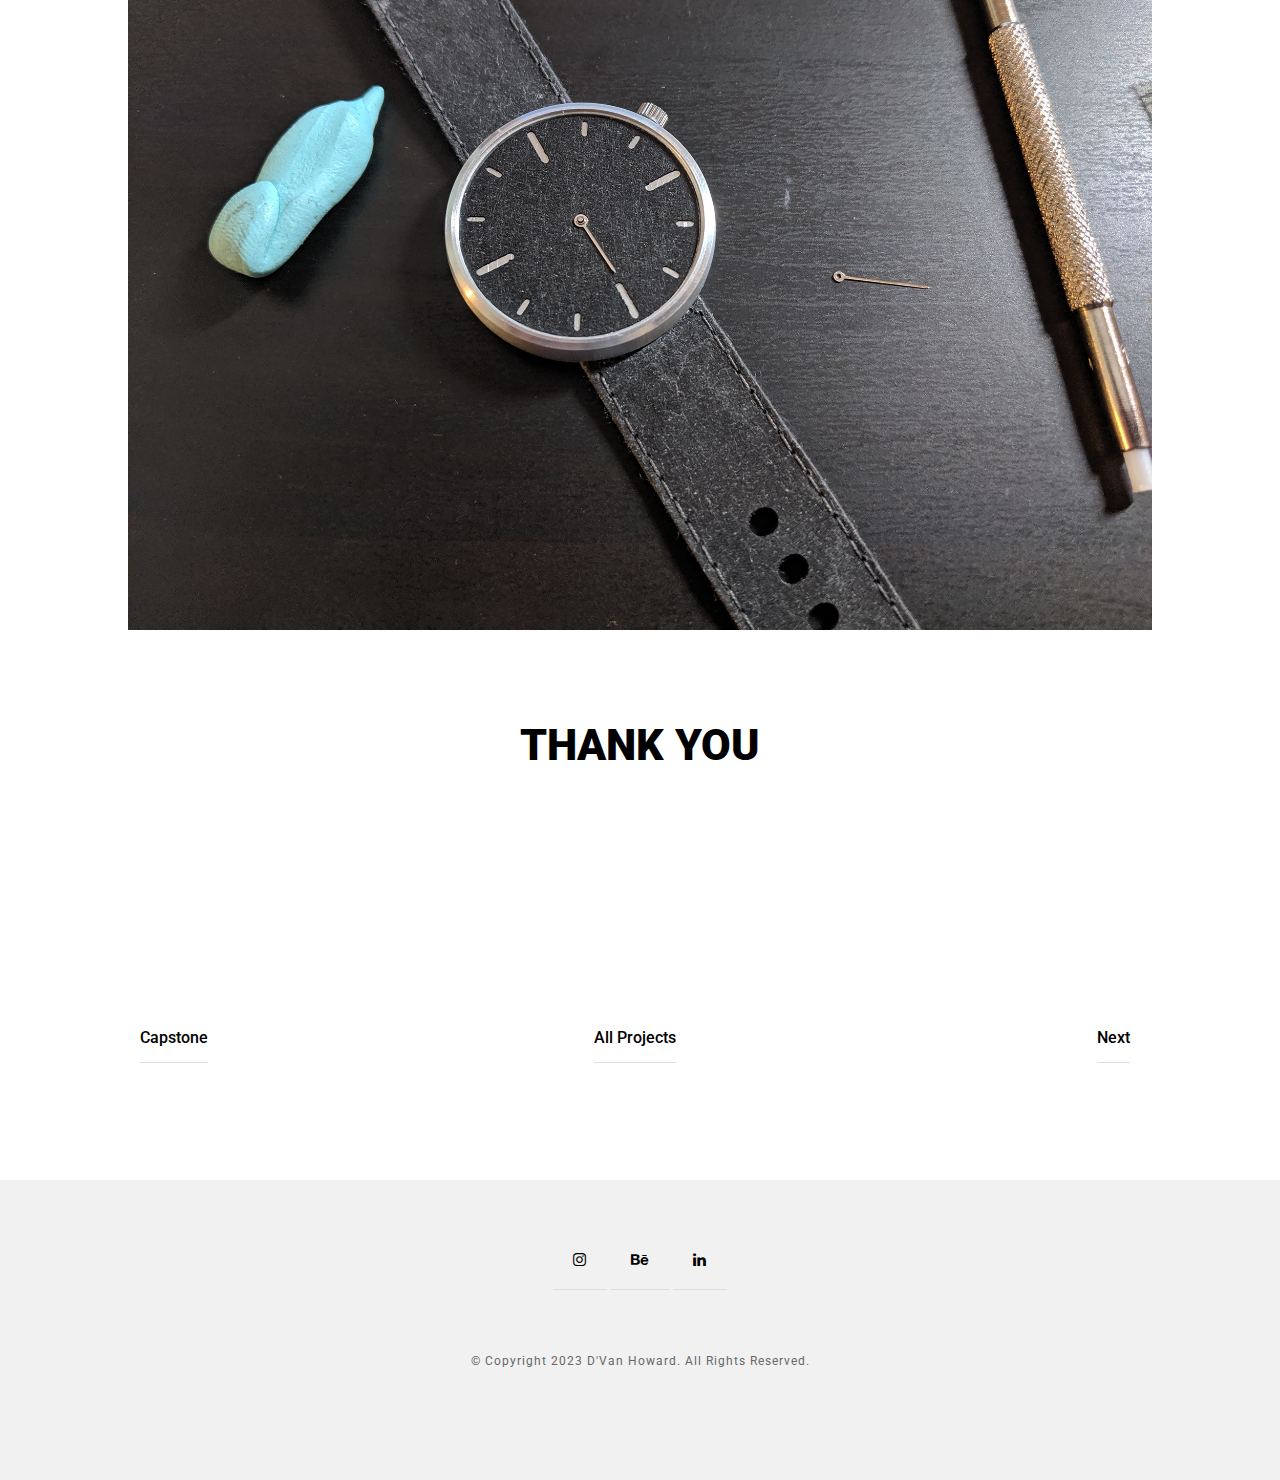
<file: washi.html>
<!doctype html>

<html lang="en"><head>

  <meta charset="utf-8">
  <title>DVAN | DESIGN</title>
  <meta name="description" content="D'Van Howard - 50% Mechanical Engineer, 50% Industrial designer, 100% solutions">
  <meta name="keywords" content="design, industrial, engineering, engineer, product, creative ">
  <meta name="viewport" content="width=device-width, initial-scale=1.0"/>
  <meta name="author" content="dvanhoward.com">
  <link rel="icon" type="image/png" href="img/logo/favicon.png" />

<!--Style-->

  <link rel="stylesheet" href="css/reset.css">
  <link rel="stylesheet" href="css/style.css">
  <link rel="stylesheet" href="css/style-responsive.css">
  <link rel="stylesheet" href="https://maxcdn.bootstrapcdn.com/font-awesome/4.3.0/css/font-awesome.min.css">
  
  <!--[if lt IE 9]>
  <script src="http://html5shiv.googlecode.com/svn/trunk/html5.js"></script>
  <![endif]-->
  
</head>
<style>
	.mySlides1 {display: none;}
	</style>
<body>

<!--Preloader-->

<div class="preloader" id="preloader">
    <div class="item">
      <div class="spinner">
      </div>
    </div>
</div>

<div class="opacity-nav">

        <div class="menu-index2" id="buttons" style="z-index:999999">
        <i class="fa fa-close"></i>
        </div>

    <ul class="menu-fullscreen">
      <li><a class="ajax-link" href="index.html">Home</a></li>
      <li><a class="ajax-link" href="about.html">About</a></li>
      <li><a class="ajax-link" href="portfolio.html">Portfolio</a></li>
      <li><a class="ajax-link" href="contact.html">Contact</a></li>
    </ul>

</div>


  <!--Header-->
  <header id="fullscreen">
    
      <div class="logo" id="full"><a class="ajax-link" href="index.html">D'VAN HOWARD</a></div>
      
        <div class="menu-index" id="button">
        <i class="fa fa-bars"></i>
        </div>
        
  </header>

  <div class="clear"></div>

  <!--Content-->
	
  <div class="content" id="ajax-content">


        <div class="text-intro">

          <h1>WASHI WATCH</h1>
          
                    
	          <div class="one-column">
	            <p>Industrial Design, Material Exploration</p>
	          </div>

                <div class="clear"></div>   				  
                 				        
				        <br/><br/><br/><br/>
				        
				        <img src="img/portfolio/washi/hero.jpg" width="100%">
			
			<div><br/><br/><br><br><br></div>
			
			<div class="project-statement">
            <h2>Washi is a traditional Japanese paper that is handmade and known for it's warmth and textural qualities.</h2>
            </div>
			
			<div><br/><br/><br><br><br></div>
			
			
			<img src="img/portfolio/washi/washi3.jpg" width="100%">
			
			<div><br/><br/><br><br><br></div>
			
			
			
		  <div class="project-text">
				<h1>Exploring Japan</h1>
				
              <p>This project, which was part of my student exchange with Tama Art University, was simply to design something inspired by my time in Japan. With this being my first experience with Japanese culture outside of the United States, I started my research by exploring the city and soaking in all the details. Even though Tokyo seems like a major urban area, you can still notice their nature and traditions throughout the city.</p>
			  <br>
				<img src="img/portfolio/washi/japan2.jpg">
			</div>
			<div><br/><br/><br><br><br></div>
		  <div class="project-text">
				<h1>TRADITION of WASHI</h1>
				
              <p>I found myself most being fascinated by the traditional crafts of Japan, and Washi ended up being the craft that caught my eye. It is primarily handmade and has many applications such as art, stationary, clothing, lighting, umbrellas, and much more. The wide applications of Washi reminded me of leather, so I thought of leather adjacent applications.</p>
			  <br>
				<img src="img/portfolio/washi/washi1.jpg">
			</div>
			<div><br/><br/><br><br><br></div>
			<div class="project-text">
				<h1>Opportunity</h1>
				
	            <p>With Washi being similar to leather, I expected to find a multitude of watches utilizing Washi but I found none. Washi is soft to the touch and gives you a feeling of warmth, which I thought would be perfect qualities to see in a watchband.</p>
				<br>
			<img src="img/portfolio/washi/bands.jpg">
			</div>
			<div class="clear"><br><br><br><br><br><br><br><br><br><br></div>
			<div class="project-text">
				<h1>Material Limitations</h1>
				
	            <p>Due to the process of making Washi, it is much stronger than other paper, however, it is still paper, so it cannot handle the daily wear and tear of a traditional watch band. With strength and durability being an issue, I learned the ins and outs of the process to make washi, in order to potentially modify it for this specific use case.</p>
				<br>
				<img src="img/portfolio/washi/wp.png" width="100%">
			</div>
			
			<div class="clear"><br><br><br><br><br><br><br><br><br><br><br><br></div>
			<div class="project-text">
				<h1>Material Discovery</h1>
				
	            <p>It would have been amazing to have created a special blend of washi, but I discovered that my ideal blend already existed. I found this washi in the brand <strong>SIWA</strong>. The brand's products are made with a special blend of wood fiber and plastic called <strong>Naoron</strong>. By using the plastic to bind the wood fibers, Naoron acheived my desired material properties suitable for a watchband.</p>
				<br>
				<img src="img/portfolio/washi/siwa.jpg" width="100%">
				<img src="img/portfolio/washi/siwa2.jpg" width="100%">
				
			</div>
			
			<div class="clear"><br><br><br><br><br><br><br><br><br><br><br><br><br><br></div>
			<div class="project-text">
				<h1>Case Body</h1>
				
	            <p>With the focus of this watch being the material, I went from exploring a multitude of body designs to a move simplified version where the band could flow straight into the body.</p>
				<br>
				<img src="img/portfolio/washi/cb2.png" width="100%">
			</div>
			
			<div class="clear"><br><br><br><br><br><br><br><br><br><br><br><br></div>
			<div class="project-text">
				<h1>Watch Face</h1>
				
	            <p>I considered several materials for the case body and how the case material would affect the watch face material.</p>
				<br>
				<img src="img/portfolio/washi/wf2.png" width="100%">
				
			</div>
			
			<div class="clear"><br><br><br><br><br><br><br><br><br><br><br><br><br><br></div>
			<div class="project-text">
				<h1>Final Round</h1>
				
	            <p>Faces were chosen to optimize the readability of the face white and maximize the area of the washi dial.</p>
			<img src="img/portfolio/washi/final2.png" width="100%">
			</div>
			<div class="clear"><br><br><br><br><br><br><br><br><br><br></div>
			<div class="project-text">
				<h1>Prototyping</h1>
				
	            <p>I used prototyping to visually work out some aspects of the design. Laser cutting, 3d printing, hand sewing in my tiny apartment, destroying a nice ipad case, sourcing watch components. I was focusing on actually making the watch with very common parts to make this make this at an affordable price range.</p>
				<br>
				<div class="mySlides1 fade">
			<img src="img/portfolio/washi/p1.jpg" width="100%">
				</div>
				<div class="mySlides1 fade">
			<img src="img/portfolio/washi/p2.jpg" width="100%">
				</div>
				<div class="mySlides1 fade">
			<img src="img/portfolio/washi/p3.jpg" width="100%">
				</div>
				<div class="mySlides1 fade">
			<img src="img/portfolio/washi/p4.jpg" width="100%">
				</div>
				<div class="mySlides1 fade">
			<img src="img/portfolio/washi/p5.jpg" width="100%">
				</div>
				<div class="mySlides1 fade">
			<img src="img/portfolio/washi/p6.jpg" width="100%">
				</div>
				<div class="mySlides1 fade">
			<img src="img/portfolio/washi/p7.jpg" width="100%">
				</div>
				<div class="mySlides1 fade">
			<img src="img/portfolio/washi/p8.jpg" width="100%">
				</div>
				<div class="mySlides1 fade">
			<img src="img/portfolio/washi/p9.jpg" width="100%">
				</div>
				<div class="mySlides1 fade">
			<img src="img/portfolio/washi/p10.jpg" width="100%">
				</div>
				<div class="mySlides1 fade">
			<img src="img/portfolio/washi/p11.jpg" width="100%">
				</div>
				<br>
				<div style="text-align:center">
  				<span class="dot1"></span> 
  				<span class="dot1"></span> 
  				<span class="dot1"></span> 
  				<span class="dot1"></span> 
  				<span class="dot1"></span> 
  				<span class="dot1"></span> 
  				<span class="dot1"></span> 
  				<span class="dot1"></span> 
  				<span class="dot1"></span> 
  				<span class="dot1"></span> 
  				<span class="dot1"></span> 
  				<span class="dot1"></span> 
  				<span class="dot1"></span> 
		  </div>
			</div>
			
			<div class="clear"><br><br><br><br><br><br></div>
	  </div>
	  
	  <div class="full-img">
	  <img src="img/portfolio/washi/frontback.jpg" width="100%"><br><br>
	  <img src="img/portfolio/washi/watchback.jpg" width="49.75%">
	  <img src="img/portfolio/washi/ww1.jpg" width="49.75%"><br><br>
	  <img src="img/portfolio/washi/wide.jpg" width="100%"><br><br>
	  <img src="img/portfolio/washi/colors.jpg" width="100%"><br><br>
	  <img src="img/portfolio/washi/hero1.jpg" width="100%"><br><br><br><br><br><br>
		  <div class="project-text">
				<h1>WIP</h1>
				<p>I'm working on making a few of these watches with the remaining Naoron.</p>
	  <img src="img/portfolio/washi/wip1.jpg" width="100%">
	  <img src="img/portfolio/washi/wip2.jpg" width="100%">
	  <img src="img/portfolio/washi/wip3.jpg" width="100%">
			  <br><br><br><br><br>
			  
				<h1>THANK YOU</h1>
			</div>
	  </div>
        <div class="text-intro">
			
					        <div class="prev-next">
					        
					          <div class="prev-button"><a class="ajax-link" href="reset.html">Capstone</a></div>
							<div class="home-button"><a class="ajax-link" href="index.html">All Projects</a></div>
					          <div class="next-button"><a class="ajax-link" href="pendulumen.html">Next</a></div>
					
					        </div>
            </div>
        
    </div>



  <!--Home Sidebar-->

<div id="ajax-sidebar"></div>


  <!--Footer-->

  <footer>

    <div class="footer-margin">
      <div class="social-footer">
        <a href="https://www.instagram.com/dvan_design/"><i class="fa fa-instagram"></i></a>
        <a href="https://www.behance.net/rawjaat"><i class="fa fa-behance"></i></a>
        <a href="https://www.linkedin.com/in/rawjaat/"><i class="fa fa-linkedin"></i></a>
      
      </div>     
      <div class="copyright">© Copyright 2023 D'Van Howard. All Rights Reserved.</div>
      

    
    </div>


  </footer>



<!--Scripts-->

  <script src="js/jquery.min.js"></script>
	<script src="js/jquery.easing.min.js"></script>
	<script src="js/modernizr.custom.42534.js" type="text/javascript"></script>
  <script src="js/jquery.waitforimages.js" type="text/javascript"></script>
  <script src="js/typed.js" type="text/javascript"></script>
  <script src="js/masonry.pkgd.min.js" type="text/javascript"></script>  
  <script src="js/imagesloaded.pkgd.min.js" type="text/javascript"></script>    
  <script src="js/jquery.jkit.1.2.16.min.js"></script>
 
  <script src="js/script.js" type="text/javascript"></script>
  
	<script>
    $('#button, #buttons').on('click', function() {
      $( ".opacity-nav" ).fadeToggle( "slow", "linear" );
    // Animation complete.
    });
		
		/*-------------------------------------------
Functions Show / Hide Preloader
---------------------------------------------*/

var slideIndex1 = 0;
showSlides1();

function showSlides1() {
  var i;
  var slides1 = document.getElementsByClassName("mySlides1");
  var dots1 = document.getElementsByClassName("dot1");
  for (i = 0; i < slides1.length; i++) {
    slides1[i].style.display = "none";  
  }
  slideIndex1++;
  if (slideIndex1 > slides1.length) {slideIndex1 = 1}    
  for (i = 0; i < dots1.length; i++) {
    dots1[i].className = dots1[i].className.replace(" active", "");
  }
  slides1[slideIndex1-1].style.display = "block";  
  dots1[slideIndex1-1].className += " active";
  setTimeout(showSlides1, 6000); // Change image every X000 seconds
}
	
	

var slideIndex2 = 0;
showSlides2();

function showSlides2() {
  var j;
  var slides2 = document.getElementsByClassName("mySlides2");
  var dots2 = document.getElementsByClassName("dot2");
  for (j = 0; j < slides2.length; j++) {
    slides2[j].style.display = "none";  
  }
  slideIndex2++;
  if (slideIndex2 > slides2.length) {slideIndex2 = 1}    
  for (j = 0; j < dots2.length; j++) {
    dots2[j].className = dots2[j].className.replace(" active", "");
  }
  slides2[slideIndex2-1].style.display = "block";  
  dots2[slideIndex2-1].className += " active";
  setTimeout(showSlides2, 6000); // Change image every X000 seconds
}
		
  </script>


</body>
</html>
</file>
<file: css/style.css>
@import url(http://fonts.googleapis.com/css?family=Raleway:400,300,500,600,700,800,900,100,200);
@import url(https://fonts.googleapis.com/css?family=Spartan:400,300,500,600,700,800,900,100,200);
@import url(https://fonts.googleapis.com/css?family=Roboto:400,300,500,600,700,800,900,100,200);
@import url(https://fonts.googleapis.com/css?family=Sedgwick+Ave);

body{
  font-family: 'Roboto', sans-serif;
  font-size:16px;
  font-weight: 400;
  overflow-y:scroll;
  -webkit-font-smoothing: antialiased;
}

::selection {
		background: #000;
		color: #fff;
		text-shadow: none;
	}
	
	::-moz-selection {
		background: #000;
		color: #fff;
		text-shadow: none;
	}

p{
  font-family: 'Roboto', sans-serif;
  font-size:16px;
  font-weight: 400;
}

a{
  text-decoration:none;
  -webkit-transition: all 0.2s ease-in;
	-moz-transition: all 0.2s ease-in;
	-ms-transition: all 0.2s ease-in;
	-o-transition: all 0.2s ease-in;
	transition: all 0.2s ease-in; 
	border-bottom:1px solid #dedede;
}

a:focus {
  outline:none;
}

strong{
  font-weight:700;

}

/*
**************************
PRELOADER
**************************
*/

.preloader{
  position:fixed;
  top:0;
  width:100%;
  height:100%;
  background:white;
  z-index:999;
}
 
.preloader .item{
  position:absolute;
  width:50px;
  height:50px;
  left:50%;
  top:50%;
  margin-left:-25px;
  margin-top:-25px;
} 

.spinner {
  width: 40px;
  height: 40px;
  margin: 0px auto;
  background-color: #333;
  border-radius: 100%;  
  -webkit-animation: scaleout 1.0s infinite ease-in-out;
  animation: scaleout 1.0s infinite ease-in-out;
}

@-webkit-keyframes scaleout {
  0% { -webkit-transform: scale(0.0) }
  100% {
    -webkit-transform: scale(1.0);
    opacity: 0;
  }
}

@keyframes scaleout {
  0% { 
    transform: scale(0.0);
    -webkit-transform: scale(0.0);
  } 100% {
    transform: scale(1.0);
    -webkit-transform: scale(1.0);
    opacity: 0;
  }
}





/*
**************************
NAVIGATION OPACITY
**************************
*/



.opacity-nav{
  position:fixed;
  display:none;
  width:100%;
  height:100%;
  top:0;
  z-index:9999;
  background:rgba(0,0,0,0.95);
}

ul.menu-fullscreen{
  width: 100%;
  top: 50%;
  position: absolute;
  height: 280px;
  margin-top: -140px;
}

ul.menu-fullscreen li{
  font-size:35px;
  text-align:center;
  line-height:70px;
  font-weight:500;
}

ul.menu-fullscreen li > a{
  color:#999999;
  border:0;
}

ul.menu-fullscreen li > a:hover{
  color:#ffffff;
}


#full{
  width:1200px;
  position: relative;
  top:0;
  margin:0 auto;
  z-index: 9997;
}


#fullscreen{
  display:none;
  position:absolute;
  top:0;
  width:100%;
  margin:0 auto;
  height:80px;
  z-index: 9998;
}

/*
**************************
HEADER
**************************
*/

header.boxed{
  position:fixed;
  width:100%;
  margin:0 auto;
  height:80px;
  z-index:9999;
  display:none;
  background:none;
  top:0;
    -webkit-transition: background 0.2s ease-in;
	-moz-transition: background 0.2s ease-in;
	-ms-transition: background 0.2s ease-in;
	-o-transition: background 0.2s ease-in;
	transition: background 0.2s ease-in; 
}

header.boxed .header-margin{
  width:1340px;
  margin:0 auto;
}

header.boxed .header-margin-mini{
  width:90%;
  margin:0 auto;
}


ul.social-icon{
  float:right;
}

ul.social-icon a{
  float:right;
  font-size:15px;
  border-bottom:0;
  color:black;
  padding-right:0px !important;
}

ul.social-icon a:hover{
  color:#c3c3c3;
}

.menu-index{
  position: fixed;
  right: 5%;
  top: 30px;
  z-index: 99999;
  padding:20px;
  /*background:black;*/
  cursor:pointer;
}


.menu-index i{
  float:right;
  font-size:18px;
  color:black;
  padding-right:0px !important;
}

.menu-index2{
  position: fixed;
  right: 5%;
  top: 30px;
  z-index: 99999;
  padding:20px;
  /*background:black;*/
  cursor:pointer;
}


.menu-index2 i{
  float:right;
  font-size:18px;
  color:white;
  padding-right:0px !important;
}

.menu-index i:hover{
    color: #7A7A7A;
}

.menu-index2 i:hover{
    color: #7A7A7A;
}


ul.menu-icon{
  float:right;
}

ul.menu-icon a{
  float:right;
  font-size:19px;
  color:white;
  padding-right:0px !important;
}

ul.menu-icon i{
  padding:20px;
  background:black;
}

ul.menu-icon a:hover{
  color:#c3c3c3;
}

header a{
  color:#000000;
}

ul.header-nav{
  width:60%;
  float:left;
}

header .logo > a{
	font-family: 'Spartan';
  	font-size:28px;
  	font-weight:700;
  	float:left;
  	line-height:60px;
	padding-top: 20px;
  	padding-right:40px;
  	border-bottom: 1px solid #303030;
}

header .logo > a:hover{
  color:#c3c3c3;
}

header li{
  text-transform:uppercase;
  list-style-type: none; margin: 0 auto; float: left;
}

header li > a{
  font-size:13px;
  color:#c3c3c3;
  padding-right:25px;
  padding-left:25px;
  font-weight:800;
  line-height:80px;
  display:inline-block;  
  border-bottom:0;
}

header li > a:hover{
  color:#000000;
}

header li > a #active{
  color:#000000;
}

header li ul{
  overflow: hidden; display: none; background: #f9f9f9; z-index:20;
}

header li ul li a{
  line-height:50px;
  padding-left:30px; 
  width:260px;
}

header li:hover ul{
  position: absolute; padding: 0; display: block; width: 260px;
}


/*
*****************
NEW COLUMN SIZES
*****************
*/

[data-breakpoint=md] [data-md-width='1'],[data-breakpoint=lg] [data-lg-width='1'],[data-breakpoint=xl] [data-xl-width='1'],[data-xl-width='1']{
	width:calc(100% / 12 * 1);
  position:relative;
  float:left;
	max-width:calc(100% / 12 * 1);
	flex:0 0 auto;
	flex-basis:calc(100% / 12 * 1)}

[data-breakpoint=md] [data-md-width='2'],[data-breakpoint=lg] [data-lg-width='2'],[data-breakpoint=xl] [data-xl-width='2'],[data-xl-width='2']{
	width:calc(100% / 12 * 2);
  position:relative;
  float:left;
	max-width:calc(100% / 12 * 2);
	flex:0 0 auto;
	flex-basis:calc(100% / 12 * 2)}

[data-breakpoint=md] [data-md-width='3'],[data-breakpoint=lg] [data-lg-width='3'],[data-breakpoint=xl] [data-xl-width='3'],[data-xl-width='3']{
	width:calc(100% / 12 * 3);
  position:relative;
  float:left;
	max-width:calc(100% / 12 * 3);
	flex:0 0 auto;
	flex-basis:calc(100% / 12 * 3)}

[data-breakpoint=md] [data-md-width='4'],[data-breakpoint=lg] [data-lg-width='4'],[data-breakpoint=xl] [data-xl-width='4'],[data-xl-width='4']{
	width:calc(100% / 12 * 4);
  position:relative;
  float:left;
	max-width:calc(100% / 12 * 4);
	flex:0 0 auto;
	flex-basis:calc(100% / 12 * 4)}

[data-breakpoint=md] [data-md-width='5'],[data-breakpoint=lg] [data-lg-width='5'],[data-breakpoint=xl] [data-xl-width='5'],[data-xl-width='5']{
	width:calc(100% / 12 * 5);
  position:relative;
  float:left;
	max-width:calc(100% / 12 * 5);
	flex:0 0 auto;
	flex-basis:calc(100% / 12 * 5)}

[data-breakpoint=md] [data-md-width='6'],[data-breakpoint=lg] [data-lg-width='6'],[data-breakpoint=xl] [data-xl-width='6'],[data-xl-width='6']{
	width:calc(100% / 12 * 6);
  position:relative;
  float:left;
	max-width:calc(100% / 12 * 6);
	flex:0 0 auto;
	flex-basis:calc(100% / 12 * 6)}

[data-breakpoint=md] [data-md-width='7'],[data-breakpoint=lg] [data-lg-width='7'],[data-breakpoint=xl] [data-xl-width='7'],[data-xl-width='7']{
	width:calc(100% / 12 * 7);
	max-width:calc(100% / 12 * 7);
	flex:0 0 auto;
	flex-basis:calc(100% / 12 * 7)}

[data-breakpoint=md] [data-md-width='8'],[data-breakpoint=lg] [data-lg-width='8'],[data-breakpoint=xl] [data-xl-width='8'],[data-xl-width='8']{
	width:calc(100% / 12 * 8);
  position:relative;
  float:left;
	max-width:calc(100% / 12 * 8);
	flex:0 0 auto;
	flex-basis:calc(100% / 12 * 8)}

[data-breakpoint=md] [data-md-width='9'],[data-breakpoint=lg] [data-lg-width='9'],[data-breakpoint=xl] [data-xl-width='9'],[data-xl-width='9']{
	width:calc(100% / 12 * 9);
  position:relative;
  float:left;
	max-width:calc(100% / 12 * 9);
	flex:0 0 auto;
	flex-basis:calc(100% / 12 * 9)}

[data-breakpoint=md] [data-md-width='10'],[data-breakpoint=lg] [data-lg-width='10'],[data-breakpoint=xl] [data-xl-width='10'],[data-xl-width='10']{
	width:calc(100% / 12 * 10);
  position:relative;
  float:left;
	max-width:calc(100% / 12 * 10);
	flex:0 0 auto;
	flex-basis:calc(100% / 12 * 10)}

[data-breakpoint=md] [data-md-width='11'],[data-breakpoint=lg] [data-lg-width='11'],[data-breakpoint=xl] [data-xl-width='11'],[data-xl-width='11']{
	width:calc(100% / 12 * 11);
  position:relative;
  float:left;
	max-width:calc(100% / 12 * 11);
	flex:0 0 auto;
	flex-basis:calc(100% / 12 * 11)}

[data-breakpoint=md] [data-md-width='12'],[data-breakpoint=lg] [data-lg-width='12'],[data-breakpoint=xl] [data-xl-width='12'],[data-xl-width='12']{
	width:100%;
  position:relative;
  float:left;
	max-width:100%;
	flex:0 0 auto;
	flex-basis:100%;}

.content-wrapper{
  min-height:1px;
}



/*
**************************
CONTENT
**************************
*/

.hero-image{
  position:relative; 
  width:100%; 
  top:0; 
  height:400px; 
  background: url('../img/full/full.jpg') center center;
  -webkit-background-size: cover;
  -moz-background-size: cover;
  -o-background-size: cover;
  background-size: cover;  
  
}

.one-column{
  width: 40%;
  position:relative;
  float:left;
}

.mid-column{
  width: 50%;
  position:relative;
  float:left;
}

.two-column{
  width:60%;
  position:relative;
  float:left;
}

.full-column{
  width:100%;
  position:relative;
  float:none;
}

.one-column p{
  width:70% !important;
}

.two-column p{
  width:100% !important;
}

.clear{
  clear:both;
}

.content{
  position:relative;
  width:1340px;
  margin:50px auto;
}

.content2{
  position:relative;
  margin:50px auto;
}

.content .text-intro{
  width: 1200px;
  margin-top: 150px;
  margin: 150px auto 0;
}

.content2 .text-intro{
  margin-top: 150px;
  margin: 150px auto 0;
}

.content .text-intro h1{
  font-size:43px;
  width:40%;
  text-transform:uppercase;
  color:#000000;
  font-weight:900;
  line-height:50px;
	letter-spacing: 2px;
}

.content2 .text-intro h1{
  font-size:43px;
  text-transform:uppercase;
  color:#000000;
  font-weight:900;
  line-height:50px;
	letter-spacing: 2px;
}

.content .text-work{
  width: 1340px;
  margin-top: 10px;
  margin: 25px auto 0;
}

.content2 .text-work{
  margin-top: 10px;
  margin: 25px auto 0;
}

.content .text-work h1{
  font-size:43px;
  width:40%;
  text-transform:uppercase;
  color:#000000;
  font-weight:900;
  line-height:70px;
}

.content2 .text-work h1{
  font-size:43px;
  text-transform:uppercase;
  color:#000000;
  font-weight:900;
  line-height:70px;
}

.content .text-work img, .content2 .text-work img{
	height: 60px;
	float: right;
	padding-right: 20px;
}

.content .text-work h2, .content2 .text-work h2{
  font-size:18px;
  /*text-transform:uppercase;*/
  color:#000000;
  font-weight:700;
}

.content .text-intro p{
    font-size: 14px;
    color: #313131;
    margin-top: 30px;
    font-weight: 400;
    line-height: 22px;
    width: 40%;
}

.content2 .text-intro p{
    font-size: 14px;
    color: #313131;
    margin-top: 30px;
    font-weight: 400;
    line-height: 22px;
}

.content .text-work p{
    font-size: 14px;
    color: #313131;
    margin-top: 10px;
    font-weight: 450;
    line-height: 22px;
    width: 40%;
}

.content2 .text-work p{
    font-size: 14px;
    color: #313131;
    margin-top: 10px;
    font-weight: 450;
    line-height: 22px;
}

.content .project-text, .content2 .project-text, .content .project-statement{
  width: 100%;
  margin: auto;
  margin-top: 10px;
  text-align:center;
}

.content .project-text img{
	display: block;
  	width: 80%;
    margin-top: 10px;
	margin-left: auto;
	margin-right: auto;
}

.content2 .project-text img{
	display: block;
    margin-top: 10px;
	margin-left: auto;
	margin-right: auto;
}

.content .project-text h1{
  font-size:43px;
  width: 80%;
  text-transform:uppercase;
  color:#000000;
  font-weight:900;
  line-height:70px;
  margin: auto;
}

.content .project-text h2{
	width: 80%;
  	font-size:18px;
	/*text-transform:uppercase;*/
	color:#000000;
 	font-weight:700;
	margin: auto;
	margin-top: 30px;
	margin-bottom: 20px;
}

.content .project-statement h2{
	width: 80%;
  	font-size:20px;
	/*text-transform:uppercase;*/
	color:#404040;
 	font-weight:450;
	margin: auto;
	margin-top: 30px;
	margin-bottom: 30px;
}

.content .project-text p{
	width: 90%;
    font-size: 14px;
    color: #313131;
  	margin: auto;
    margin-top: 15px;
    margin-bottom: 20px;
    font-weight: 400;
    line-height: 22px;
}

.content2 .project-text p{
    font-size: 14px;
    color: #313131;
  	margin: auto;
    margin-top: 15px;
    margin-bottom: 20px;
    font-weight: 400;
    line-height: 22px;
}

.content .full-img, .content2 .full-img{
  width: 100%;
  margin-top: 10px;
  margin: 25px auto 0;
}

.greyback{
  background:#ececec;
}

.img-box{
  position: relative;
  text-align: center;
}

.right-text {
  position: absolute;
  top: 50%;
  left: 75%;
  transform: translate(-50%, -50%);
}

.left-text {
  position: absolute;
  top: 50%;
  left: 20%;
  transform: translate(-50%, -50%);
}

.sit-right{
    display: block;
    margin: 0 auto;
    float: right;
}

.sit-left{
    display: block;
    margin: 0 auto;
    float: left;
}

.sit-mid{
    display: block;
    margin: 0 auto;
}

/* The dots/bullets/indicators */
.dot {
  	height: 15px;
  	width: 15px;
  	margin: 0 2px;
  	background-color: #bbb;
  	border-radius: 50%;
  	display: inline-block;
  	transition: background-color 0.6s ease;
	display: none;
}




.active {
  background-color: #717171;
}

.animate-fading{animation:fading 6s infinite}
@keyframes fading{
	0%{opacity:0}
	30%{opacity:1}
	70%{opacity:1}
	100%{opacity:0}
}

/* Fading In and Out animation */
.fade {
  -webkit-animation-name: fade;
  -webkit-animation-duration: 7s;
  animation-name: fade;
  animation-duration: 7s;
}

@-webkit-keyframes fade {
  0% {opacity: 0}
  14.3% {opacity: 1}
  85.7% {opacity: 1}
  100% {opacity:0}
}

@-moz-keyframes fade{
  0% {opacity: 0}
  14.3% {opacity: 1}
  85.7% {opacity: 1}
  100% {opacity:0}
}
}

@keyframes fade {
  0% {opacity: 0}
  14.3% {opacity: 1}
  85.7% {opacity: 1}
  100% {opacity:0}
}
}

@-o-keyframes fade{
  0% {opacity: 0}
  14.3% {opacity: 1}
  85.7% {opacity: 1}
  100% {opacity:0}
}}
}

/* Fading In and Out animation */
.fade2 {
  -webkit-animation-name: fade2;
  -webkit-animation-duration: 5s;
  -webkit-animation-delay: -0.25s;
  animation-name: fade2;
  animation-duration: 5s;
  animation-delay: -0.25s;
}

@-webkit-keyframes fade2 {
  0% {opacity: 0}
  25% {opacity: 1}
  75% {opacity: 1}
  100% {opacity:0}
}

@-moz-keyframes fade2{
  0% {opacity: 0}
  25% {opacity: 1}
  75% {opacity: 1}
  100% {opacity:0}
}

@keyframes fade2 {
  0% {opacity: 0}
  25% {opacity: 1}
  75% {opacity: 1}
  100% {opacity:0}
}

@-o-keyframes fade2 {
  0% {opacity: 0}
  25% {opacity: 1}
  75% {opacity: 1}
  100% {opacity:0}
}

        .typed-cursor{
            opacity: 1;
            font-weight: 900;
            -webkit-animation: blink 0.7s infinite;
            -moz-animation: blink 0.7s infinite;
            -ms-animation: blink 0.7s infinite;
            -o-animation: blink 0.7s infinite;
            animation: blink 0.7s infinite;
        }
        @-keyframes blink{
            0% { opacity:1; }
            50% { opacity:0; }
            100% { opacity:1; }
        }
        @-webkit-keyframes blink{
            0% { opacity:1; }
            50% { opacity:0; }
            100% { opacity:1; }
        }
        @-moz-keyframes blink{
            0% { opacity:1; }
            50% { opacity:0; }
            100% { opacity:1; }
        }
        @-ms-keyframes blink{
            0% { opacity:1; }
            50% { opacity:0; }
            100% { opacity:1; }
        }
        @-o-keyframes blink{
            0% { opacity:1; }
            50% { opacity:0; }
            100% { opacity:1; }
        }

#re-size {
	width:500px;
}

/*
**************************
HOME SIDEBAR
**************************
*/

.home-sidebar{
  top:0;
  position:absolute;
  width:33.3333%;
  right:0;
  height:100%;
  background:#f4f4f4;
  z-index:9;
  overflow:hidden;
  background-size:100%;
}

.parallax{
  position:absolute;
}

.parallax-option{
  position:absolute; width:100%; height:100%;
}

/*
**************************
PORTFOLIO GRID
**************************
*/

.prev-next{
  width:100%;
  max-width:1220px;
  margin:0 auto;
  padding-top:100px;
}

.prev-next a{
  color:black;
  font-weight:500;
  padding-bottom: 15px;
}

.prev-next a:hover{
  border-bottom:1px solid black;
}

.prev-button{
  width:33%;
  position:relative;
  float:left;
  text-align:left;
}

.home-button{
  width:33%;
  position:relative;
  float:left;
  text-align:center;
}

.next-button{
  width:33%;
  position:relative;
  float:left;
  text-align:right;
}

.left-col{
  width:33%;
  position:relative;
  float:left;
  text-align:center;
}

.mid-col{
  width:33%;
  position:relative;
  float:left;
  text-align:center;
}

.right-col{
  width:33%;
  position:relative;
  float:left;
  text-align:center;
}


#ajax-content{width:100%;}

.portfolio-grid{
  width:1220px;
  position:relative;
  margin: 30px auto;
  overflow:hidden;
}

#portfolio-sidebar{
  width: 780px !important;
  padding-right: 390px;

}

li.grid-item{
  width:600px;
  position:relative;
  float:left;
  /*padding: 15px;*/
	margin: 5px;
}



.grid-hover{
  position: absolute;
  width:600px;
  height: 100%;
  top:0;
  background: rgba(0, 0, 0, 0.5);
  z-index: 2;
  opacity: 0;
  -webkit-transition: all 0.2s ease-in;
	-moz-transition: all 0.2s ease-in;
	-ms-transition: all 0.2s ease-in;
	-o-transition: all 0.2s ease-in;
	transition: all 0.2s ease-in; 
}

.grid-hover:hover{
  opacity: 1;
}


.grid-hover h1{
  font-size:23px;
  bottom:80px;
  left:40px;
  position:absolute;
  text-transform:uppercase;
  color:#ffffff;
  letter-spacing:1px;
  font-weight:900;
  line-height:50px;
}

.grid-hover p{
  font-size:13px;
  bottom:40px;
  left:40px;
  position:absolute;
  color:#ffffff;
  letter-spacing:1px;
  font-weight:400;
  line-height:50px;
}



li.grid-item img{
  width:600px;
}

/*
**************************
FOOTER
**************************
*/

#footer-box{height:150px; margin-top:75px;}

footer{
  background: #f1f1f1;
  width:100%;
  margin-top:150px;
  height:300px;
  overflow:hidden;
  position:relative;
  z-index:10;
}

.footer-margin{
  width:1340px;
  margin: 30px auto;
  line-height: 100px;
}

#footer-left{text-align:left;}

.footer-margin .copyright{
  color: #686868;
  letter-spacing: 1px;
  font-size: 12px;
  width: 100%;
  text-align:center;
  float: left;
}

.footer-margin .social-footer{
  color: #686868;
  letter-spacing: 1px;
  font-size: 13px;
  width: 100%;
  text-align:center;
  float: left;
}

.footer-margin .social-footer a{
  font-size:15px;
  color:black;
  padding: 20px;
}

.footer-margin .social-footer a:hover{
  color:#c3c3c3;
}


/*
**************************
CONTACT
**************************
*/

.contact-one, .contact-two{
  width:30%;
  padding-right:3%;
  position:relative;
  float:left;
}

.contact-three{
  width:33%;
  position:relative;
  float:left;
}

.contact-one p, .contact-two p, .contact-three p{
  width:100% !important;
}

input{

  width:100%;
  height:40px;
  background:#f8f7f7;
  border:0;
  color:#000000;
  font-weight:500;
  line-height:40px;
  font-family: 'Raleway', sans-serif;
  margin-bottom:10px;
  font-size:13px;
  padding-left:15px;
  -webkit-box-sizing: border-box; /* Safari/Chrome, other WebKit */
  -moz-box-sizing: border-box;    /* Firefox, other Gecko */
  box-sizing: border-box;         /* Opera/IE 8+ */
}

input.button-submit{

  width:220px;
  height:40px;
  background:#f8f7f7;
  font-weight:500;
  border:0;
  font-family: 'Raleway', sans-serif;
  color:#000000;
  float:right;
  font-weight:900;
  line-height:40px;
  font-size:13px;
}

input:focus{
  background:#f4f4f4; 
}

textarea{

  width:100%;
  height:40px;
  border:0;
  line-height:40px;
  background:#f8f7f7;
  color:#000000;
  font-size:13px;
  font-family: 'Raleway', sans-serif;
  font-weight:500;
  margin-bottom:10px;
  padding:0 0 0 15px;
  -webkit-box-sizing: border-box; /* Safari/Chrome, other WebKit */
  -moz-box-sizing: border-box;    /* Firefox, other Gecko */
  box-sizing: border-box;         /* Opera/IE 8+ */
    -webkit-transition: all 0.2s ease-in;
	-moz-transition: all 0.2s ease-in;
	-ms-transition: all 0.2s ease-in;
	-o-transition: all 0.2s ease-in;
	transition: all 0.2s ease-in; 
}

textarea:focus{background:#f4f4f4; height:250px;}
</file>
<file: css/style-responsive.css>
@media all and (max-width: 1600px) and (min-width: 1330px) {
	
	header.boxed .header-margin{
    width:1200px;
  }

  .content .text-intro{
    width:1200px;
  }
	
	

  .content .text-work{
    width:1200px;
  }

  .footer-margin{
    width:1200px;
  }

  .content .text-intro h1, .content .text-intro p{
    width:60%;
  }

  .content .text-work h1, .content .text-work p{
    width:60%;
  }

  .content .project-text h1, .content .project-text h2, .content .project-text p{
    width:90%;
  }

  #full{
    width:1200px;
  }

  .prev-next{
    max-width:1200px;
  }


  /*
  **************************
  Portfolio Grid
  **************************
  */

  #portfolio-sidebar{

    width: 910px !important;
    padding-right: 160px;
	padding-left: 160px;
  }

  .portfolio-grid{

    width:1230px;

  }

  .grid-hover, li.grid-item, li.grid-item img{
    width:500px;
  }
	
}

@media all and (max-width: 1330px) and (min-width: 1180px) {

  header.boxed .header-margin{
    width:1000px;
  }

  .content .text-intro{
    width:1000px;
  }
	
	

  .content .text-work{
    width:1000px;
  }

  .footer-margin{
    width:1000px;
  }

  .content .text-intro h1, .content .text-intro p{
    width:60%;
  }

  .content .text-work h1, .content .text-work p{
    width:60%;
  }

  .content .project-text h1, .content .project-text h2, .content .project-text p{
    width:90%;
  }

  #full{
    width:1000px;
  }

  .prev-next{
    max-width:1000px;
  }


  /*
  **************************
  Portfolio Grid
  **************************
  */

  #portfolio-sidebar{

    width: 710px !important;
    padding-right: 160px;
	padding-left: 160px;
  }

  .portfolio-grid{

    width:1030px;

  }

  .grid-hover, li.grid-item, li.grid-item img{
    width:500px;
  }


}


@media all and (max-width: 1179px) and (min-width: 1024px) {


  header.boxed .header-margin{
    width:800px;
  }

  .content .text-intro{
    width:800px;
  }

  .content .text-work{
    width:800px;
  }

  .footer-margin{
    width:800px;
  }

  .content .text-intro h1, .content .text-intro p{
    width:60%;
  }

  .content .text-work h1, .content .text-work p{
    width:60%;
  }

  .content .project-text h1, .content .project-text h2, .content .project-text p{
    width:90%;
  }

  #full{
    width:800px;
  }

  .prev-next{
    max-width:800px;
  }


  /*
  **************************
  Portfolio Grid
  **************************
  */

  #portfolio-sidebar{

    width: 580px !important;
    padding-right: 125px;
	padding-left: 125px;
  }

  .portfolio-grid{

    width:830px;

  }

  .grid-hover, li.grid-item, li.grid-item img{
    width:246px;
  }

}


@media all and (max-width: 1023px) and (min-width: 769px) {


  header.boxed .header-margin{
    width:600px;
  }

  .content .text-intro{
    width:600px;
  }

  .content .text-work{
    width:600px;
  }

  .footer-margin{
    width:600px;
  }

  .content .text-intro h1, .content .text-intro p{
    width:100%;
  }

  .content .text-work h1, .content .text-work p{
    width:100%;
  }

  .content .project-text h1, .content .project-text h2, .content .project-text p{
    width:95%;
  }

  #full{
    width:600px;
  }

  .prev-next{
    max-width:600px;
  }
  
  .home-sidebar{
    display:none;
  }
  
  ul.header-nav{
    width:50%;
  
  }
  
  header li > a{
    padding-right: 15px;
    padding-left: 15px;
  }
 


  /*
  **************************
  Portfolio Grid
  **************************
  */

  #portfolio-sidebar{

    width:630px !important;
    padding-right: 0;
  }

  .portfolio-grid{
    width:630px;
  }

  .grid-hover, li.grid-item, li.grid-item img{
    width:282px;
  }

}



@media all and (max-width: 768px) and (min-width: 481px) {


  header.boxed .header-margin{
    width:400px;
  }

  .content .text-intro{
    width:400px;
  }

  .content .text-work{
    width:400px;
  }

  .footer-margin{
    width:400px;
  }

  .content .text-intro h1, .content .text-intro p{
    width:100% !important;
  }

  .content .text-work h1, .content .text-work p{
    width:100% !important;
  }

  .content .text-work img{
	  float: none;
	  margin: 0 auto;
	  text-align: center;
	  padding-bottom: 10px;
  }

  #full{
    width:400px;
    display:block !important;
  }

  .menu-index{
    display:block !important;
  }

  .prev-next{
    max-width:400px;
  }
  
  .home-sidebar{
    display:none;
  }
  
  ul.header-nav{
    width:50%;
  
  }
  
  header li > a{
    padding-right: 15px;
    padding-left: 15px;
  }
 
  .one-column, .two-column{
    width:100%;
  }
  
  .contact-one, .contact-two, .contact-three{
    width:100%;
  }
  
  textarea{
    height:250px;
  }

  input.button-submit{
    margin-bottom:100px;
  }
  
  .logo, .menu-index{
    display:block;
  }

  header.boxed{
    display:none !important;
  }  
  
  #footer-left{text-align:center;}
	
	#re-size {
	width:400px;
}

  /*
  **************************
  Portfolio Grid
  **************************
  */

  #portfolio-sidebar{

    width:430px !important;
    padding-right: 0;
  }

  .portfolio-grid{
    width:430px;
  }

  .grid-hover, li.grid-item, li.grid-item img{
    width:400px;
  }
	
	.left-col, .mid-col, .right-col{
  	width:100%;
	margin-bottom: 0px;
}

}


@media all and (max-width: 480px) and (min-width: 320px) {


  header.boxed .header-margin{
    width:280px;
  }

  .content .text-intro{
    width:280px;
  }

  .content .text-work{
    width:280px;
  }

  .footer-margin{
    width:280px;
  }
  
  .footer-margin .copyright{line-height:40px;}

  .content .text-intro h1, .content .text-intro p{
    width:100% !important;
  }

  .content .text-work h1, .content .text-work h2, .content .text-work p{
    width:100% !important;
  }

  .content .text-work img{
	  float: none;
	  margin: 0 auto;
	  text-align: center;
	  padding-bottom: 10px;
  }

  #full{
    width:280px;
    display:block !important;
  }
  
  .menu-index{
    display:block !important;
  }

  .prev-next{
    max-width:280px;
  }
  
  .home-sidebar{
    display:none;
  }
 
  .one-column, .two-column{
    width:100%;
  }
  
  .contact-one, .contact-two, .contact-three{
    width:100%;
  }
  
  textarea{
    height:250px;
  }
  
  input, textarea{
    padding:0;
  }

  input.button-submit{
    margin-bottom:100px;
  }
  
  header.boxed{
    display:none !important;
  }  
  
  #footer-left{text-align:center;}
  
  .content .text-intro h1{
    font-size:33px; 
    line-height:50px;
  }
	
	#re-size {
	width:250px;}
	
	#re-size2 {
	width:250px;}

  /*
  **************************
  Portfolio Grid
  **************************
  */

  #portfolio-sidebar{

    width:310px !important;
    padding-right: 0;
  }

  .portfolio-grid{
    width:310px;
  }

  .grid-hover, li.grid-item, li.grid-item img{
    width:280px;
  }
	
	.left-col, .mid-col, .right-col{
  	width:100%;
	margin-bottom: 0px;
}

}
</file>
